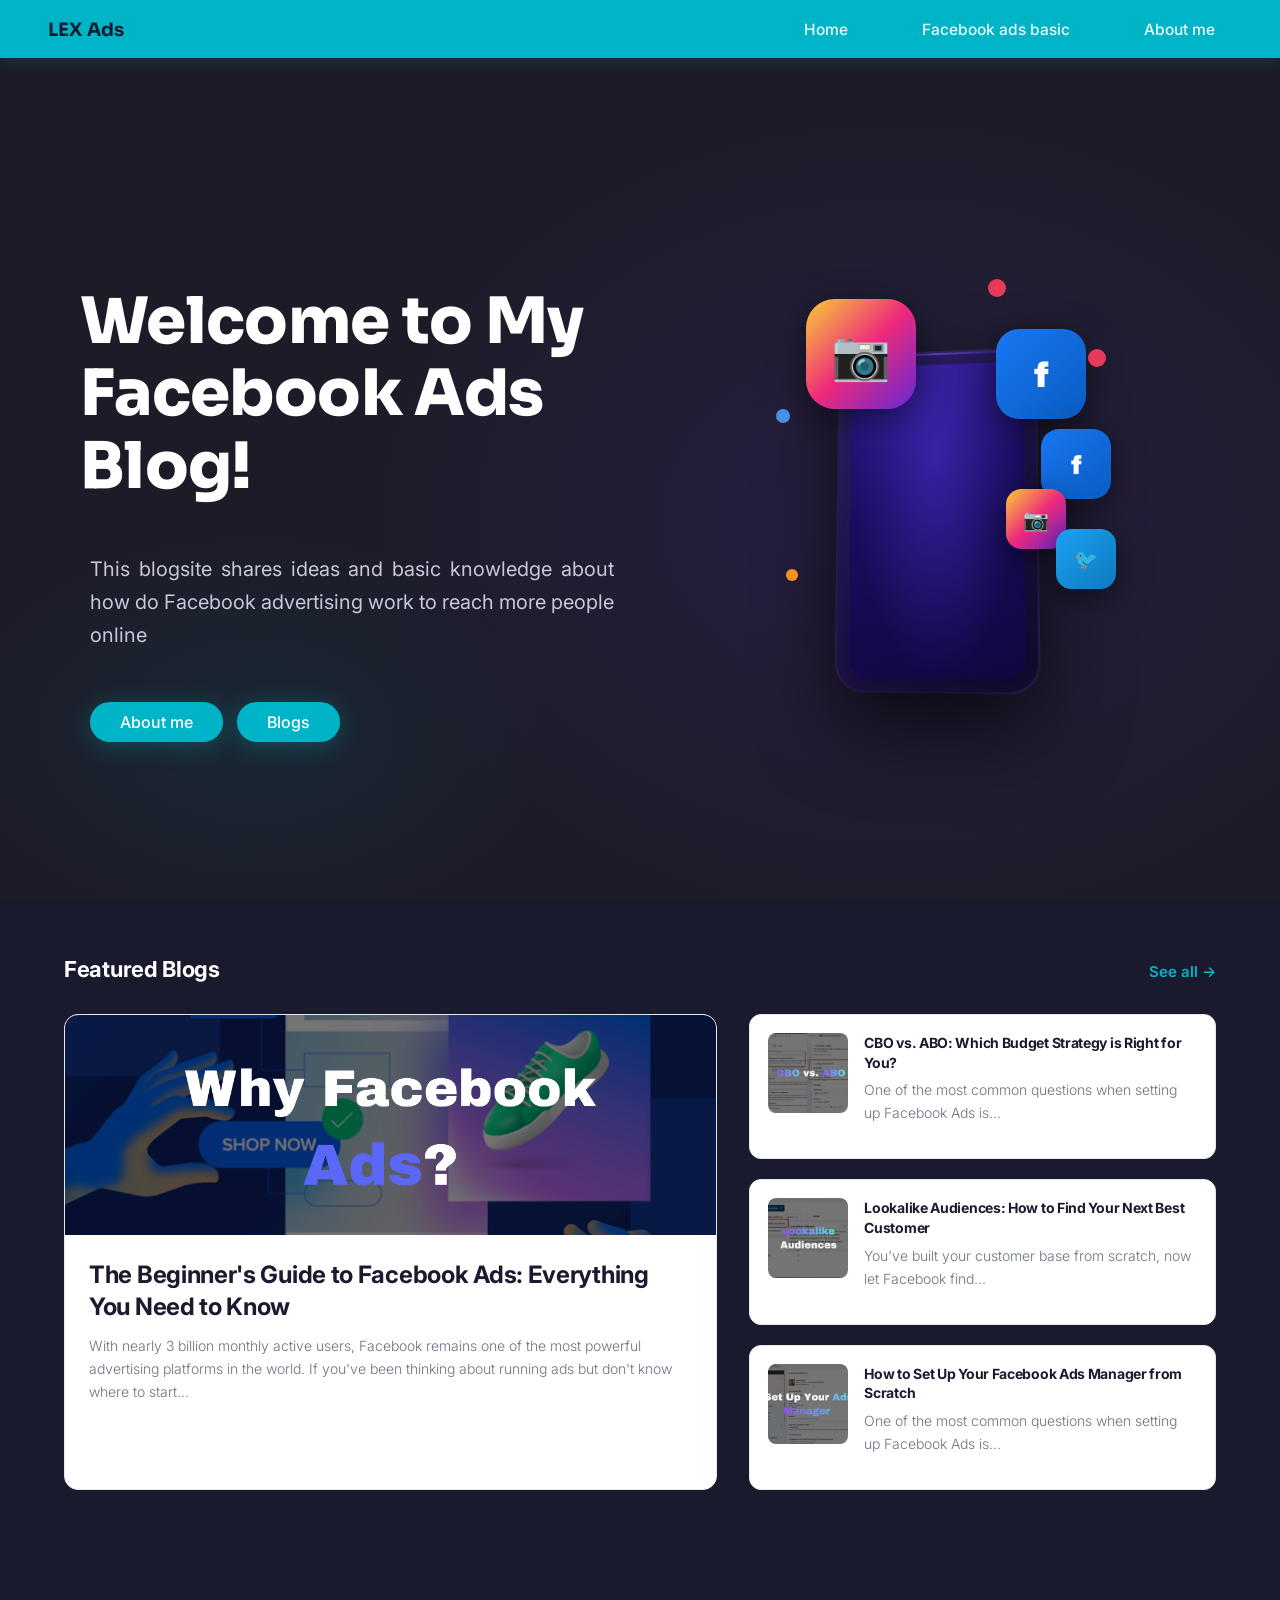
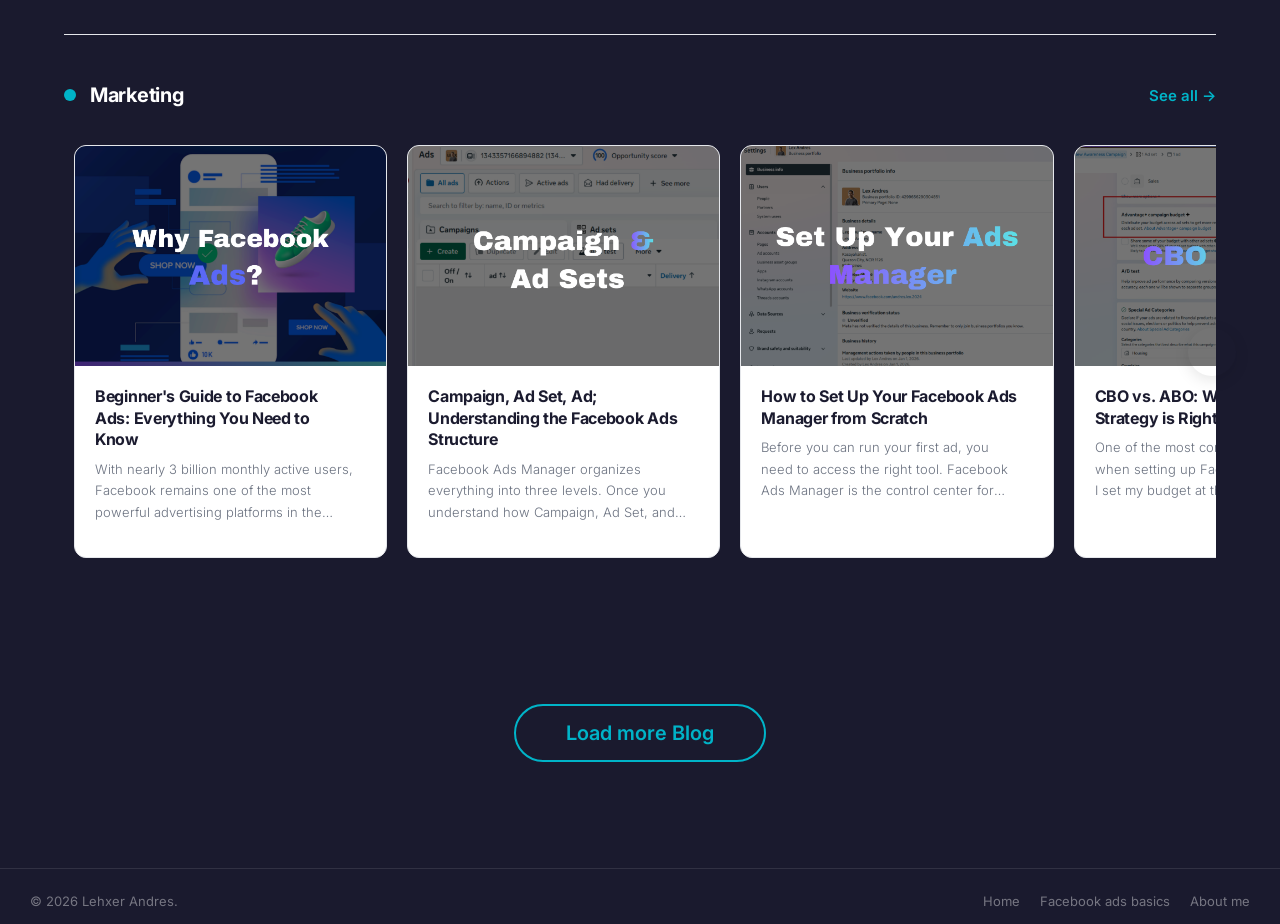
<file: index.html>
<!DOCTYPE html>
<html lang="en">
<head>
  <meta charset="UTF-8" />
  <meta name="viewport" content="width=device-width, initial-scale=1.0"/>
  <title>Facebook Ads Media Buying Blog</title>
  <link rel="stylesheet" href="style.css" />
</head>
<body>

  <!-- NAV -->
<nav>
  <div class="nav-brand">LEX Ads</div>
  
  <input type="checkbox" id="menu-toggle">
  <label for="menu-toggle" class="hamburger">&#9776;</label>
  
  <ul class="nav-links">
    <li><a href="index.html">Home</a></li>
    <li><a href="2page.html">Facebook ads basic</a></li>
    <li><a href="3about.html">About me</a></li>
  </ul>
</nav>

  <!-- HERO -->
  <section class="hero">

    <!-- Left: text -->
    <div class="hero-content">
      <h1 class="hero-title">Welcome to My<br>Facebook Ads Blog!</h1>
      <p class="hero-desc">
        This blogsite shares ideas
        and basic knowledge about how do Facebook advertising work to reach more
        people online  
      </p>
      <a href="3about.html" class="btn-learn">About me</a>
      <a href="2page.html" class="btn-learn">Blogs</a>
    </div>

    <!-- Right: phone + floating icons -->
    <div class="hero-image">
      <div class="phone-wrapper">

        <!-- Phone -->
        <div class="phone">
          <div class="phone-screen">
            <div class="phone-screen-glow"></div>
          </div>
        </div>

        <!-- Social blobs -->
        <div class="icon-blob blob-ig-main">📷</div>
        <div class="icon-blob blob-fb-main">f</div>
        <div class="icon-blob blob-fb-sm">f</div>
        <div class="icon-blob blob-ig-sm">📷</div>
        <div class="icon-blob blob-tw">🐦</div>

        <!-- Accent dots -->
        <div class="dot dot-r dot-1"></div>
        <div class="dot dot-b dot-2"></div>
        <div class="dot dot-o dot-3"></div>
        <div class="dot dot-r dot-4"></div>
      </div>
    </div>

  </section>

<Main>

 <!-- FEATURED POSTS -->
  <section class="featured-section">
    <div class="container">
      <div class="section-header">
        <h2 class="section-title">Featured Blogs</h2>
        <a href="2page.html" class="see-all">See all →</a>
      </div>
      <div class="featured-grid">
        <!-- Big card -->
        <div class="card-featured">
          <div class="card-featured-img" style="background: linear-gradient(135deg,#ff7a59,#ffb347);">
            <img src="Image/1.png" alt="Content Marketing Strategy 2025">
          </div>
          <div class="card-body">
            <h3 class="card-title"><a href="blog (1).html" class="stretched-link">
        The Beginner's Guide to Facebook Ads: Everything You Need to Know </a></h3>
            <p class="card-excerpt">With nearly 3 billion monthly active users, Facebook remains one of the most powerful advertising platforms in the world. If you've been thinking about running ads but don't know where to start...</p>
            
          </div>
        </div>
        <!-- Side stack -->
        <div class="side-stack">
          <div class="card-small">
            <div class="card-small-thumb" style="background: #eff6ff;">
               <img src="Image/4.png" alt="AI Tools">
              </div>
            <div class="card-small-body">
              <h4 class="card-title"><a href="blog (4).html" class="stretched-link">
        CBO vs. ABO: Which Budget Strategy is Right for You?</a></h4>
              <p class="card-excerpt">One of the most common questions when setting up Facebook Ads is...
</p>
            </div>
          </div>
          <div class="card-small">
            <div class="card-small-thumb" style="background: #f0fdf4;">
              <img src="Image/6.png" alt="AI Tools">
            </div>
            <div class="card-small-body">
              <h4 class="card-title">
                <a href="blog (6).html" class="stretched-link">
        Lookalike Audiences: How to Find Your Next Best Customer</a>
              </h4>
               <p class="card-excerpt">You've built your customer base from scratch, now let Facebook find...</p>
              
            </div>
          </div>
          
          <div class="card-small">
            <div class="card-small-thumb" style="background: #fdf4ff;">
              <img src="Image/3.png" alt="AI Tools">
            </div>
            <div class="card-small-body">
              <h4 class="card-title">
                <a href="blog (3).html" class="stretched-link">
        How to Set Up Your Facebook Ads Manager from Scratch</a>
              </h4>
              <p class="card-excerpt">One of the most common questions when setting up Facebook Ads is...
</p>
             
            </div>
          </div>
        </div>
      </div>
    </div>
  </section>










   <!-- MARKETING SECTION -->

  <section class="articles-section">
  <div class="container">
    <div class="category-block">

      <!-- Header -->
      <div class="category-header">
        <div class="category-dot" style="background: var(--orange);"></div>
        <span class="category-label">Marketing</span>
        <a href="2page.html" class="see-all">See all →</a>
      </div>

      <!-- Scroll Area -->
      <div class="scroll-wrapper">

        <button class="scroll-btn scroll-left"></button>

        <div class="articles-grid" id="articlesGrid">

          <!-- CARD -->
          <div class="card-article">
            <div class="card-article-img">
              <img src="Image/1.png">
            </div>
            <div class="card-body">
              <h4 class="card-title"><a href="blog (1).html" class="stretched-link">Beginner's Guide to Facebook Ads: Everything You Need to Know</a></h4>
              <p class="card-excerpt">With nearly 3 billion monthly active users, Facebook remains one of the most powerful advertising platforms in the world. If you've been thinking about running ads but don't know where to start...</p>
            </div>
          </div>

          <!-- Duplicate cards -->
          <div class="card-article"><div class="card-article-img"><img src="Image/2.png"></div>
        <div class="card-body">
              <h4 class="card-title"><a href="blog (2).html" class="stretched-link">Campaign, Ad Set, Ad; Understanding the Facebook Ads Structure</a></h4>
              <p class="card-excerpt">Facebook Ads Manager organizes everything into three levels. Once you understand how Campaign, Ad Set, and Ad works...</p>
            </div>
        </div>
          <div class="card-article"><div class="card-article-img"><img src="Image/3.png"></div>
        <div class="card-body">
              <h4 class="card-title"><a href="blog (3).html" class="stretched-link"> How to Set Up Your Facebook Ads Manager from Scratch</a></h4>
              <p class="card-excerpt">Before you can run your first ad, you need to access the right tool. Facebook Ads Manager is the control center for everything — campaigns, budgets, audiences, and performance data...</p>
            </div>
        </div>

          <div class="card-article"><div class="card-article-img"><img src="Image/4.png"></div>
        <div class="card-body">
              <h4 class="card-title"><a href="blog (4).html" class="stretched-link">CBO vs. ABO: Which Budget Strategy is Right for You?</a></h4>
              <p class="card-excerpt">One of the most common questions when setting up Facebook Ads is: should I set my budget at the campaign level or the ad set level...
</p>
            </div>
        </div>
          <div class="card-article"><div class="card-article-img"><img src="Image/5.png"></div>
        <div class="card-body">
              <h4 class="card-title"><a href="blog (5).html" class="stretched-link">Custom Audiences Explained: How to Retarget Like a Pro</a></h4>
              <p class="card-excerpt">Most people won't buy the first time they see your ad. Custom Audiences let you bring them back and that's where the real money is made...
</p>
            </div>
        </div>
          <div class="card-article"><div class="card-article-img"><img src="Image/6.png"></div>
        <div class="card-body">
              <h4 class="card-title"><a href="blog (6).html" class="stretched-link"> Lookalike Audiences: How to Find Your Next Best Customer</a></h4>
              <p class="card-excerpt">You've built your customer base from scratch, now let Facebook find thousands more people just like them. Lookalike Audiences are one of the most powerful scaling tools...</p>
            </div>
        </div>
          <div class="card-article"><div class="card-article-img"><img src="Image/7.png"></div>
        <div class="card-body">
              <h4 class="card-title"><a href="blog (7).html" class="stretched-link">How to Choose the Right Facebook Ad Campaign Objective</a></h4>
              <p class="card-excerpt">Your objective tells Facebook exactly what result to optimize for, so getting this right from the start is everything...
</p>
            </div>
        </div>
          <div class="card-article"><div class="card-article-img"><img src="Image/8.png"></div>
        <div class="card-body">
              <h4 class="card-title"><a href="blog (8).html" class="stretched-link">How to Properly Distribute Your Facebook Ads Budget</a></h4>
              <p class="card-excerpt">Spending it in the right places is the skill. A proper budget distribution strategy ensures every peso you put in is working toward a real result...</p>
            </div>
        </div>
        <div class="card-article"><div class="card-article-img"><img src="Image/10.png"></div>
        <div class="card-body">
              <h4 class="card-title"><a href="blog (9).html" class="stretched-link">The Full-Funnel Facebook Ads Strategy: TOF, MOF, BOF Explained</a></h4>
              <p class="card-excerpt"> The best Facebook advertisers don't just run one campaign, they build a system that guides people from strangers to loyal buyers...</p>
            </div>
        </div>


        </div>

        <button class="scroll-btn scroll-right"></button>

      </div>
    </div>
  </div>
</section>


 <!-- LOAD MORE -->
  <div class="load-more-wrap">
   <a href="2page.html" class="load-more-btn">Load more Blog</a>
  </div>

</Main>

<footer>
   <div class="footer-bottom">
      <span>© 2026 Lehxer Andres.</span>
      <div class="footer-bottom-links">
        <a href="index.html">Home</a>
        <a href="2page.html">Facebook ads basics</a>
        <a href="3about.html">About me</a>
      </div>
    </div>
  </div>
</footer>


 
<script>
const grid = document.getElementById('articlesGrid');
const scrollLeftBtn = document.querySelector('.scroll-left');
const scrollRightBtn = document.querySelector('.scroll-right');

const scrollAmount = 320; // adjust based on card width

scrollLeftBtn.addEventListener('click', () => {
  grid.scrollBy({
    left: -scrollAmount,
    behavior: 'smooth'
  });
});

scrollRightBtn.addEventListener('click', () => {
  grid.scrollBy({
    left: scrollAmount,
    behavior: 'smooth'
  });
});

function updateButtons() {
  scrollLeftBtn.style.display = grid.scrollLeft > 0 ? 'block' : 'none';

  const maxScroll = grid.scrollWidth - grid.clientWidth;
  scrollRightBtn.style.display = grid.scrollLeft < maxScroll ? 'block' : 'none';
}

grid.addEventListener('scroll', updateButtons);
window.addEventListener('load', updateButtons);
</script>
</body>
</html>
</file>
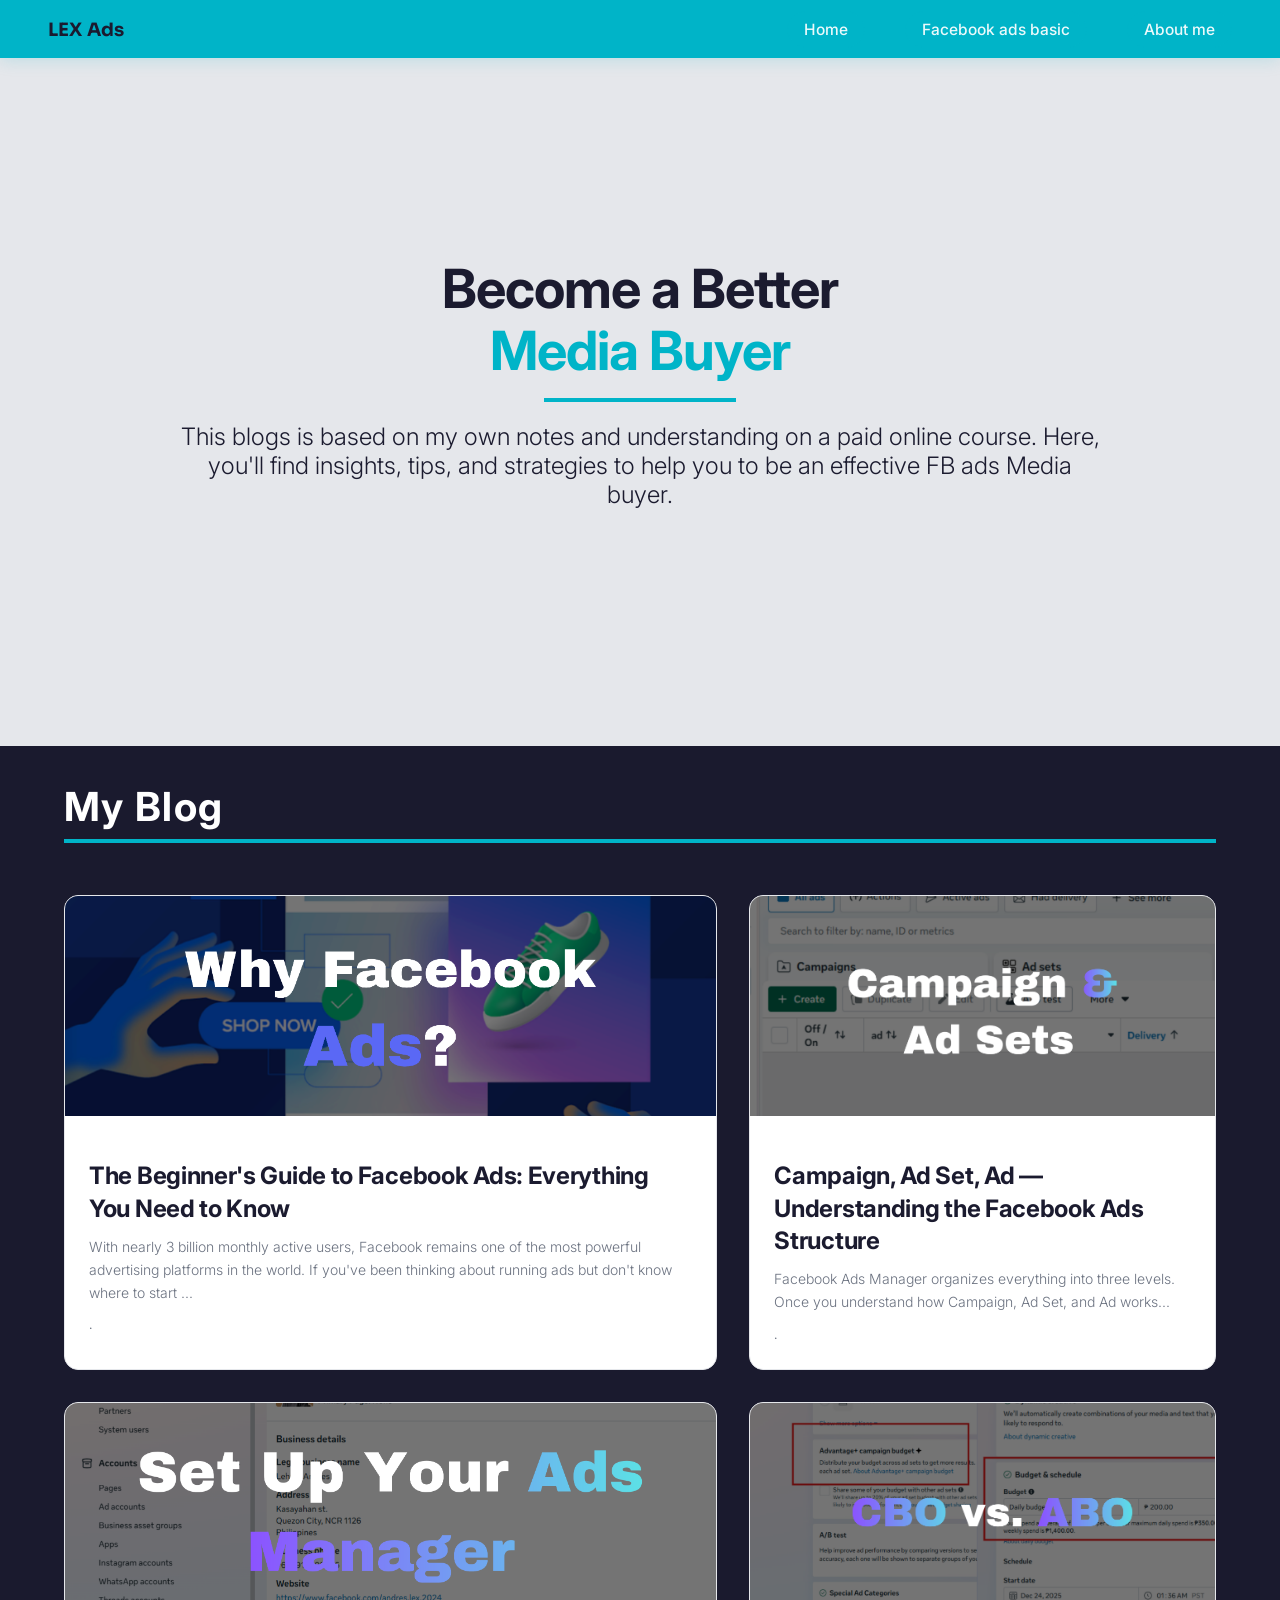
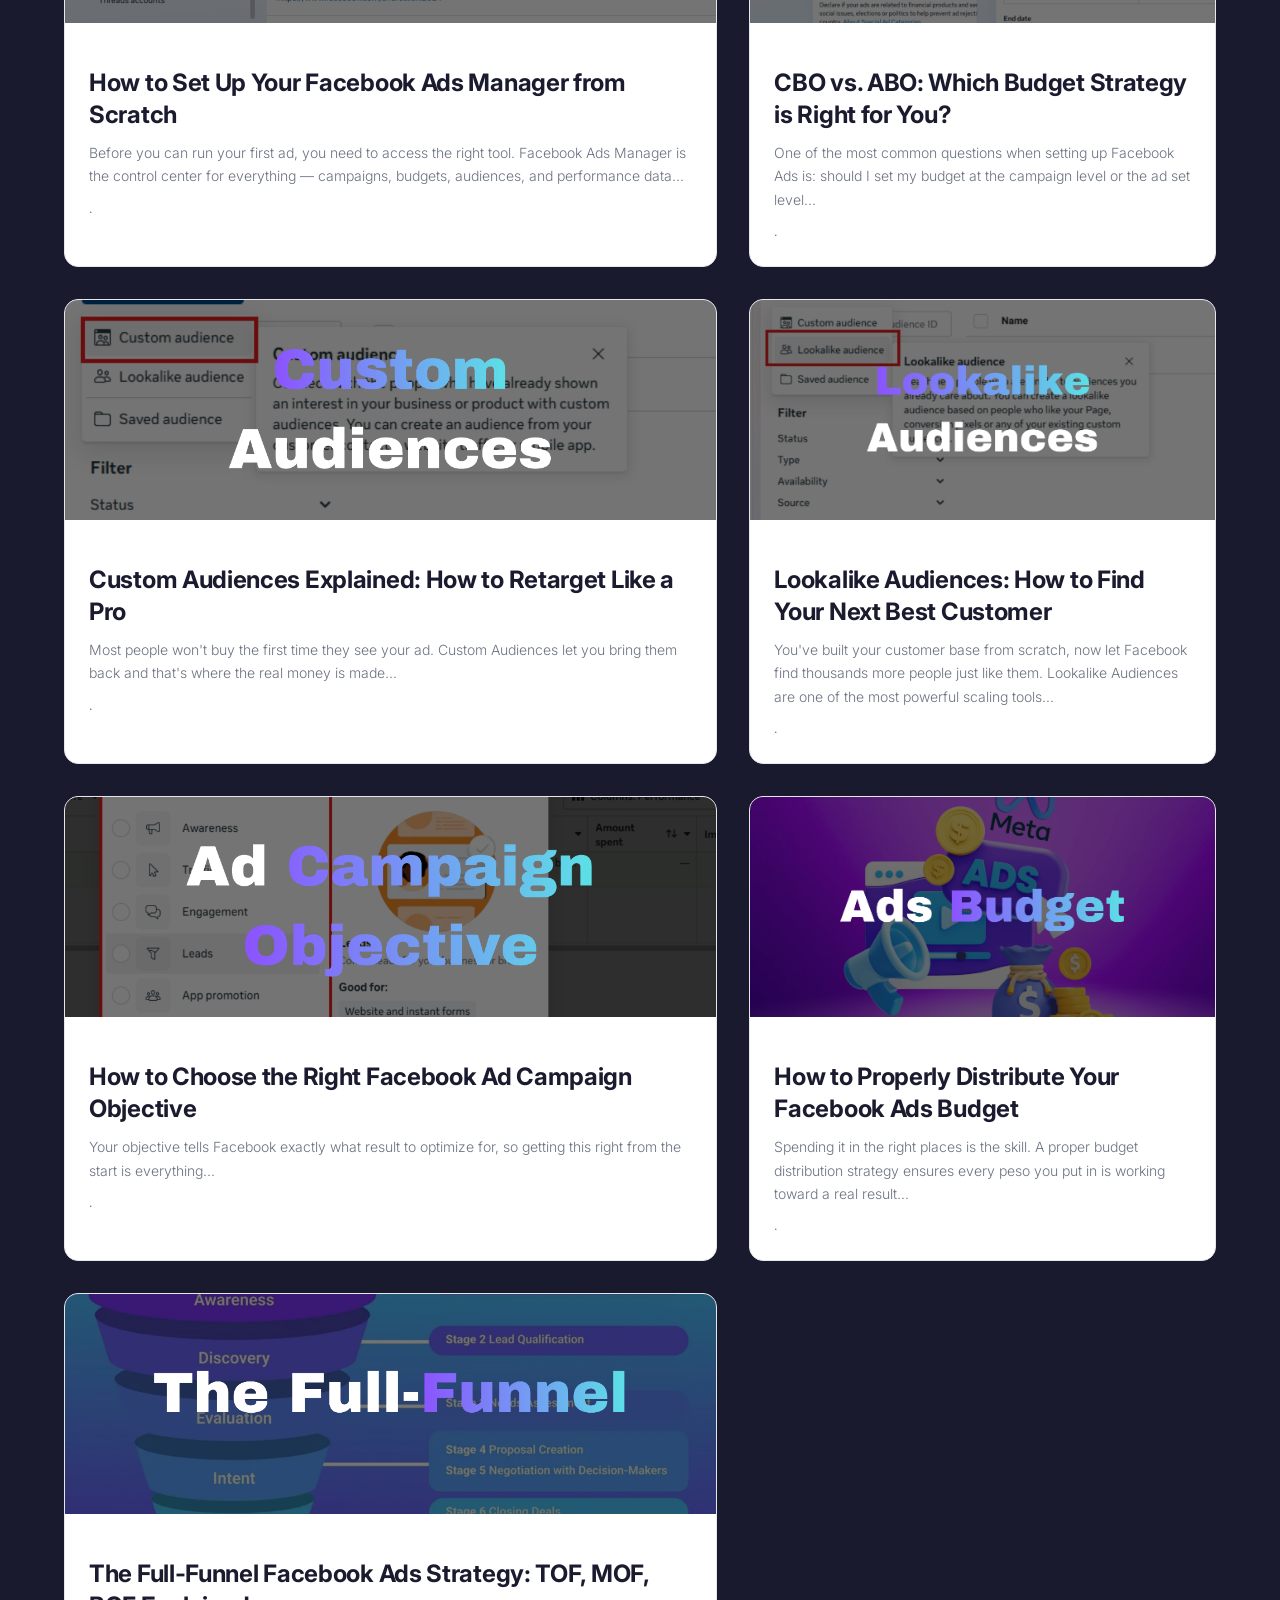
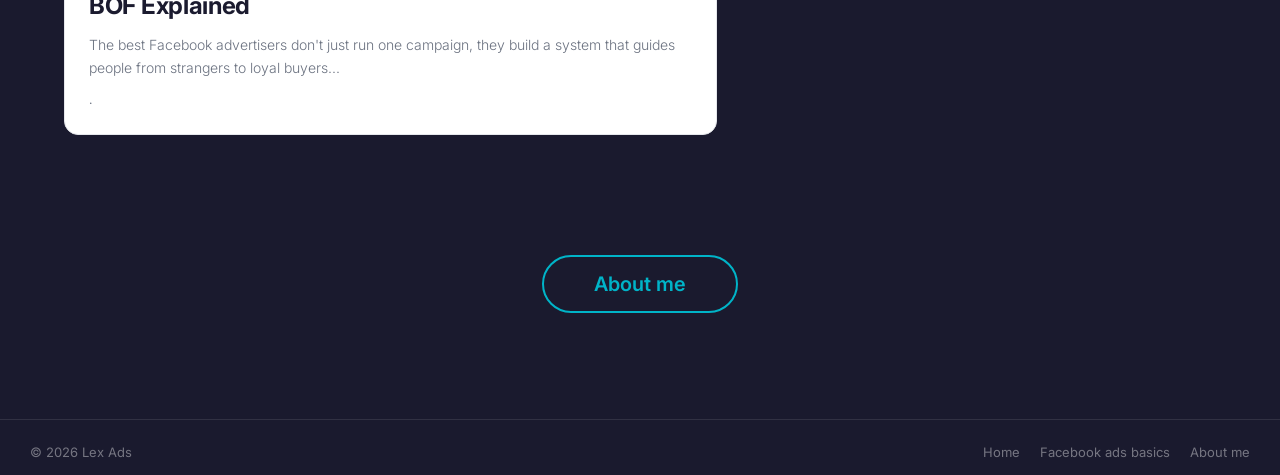
<file: 2page.html>
<!DOCTYPE html>
<html lang="en">
<head>
  <meta charset="UTF-8" />
  <meta name="viewport" content="width=device-width, initial-scale=1.0"/>
  <title>Facebook Ads Media Buying Blog</title>
  <link rel="stylesheet" href="style.css" />
</head>
<body>

  <!-- NAV -->
<nav>
  <div class="nav-brand">LEX Ads</div>
  
  <input type="checkbox" id="menu-toggle">
  <label for="menu-toggle" class="hamburger">&#9776;</label>
  
  <ul class="nav-links">
    <li><a href="index.html">Home</a></li>
    <li><a href="2page.html">Facebook ads basic</a></li>
    <li><a href="3about.html">About me</a></li>
  </ul>
</nav>



<!-- HERO -->
<section class="hero2">
  <h1>Become a Better </br><span>Media Buyer</span></h1>
  <p>This blogs is based on my own notes and understanding
         on a paid online course. Here, you'll find insights, tips, and strategies to help you to
         be an effective FB ads Media buyer.

  </p>
</section>





<!-- FEATURED ARTICLES -->
<section class="featured-section">
    <div class="container">
      <div class="section-header">
        <h2 class="section-title-2page">My Blog</h2>
      </div>
      <div class="featured-grid">
        <!-- Big card -->
       <div class="card-featured">
          <div class="card-featured-img" style="background: linear-gradient(135deg,#ff7a59,#ffb347);">
            <img src="Image/1.png" alt="Content Marketing Strategy 2025">
          </div>
          <div class="card-body">
            <span class="card-tag"></span>
            <h3 class="card-title"><a href="blog (1).html" class="stretched-link">
        The Beginner's Guide to Facebook Ads: Everything You Need to Know  </a></h3>
            <p class="card-excerpt">With nearly 3 billion monthly active users, Facebook remains one of the most powerful advertising platforms in the world. If you've been thinking about running ads but don't know where to start
...</p>
            <div class="card-meta">
              
              <span>·</span>
            </div>
          </div>
        </div>
        <div class="card-featured">
          <div class="card-featured-img" style="background: linear-gradient(135deg,#ff7a59,#ffb347);">
            <img src="Image/2.png" alt="Content Marketing Strategy 2025">
          </div>
          <div class="card-body">
            <span class="card-tag"></span>
            <h3 class="card-title"><a href="blog (2).html" class="stretched-link">
        Campaign, Ad Set, Ad — Understanding the Facebook Ads Structure </a></h3>
            <p class="card-excerpt">Facebook Ads Manager organizes everything into three levels. Once you understand how Campaign, Ad Set, and Ad works...</p>
            <div class="card-meta">
              
              <span>·</span>
            </div>
          </div>
        </div>
        <div class="card-featured">
          <div class="card-featured-img" style="background: linear-gradient(135deg,#ff7a59,#ffb347);">
            <img src="Image/3.png" alt="Content Marketing Strategy 2025">
          </div>
          <div class="card-body">
            <span class="card-tag"></span>
            <h3 class="card-title"><a href="blog (3).html" class="stretched-link">
        How to Set Up Your Facebook Ads Manager from Scratch </a></h3>
            <p class="card-excerpt">Before you can run your first ad, you need to access the right tool. Facebook Ads Manager is the control center for everything — campaigns, budgets, audiences, and performance data...</p>
            <div class="card-meta">
              
              <span>·</span>
            </div>
          </div>
        </div>
        <div class="card-featured">
          <div class="card-featured-img" style="background: linear-gradient(135deg,#ff7a59,#ffb347);">
            <img src="Image/4.png" alt="Content Marketing Strategy 2025">
          </div>
          <div class="card-body">
            <span class="card-tag"></span>
            <h3 class="card-title"><a href="blog (4).html" class="stretched-link">
        CBO vs. ABO: Which Budget Strategy is Right for You? </a></h3>
            <p class="card-excerpt">One of the most common questions when setting up Facebook Ads is: should I set my budget at the campaign level or the ad set level...</p>
            <div class="card-meta">
              
              <span>·</span>
  
            </div>
          </div>
        </div>
        <div class="card-featured">
          <div class="card-featured-img" style="background: linear-gradient(135deg,#ff7a59,#ffb347);">
            <img src="Image/5.png" alt="Content Marketing Strategy 2025">
          </div>
          <div class="card-body">
            <span class="card-tag"></span>
            <h3 class="card-title"><a href="blog (5).html" class="stretched-link">
       Custom Audiences Explained: How to Retarget Like a Pro </a></h3>
            <p class="card-excerpt">Most people won't buy the first time they see your ad. Custom Audiences let you bring them back and that's where the real money is made...</p>
            <div class="card-meta">
              
              <span>·</span>
      
            </div>
          </div>
        </div>
        <div class="card-featured">
          <div class="card-featured-img" style="background: linear-gradient(135deg,#ff7a59,#ffb347);">
            <img src="Image/6.png" alt="Content Marketing Strategy 2025">
          </div>
          <div class="card-body">
            <span class="card-tag"></span>
            <h3 class="card-title"><a href="blog (6).html" class="stretched-link">
        Lookalike Audiences: How to Find Your Next Best Customer </a></h3>
            <p class="card-excerpt">You've built your customer base from scratch, now let Facebook find thousands more people just like them. Lookalike Audiences are one of the most powerful scaling tools...
</p>
            <div class="card-meta">
              
              <span>·</span>
      
            </div>
          </div>
        </div>
        <div class="card-featured">
          <div class="card-featured-img" style="background: linear-gradient(135deg,#ff7a59,#ffb347);">
            <img src="Image/7.png" alt="Content Marketing Strategy 2025">
          </div>
          <div class="card-body">
            <span class="card-tag"></span>
            <h3 class="card-title"><a href="blog (7).html" class="stretched-link">
       How to Choose the Right Facebook Ad Campaign Objective </a></h3>
            <p class="card-excerpt">Your objective tells Facebook exactly what result to optimize for, so getting this right from the start is everything...</p>
            <div class="card-meta">
              
              <span>·</span>
      
            </div>
          </div>
        </div>
        <div class="card-featured">
          <div class="card-featured-img" style="background: linear-gradient(135deg,#ff7a59,#ffb347);">
            <img src="Image/8.png" alt="Content Marketing Strategy 2025">
          </div>
          <div class="card-body">
            <span class="card-tag"></span>
            <h3 class="card-title"><a href="blog (8).html" class="stretched-link">
       How to Properly Distribute Your Facebook Ads Budget </a></h3>
            <p class="card-excerpt">Spending it in the right places is the skill. A proper budget distribution strategy ensures every peso you put in is working toward a real result...</p>
            <div class="card-meta">
              
              <span>·</span>
      
            </div>
          </div>
        </div>
        <div class="card-featured">
          <div class="card-featured-img" style="background: linear-gradient(135deg,#ff7a59,#ffb347);">
            <img src="Image/10.png" alt="Content Marketing Strategy 2025">
          </div>
          <div class="card-body">
            <span class="card-tag"></span>
            <h3 class="card-title"><a href="blog (9).html" class="stretched-link">
       The Full-Funnel Facebook Ads Strategy: TOF, MOF, BOF Explained </a></h3>
            <p class="card-excerpt">The best Facebook advertisers don't just run one campaign, they build a system that guides people from strangers to loyal buyers...</p>
            <div class="card-meta">
              
              <span>·</span>
      
            </div>
          </div>
        </div>
      </div>
    </div>
  </section>


  <!-- LOAD MORE -->
  <div class="load-more-wrap">
   <a href="3about.html" class="load-more-btn">About me</a>
  </div>



<footer>
   <div class="footer-bottom">
      <span>© 2026 Lex Ads</span>
      <div class="footer-bottom-links">
        <a href="index.html">Home</a>
        <a href="2page.html">Facebook ads basics</a>
        <a href="3about.html">About me</a>
      </div>
    </div>
  </div>
</footer>





</body>
</html>
</file>
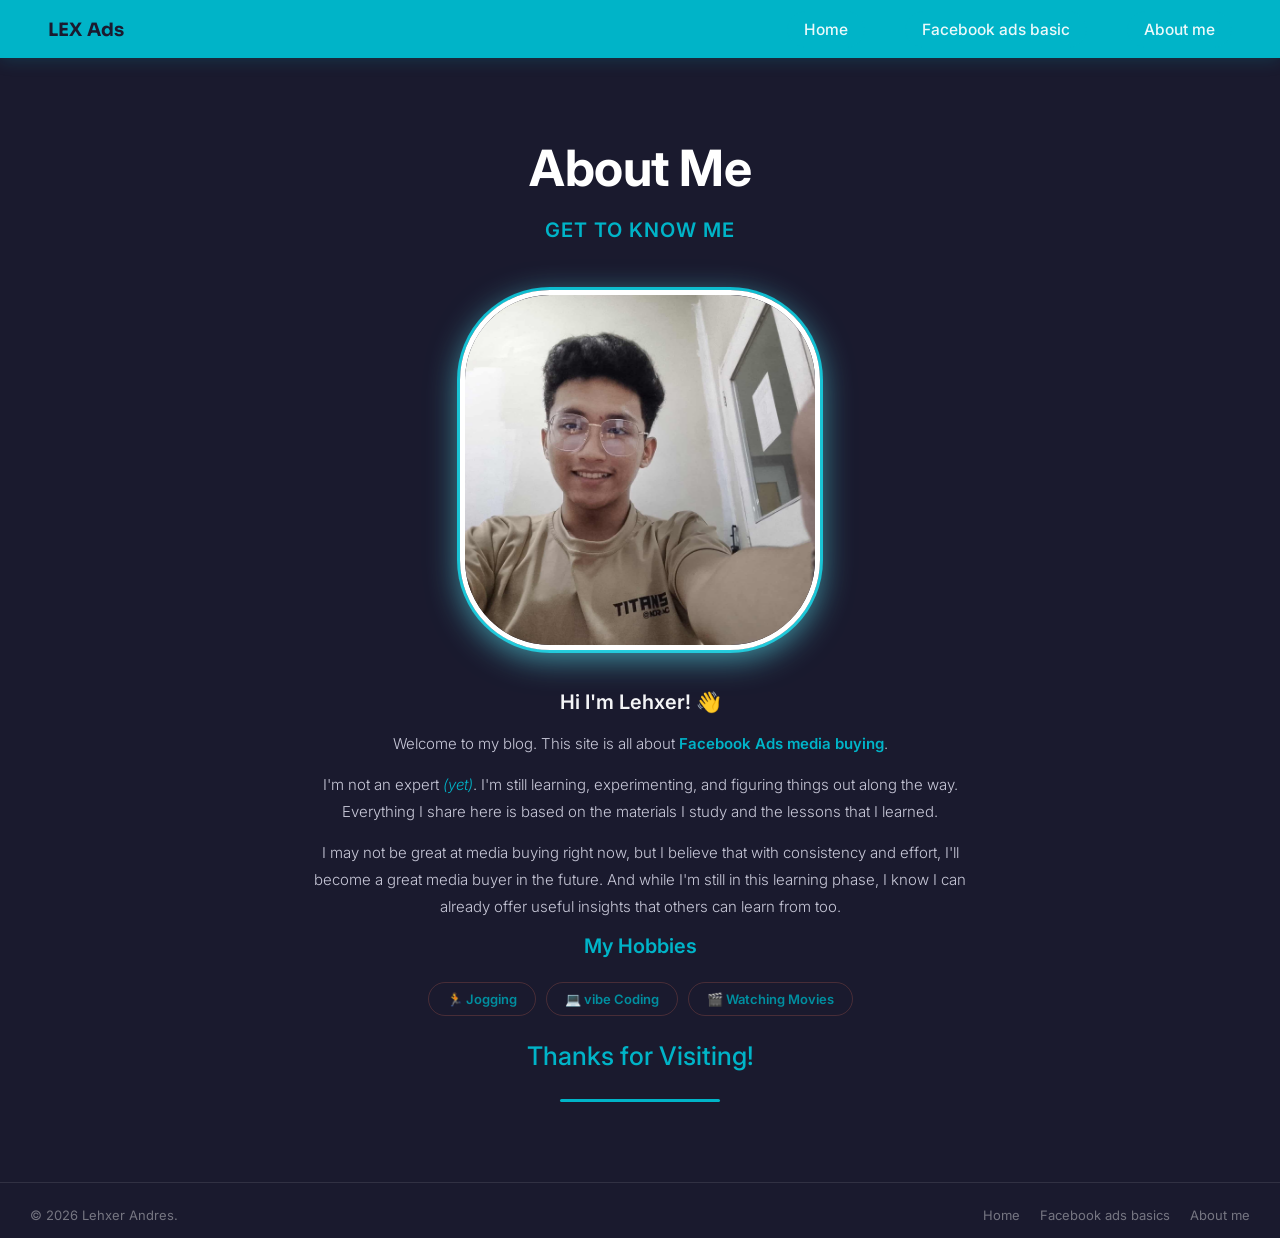
<file: 3about.html>
<!DOCTYPE html>
<html lang="en">
<head>
  <meta charset="UTF-8" />
  <meta name="viewport" content="width=device-width, initial-scale=1.0"/>
  <title>Facebook Ads Media Buying Blog</title>
  <link rel="stylesheet" href="style.css" />
</head>
<body>

  <!-- NAV -->
<nav>
  <div class="nav-brand">LEX Ads</div>
  
  <input type="checkbox" id="menu-toggle">
  <label for="menu-toggle" class="hamburger">&#9776;</label>
  
  <ul class="nav-links">
    <li><a href="index.html">Home</a></li>
    <li><a href="2page.html">Facebook ads basic</a></li>
    <li><a href="3about.html">About me</a></li>
  </ul>
</nav>


 <section class="about-me">
    <div class="about-me__inner">
      <h2 class="about-me__title">About Me</h2>
      <p class="about-me__eyebrow">Get to know me</p>
 
      <!-- Profile Picture -->
      <div class="about-me__photo-wrap">
        <img
          src="Image/profile.jpg"
          alt="Lehxer profile photo"
          class="about-me__photo"
        />
      </div>
 
      <!-- Text Content -->
      <div class="about-me__content">
        
        <p class="about-me__greeting">Hi I'm Lehxer! 👋</p>
        <p class="about-me__text">
          Welcome to my blog. This site is all about
          <strong>Facebook Ads media buying</strong>.
        </p>
        <p class="about-me__text">
          I'm not an expert <em>(yet)</em>. I'm still learning,
          experimenting, and figuring things out along the way. Everything I share here
          is based on the materials I study and the lessons that I
          learned.
        </p>
        <p class="about-me__text">
        </p>
        <p class="about-me__text">
          I may not be great at media buying right now, but I believe that with
          consistency and effort, I'll become a great media buyer in the future. And
          while I'm still in this learning phase, I know I can already offer useful
          insights that others can learn from too.
        </p>
 
        <!-- Hobbies -->
         <p class="about-me__greeting1">My Hobbies</p>
        <div class="about-me__hobbies">
          <span class="about-me__hobby">🏃 Jogging</span>
          <span class="about-me__hobby">💻 vibe   Coding</span>
          <span class="about-me__hobby">🎬 Watching Movies</span>
        </div>
 
        <p class="about-me__closing">
          Thanks for Visiting!
        </p>
      </div>
 
    </div>
  </section>

<footer>
   <div class="footer-bottom">
      <span>© 2026 Lehxer Andres.</span>
      <div class="footer-bottom-links">
        <a href="index.html">Home</a>
        <a href="2page.html">Facebook ads basics</a>
        <a href="3about.html">About me</a>
      </div>
    </div>
  </div>
</footer>


</body>
</html>
</file>
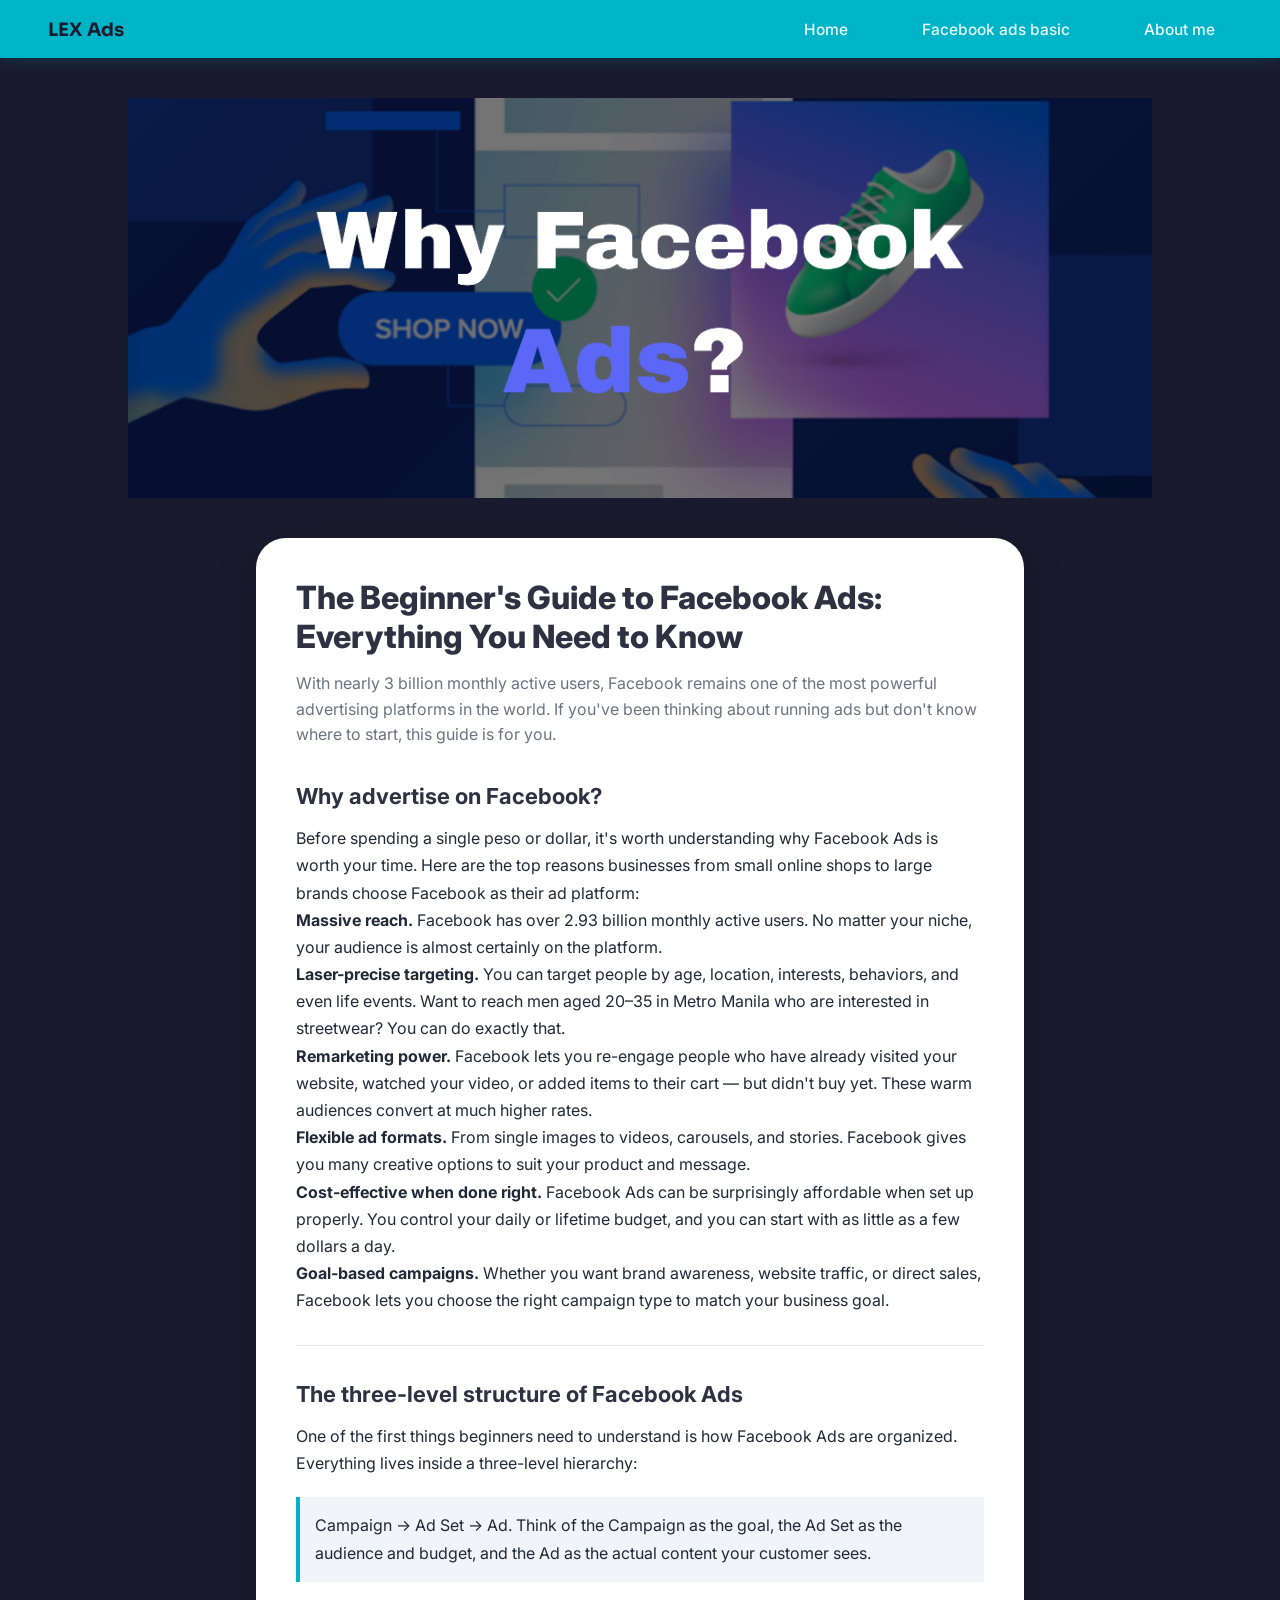
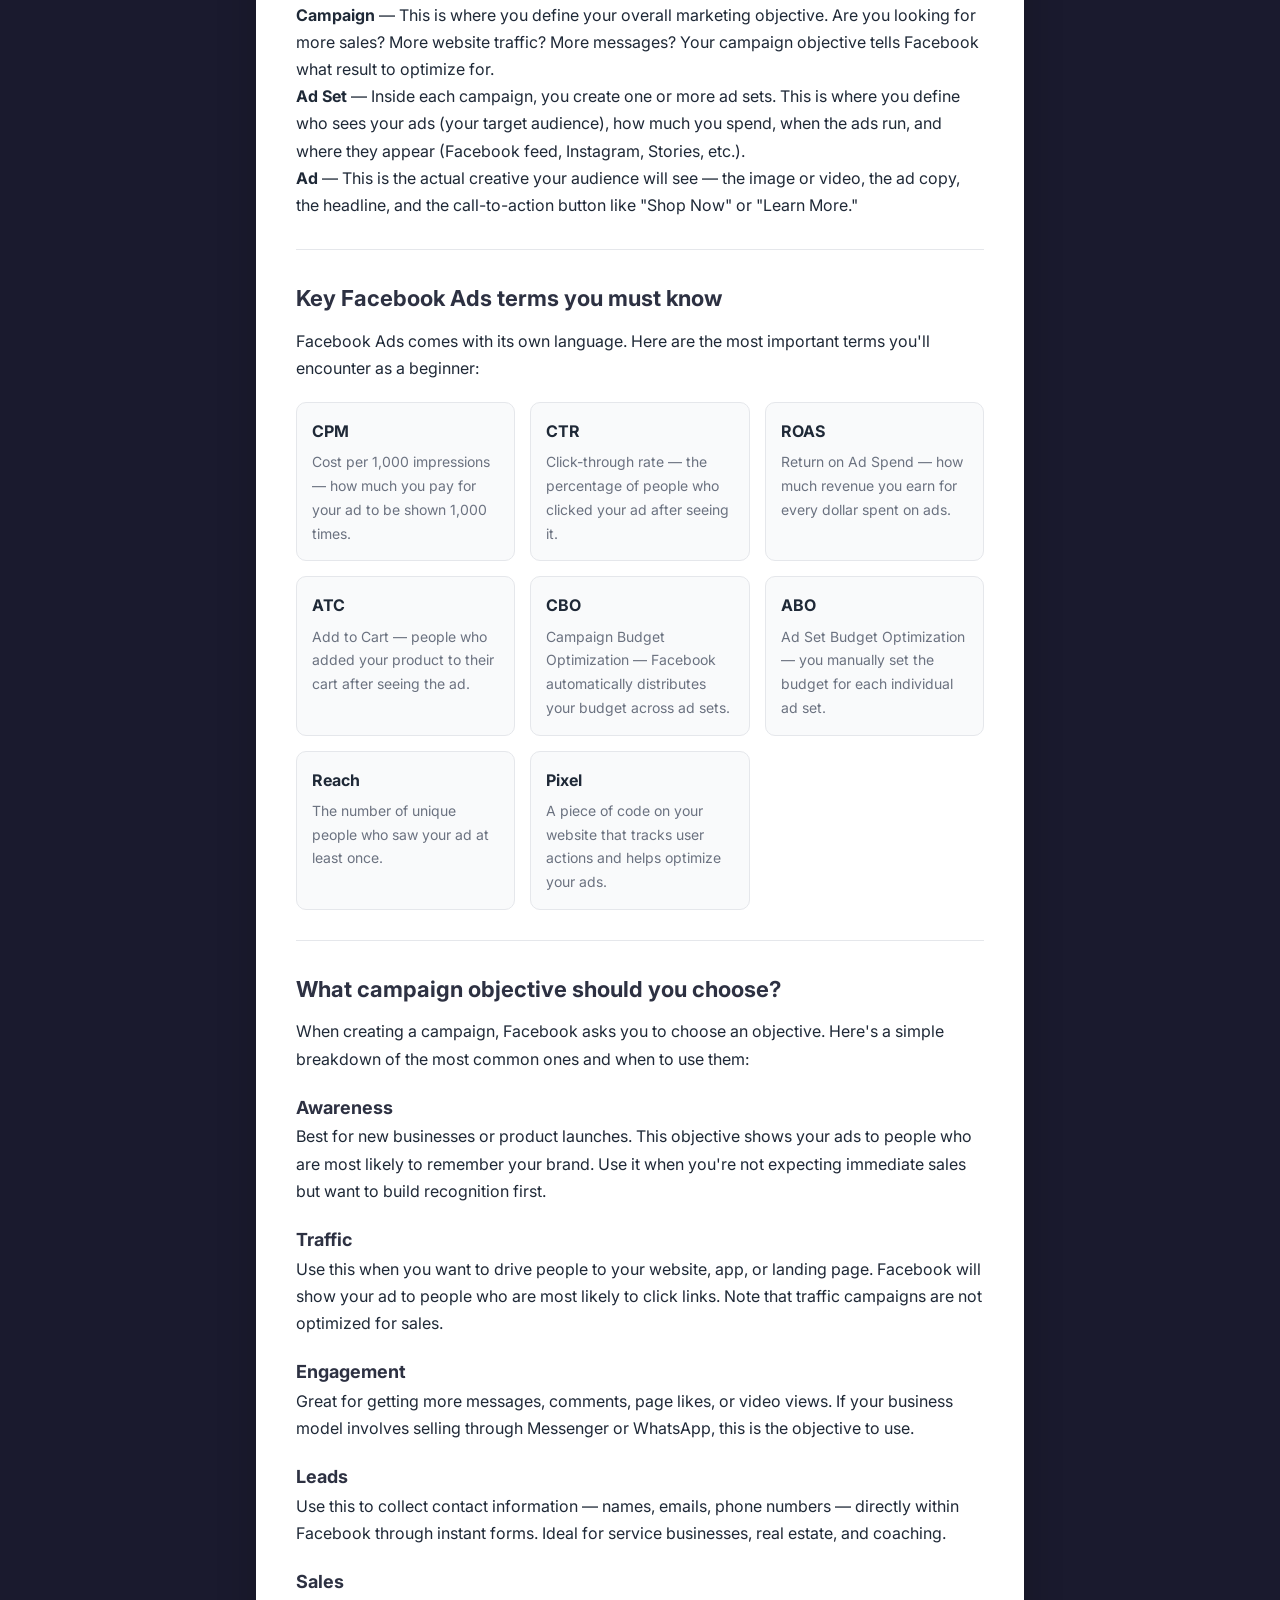
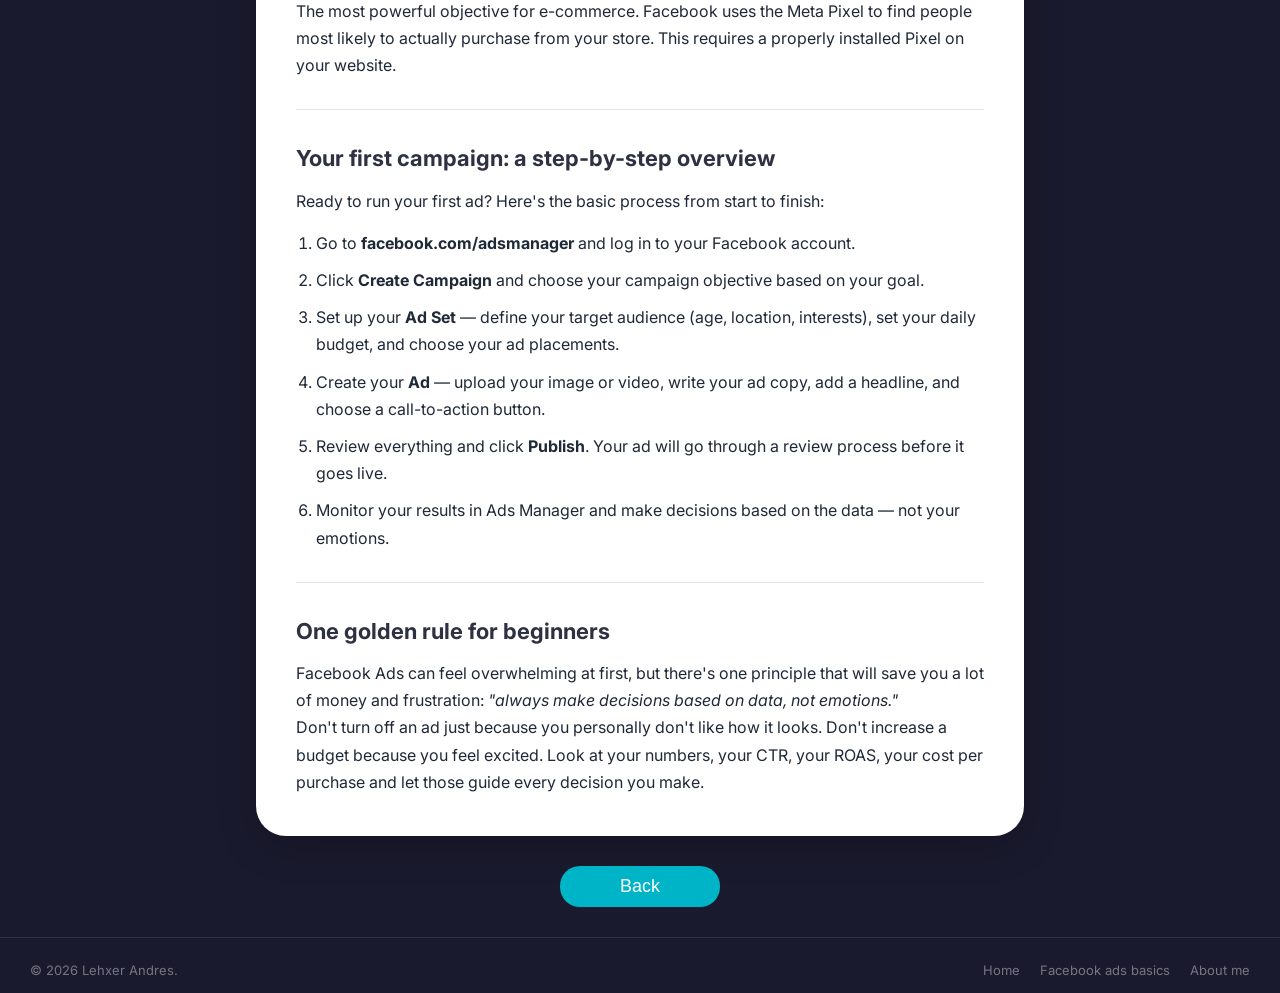
<file: blog (1).html>
<!DOCTYPE html>
<html lang="en">
<head>
  <meta charset="UTF-8" />
  <meta name="viewport" content="width=device-width, initial-scale=1.0"/>
  <title>Facebook Ads Media Buying Blog</title>
  <link rel="stylesheet" href="blogdesign.css" />
</head>
<body>

  <!-- NAV -->
<nav>
  <div class="nav-brand">LEX Ads</div>
  
  <input type="checkbox" id="menu-toggle">
  <label for="menu-toggle" class="hamburger">&#9776;</label>
  
  <ul class="nav-links">
    <li><a href="index.html">Home</a></li>
    <li><a href="2page.html">Facebook ads basic</a></li>
    <li><a href="3about.html">About me</a></li>
  </ul>
</nav>

<!-- HERO -->

  <section class="hero">
  <div class="hero-box">
    <img src="Image/1.png" alt="Hero Image">
  </div>
</section>
  

  <!-- Content -->
  <section class="content">
    <div class="card">
      <div class="blog-wrap">
  <h1 class="blog-title">The Beginner's Guide to Facebook Ads: Everything You Need to Know</h1>
  <p class="blog-subtitle">With nearly 3 billion monthly active users, Facebook remains one of the most powerful advertising platforms in the world. If you've been thinking about running ads but don't know where to start, this guide is for you.</p>

  <div class="blog-body">

    <h2 class="blog-h2">Why advertise on Facebook?</h2>
    <p>Before spending a single peso or dollar, it's worth understanding why Facebook Ads is worth your time. Here are the top reasons businesses from small online shops to large brands choose Facebook as their ad platform:</p>

    <p><strong>Massive reach.</strong> Facebook has over 2.93 billion monthly active users. No matter your niche, your audience is almost certainly on the platform.</p>
    <p><strong>Laser-precise targeting.</strong> You can target people by age, location, interests, behaviors, and even life events. Want to reach men aged 20–35 in Metro Manila who are interested in streetwear? You can do exactly that.</p>
    <p><strong>Remarketing power.</strong> Facebook lets you re-engage people who have already visited your website, watched your video, or added items to their cart — but didn't buy yet. These warm audiences convert at much higher rates.</p>
    <p><strong>Flexible ad formats.</strong> From single images to videos, carousels, and stories. Facebook gives you many creative options to suit your product and message.</p>
    <p><strong>Cost-effective when done right.</strong> Facebook Ads can be surprisingly affordable when set up properly. You control your daily or lifetime budget, and you can start with as little as a few dollars a day.</p>
    <p><strong>Goal-based campaigns.</strong> Whether you want brand awareness, website traffic, or direct sales, Facebook lets you choose the right campaign type to match your business goal.</p>

    <hr class="divider">

    <h2 class="blog-h2">The three-level structure of Facebook Ads</h2>
    <p>One of the first things beginners need to understand is how Facebook Ads are organized. Everything lives inside a three-level hierarchy:</p>

    <div class="callout">
      Campaign → Ad Set → Ad. Think of the Campaign as the goal, the Ad Set as the audience and budget, and the Ad as the actual content your customer sees.
    </div>

    <p><strong>Campaign</strong> — This is where you define your overall marketing objective. Are you looking for more sales? More website traffic? More messages? Your campaign objective tells Facebook what result to optimize for.</p>
    <p><strong>Ad Set</strong> — Inside each campaign, you create one or more ad sets. This is where you define who sees your ads (your target audience), how much you spend, when the ads run, and where they appear (Facebook feed, Instagram, Stories, etc.).</p>
    <p><strong>Ad</strong> — This is the actual creative your audience will see — the image or video, the ad copy, the headline, and the call-to-action button like "Shop Now" or "Learn More."</p>

    <hr class="divider">

    <h2 class="blog-h2">Key Facebook Ads terms you must know</h2>
    <p>Facebook Ads comes with its own language. Here are the most important terms you'll encounter as a beginner:</p>

    <div class="term-grid">
      <div class="term-card"><div class="term-name">CPM</div><div class="term-def">Cost per 1,000 impressions — how much you pay for your ad to be shown 1,000 times.</div></div>
      <div class="term-card"><div class="term-name">CTR</div><div class="term-def">Click-through rate — the percentage of people who clicked your ad after seeing it.</div></div>
      <div class="term-card"><div class="term-name">ROAS</div><div class="term-def">Return on Ad Spend — how much revenue you earn for every dollar spent on ads.</div></div>
      <div class="term-card"><div class="term-name">ATC</div><div class="term-def">Add to Cart — people who added your product to their cart after seeing the ad.</div></div>
      <div class="term-card"><div class="term-name">CBO</div><div class="term-def">Campaign Budget Optimization — Facebook automatically distributes your budget across ad sets.</div></div>
      <div class="term-card"><div class="term-name">ABO</div><div class="term-def">Ad Set Budget Optimization — you manually set the budget for each individual ad set.</div></div>
      <div class="term-card"><div class="term-name">Reach</div><div class="term-def">The number of unique people who saw your ad at least once.</div></div>
      <div class="term-card"><div class="term-name">Pixel</div><div class="term-def">A piece of code on your website that tracks user actions and helps optimize your ads.</div></div>
    </div>

    <hr class="divider">

    <h2 class="blog-h2">What campaign objective should you choose?</h2>
    <p>When creating a campaign, Facebook asks you to choose an objective. Here's a simple breakdown of the most common ones and when to use them:</p>

    <h3 class="blog-h3">Awareness</h3>
    <p>Best for new businesses or product launches. This objective shows your ads to people who are most likely to remember your brand. Use it when you're not expecting immediate sales but want to build recognition first.</p>

    <h3 class="blog-h3">Traffic</h3>
    <p>Use this when you want to drive people to your website, app, or landing page. Facebook will show your ad to people who are most likely to click links. Note that traffic campaigns are not optimized for sales.</p>

    <h3 class="blog-h3">Engagement</h3>
    <p>Great for getting more messages, comments, page likes, or video views. If your business model involves selling through Messenger or WhatsApp, this is the objective to use.</p>

    <h3 class="blog-h3">Leads</h3>
    <p>Use this to collect contact information — names, emails, phone numbers — directly within Facebook through instant forms. Ideal for service businesses, real estate, and coaching.</p>

    <h3 class="blog-h3">Sales</h3>
    <p>The most powerful objective for e-commerce. Facebook uses the Meta Pixel to find people most likely to actually purchase from your store. This requires a properly installed Pixel on your website.</p>

    <hr class="divider">

    <h2 class="blog-h2">Your first campaign: a step-by-step overview</h2>
    <p>Ready to run your first ad? Here's the basic process from start to finish:</p>

    <ol class="step-list">
      <li>Go to <strong>facebook.com/adsmanager</strong> and log in to your Facebook account.</li>
      <li>Click <strong>Create Campaign</strong> and choose your campaign objective based on your goal.</li>
      <li>Set up your <strong>Ad Set</strong> — define your target audience (age, location, interests), set your daily budget, and choose your ad placements.</li>
      <li>Create your <strong>Ad</strong> — upload your image or video, write your ad copy, add a headline, and choose a call-to-action button.</li>
      <li>Review everything and click <strong>Publish</strong>. Your ad will go through a review process before it goes live.</li>
      <li>Monitor your results in Ads Manager and make decisions based on the data — not your emotions.</li>
    </ol>

    <hr class="divider">

    <h2 class="blog-h2">One golden rule for beginners</h2>
    <p>Facebook Ads can feel overwhelming at first, but there's one principle that will save you a lot of money and frustration: <em>"always make decisions based on data, not emotions."</em></p>
    <p>Don't turn off an ad just because you personally don't like how it looks. Don't increase a budget because you feel excited. Look at your numbers, your CTR, your ROAS, your cost per purchase and let those guide every decision you make.</p>

  </div>
</div>
    </div>

    <button class="btn"><a href="2page.html">Back</a></button>
  </section>

  <footer>
   <div class="footer-bottom">
      <span>© 2026 Lehxer Andres.</span>
      <div class="footer-bottom-links">
        <a href="index.html">Home</a>
        <a href="2page.html">Facebook ads basics</a>
        <a href="3about.html">About me</a>
      </div>
    </div>
  </div>
</footer>



</body>
</html>
</file>
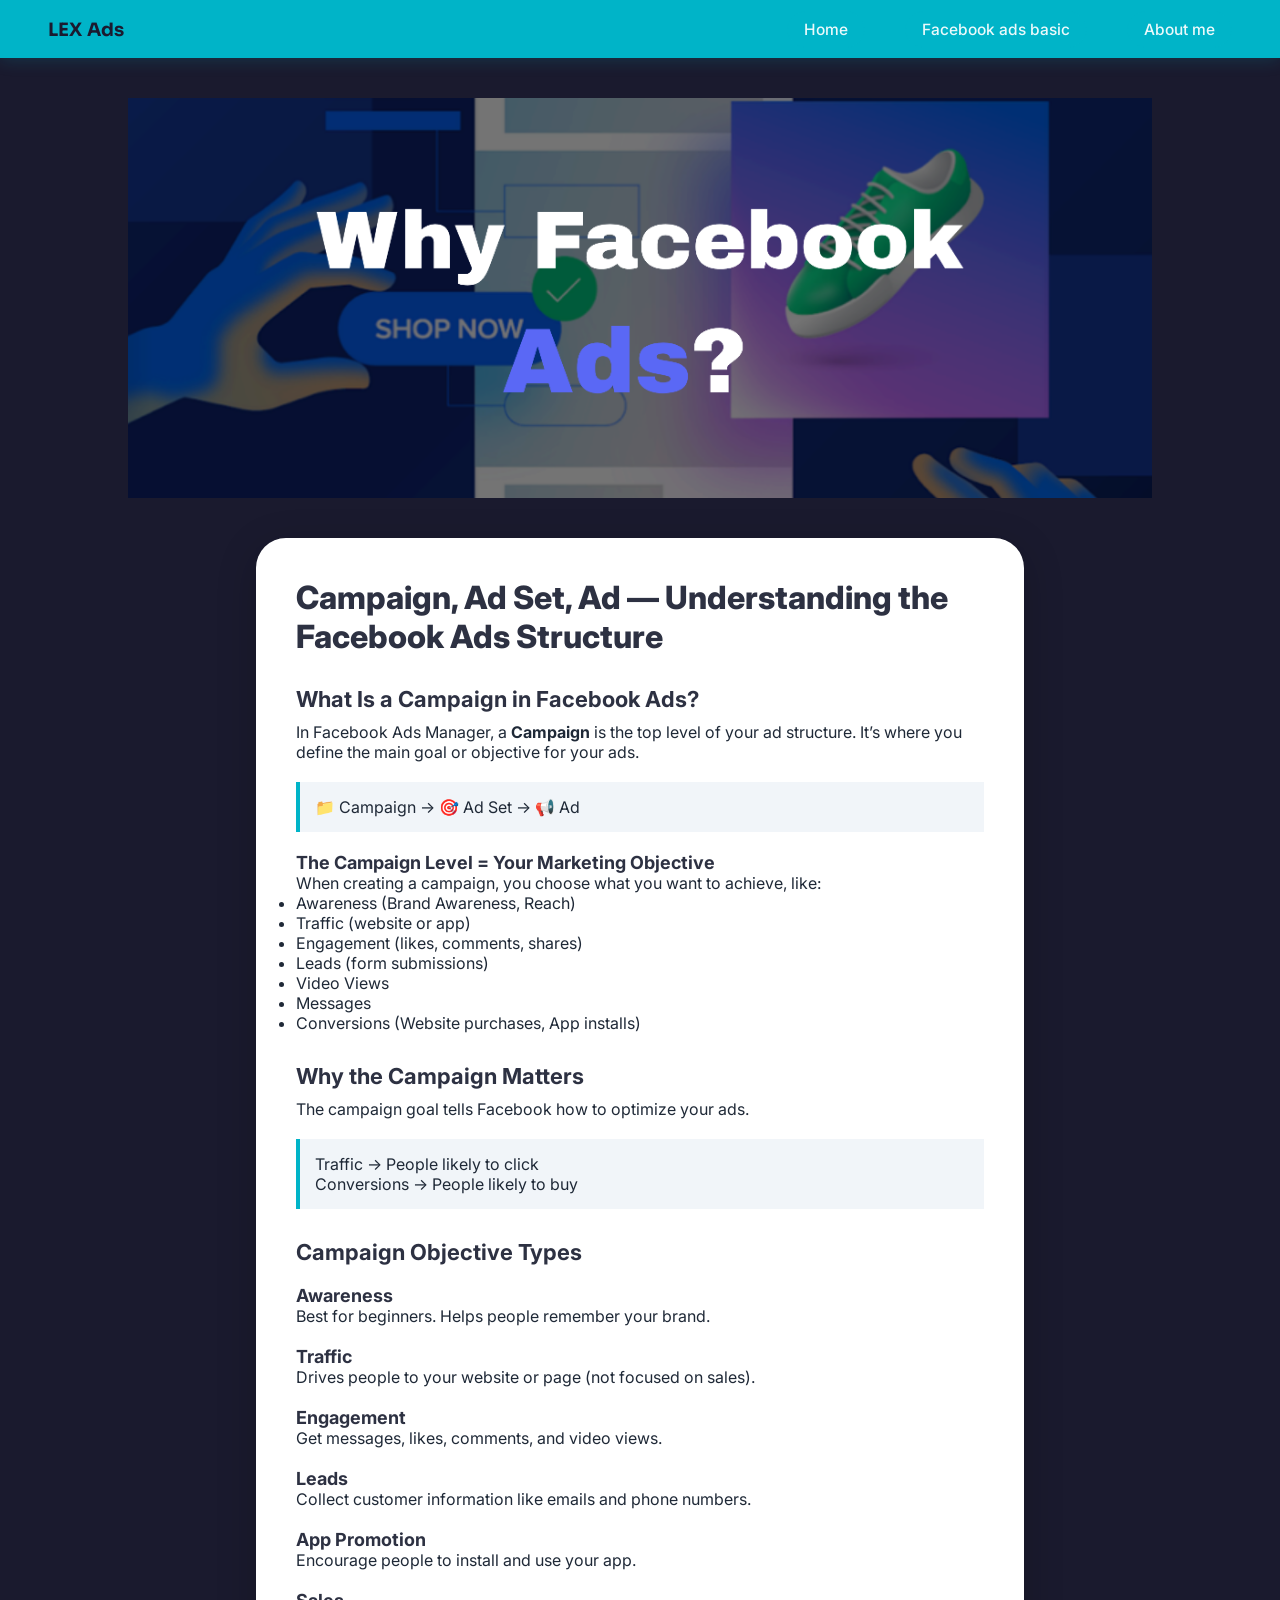
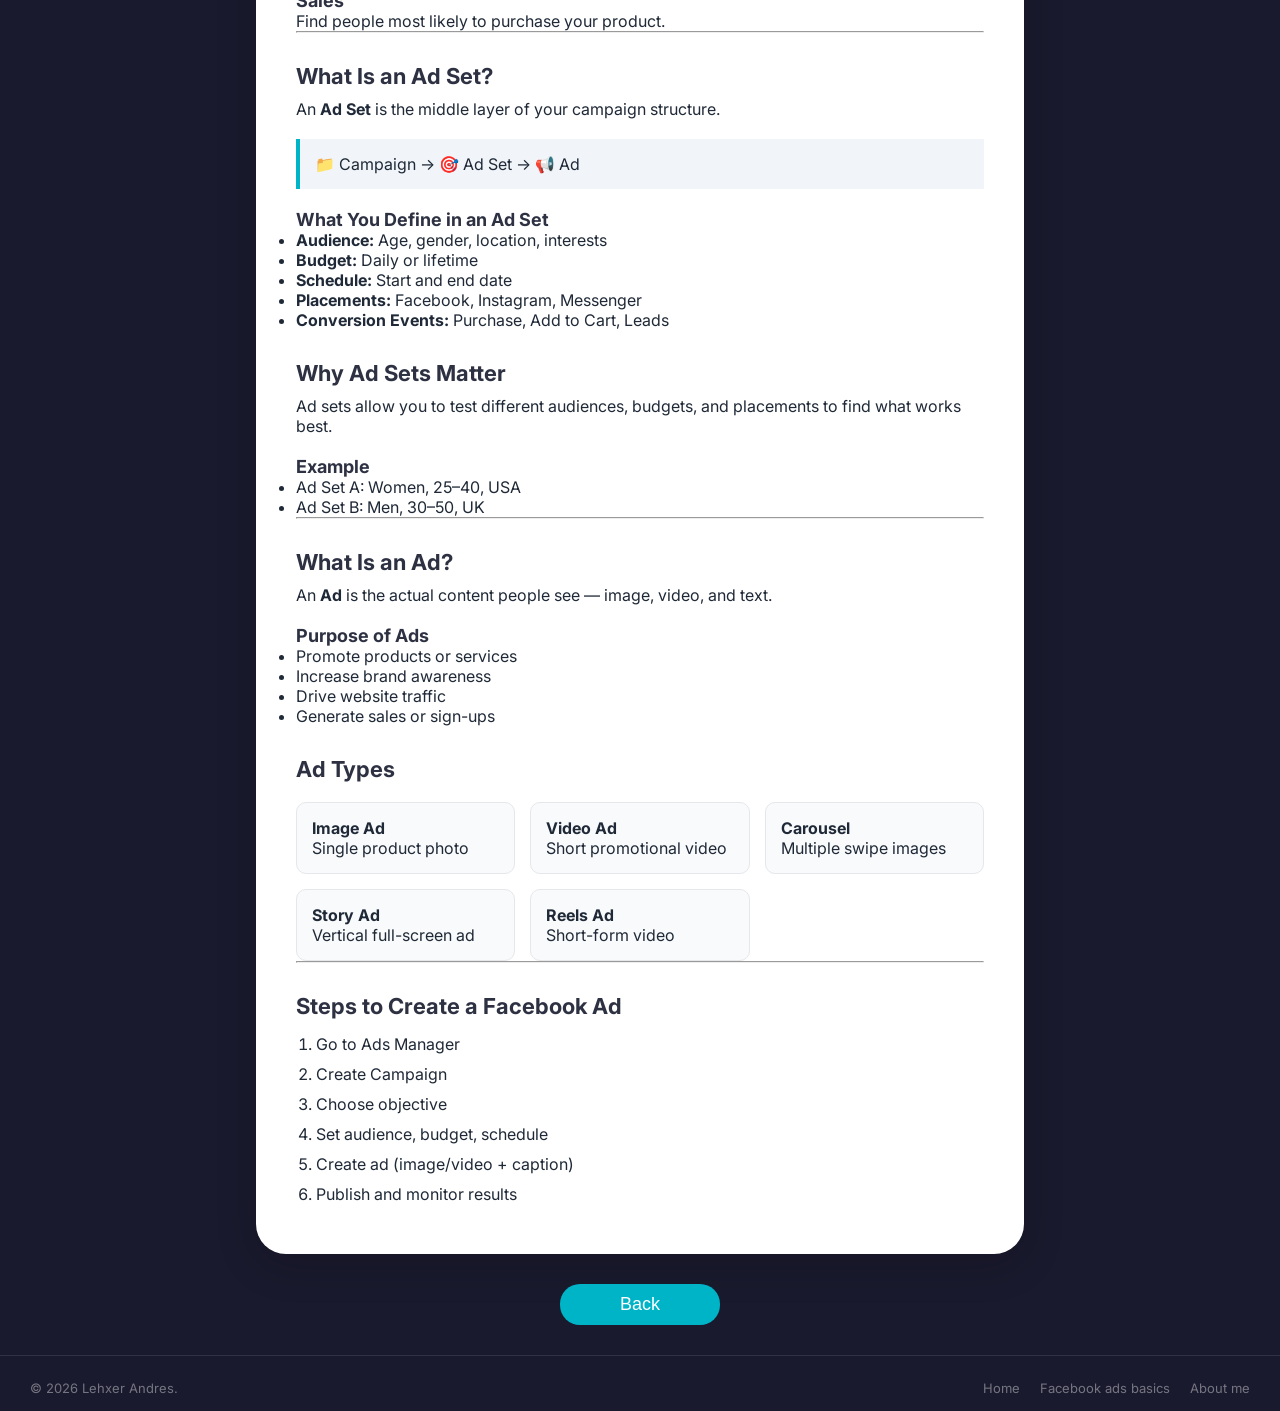
<file: blog (10).html>
<!DOCTYPE html>
<html lang="en">
<head>
  <meta charset="UTF-8" />
  <meta name="viewport" content="width=device-width, initial-scale=1.0"/>
  <title>Facebook Ads Media Buying Blog</title>
  <link rel="stylesheet" href="blogdesign.css" />
</head>
<body>

  <!-- NAV -->
<nav>
  <div class="nav-brand">LEX Ads</div>
  
  <input type="checkbox" id="menu-toggle">
  <label for="menu-toggle" class="hamburger">&#9776;</label>
  
  <ul class="nav-links">
    <li><a href="index.html">Home</a></li>
    <li><a href="2page.html">Facebook ads basic</a></li>
    <li><a href="3about.html">About me</a></li>
  </ul>
</nav>

<!-- HERO -->

  <section class="hero">
  <div class="hero-box">
    <img src="/Image/1.png" alt="Hero Image">
  </div>
</section>
  

  <!-- Content -->
  <section class="content">
    <div class="card">
<div class="blog-wrap">

  <h1 class="blog-title">Campaign, Ad Set, Ad — Understanding the Facebook Ads Structure</h1>

  <h2 class="blog-h2">What Is a Campaign in Facebook Ads?</h2>
  <p>
    In Facebook Ads Manager, a <strong>Campaign</strong> is the top level of your ad structure.
    It’s where you define the main goal or objective for your ads.
  </p>

  <div class="callout">
    📁 Campaign → 🎯 Ad Set → 📢 Ad
  </div>

  <h3 class="blog-h3">The Campaign Level = Your Marketing Objective</h3>
  <p>When creating a campaign, you choose what you want to achieve, like:</p>

  <ul>
    <li>Awareness (Brand Awareness, Reach)</li>
    <li>Traffic (website or app)</li>
    <li>Engagement (likes, comments, shares)</li>
    <li>Leads (form submissions)</li>
    <li>Video Views</li>
    <li>Messages</li>
    <li>Conversions (Website purchases, App installs)</li>
  </ul>

  <h2 class="blog-h2">Why the Campaign Matters</h2>
  <p>
    The campaign goal tells Facebook how to optimize your ads.
  </p>

  <div class="callout">
    Traffic → People likely to click<br>
    Conversions → People likely to buy
  </div>

  <h2 class="blog-h2">Campaign Objective Types</h2>

  <h3 class="blog-h3">Awareness</h3>
  <p>Best for beginners. Helps people remember your brand.</p>

  <h3 class="blog-h3">Traffic</h3>
  <p>Drives people to your website or page (not focused on sales).</p>

  <h3 class="blog-h3">Engagement</h3>
  <p>Get messages, likes, comments, and video views.</p>

  <h3 class="blog-h3">Leads</h3>
  <p>Collect customer information like emails and phone numbers.</p>

  <h3 class="blog-h3">App Promotion</h3>
  <p>Encourage people to install and use your app.</p>

  <h3 class="blog-h3">Sales</h3>
  <p>Find people most likely to purchase your product.</p>

  <hr>

  <h2 class="blog-h2">What Is an Ad Set?</h2>
  <p>
    An <strong>Ad Set</strong> is the middle layer of your campaign structure.
  </p>

  <div class="callout">
    📁 Campaign → 🎯 Ad Set → 📢 Ad
  </div>

  <h3 class="blog-h3">What You Define in an Ad Set</h3>

  <ul>
    <li><strong>Audience:</strong> Age, gender, location, interests</li>
    <li><strong>Budget:</strong> Daily or lifetime</li>
    <li><strong>Schedule:</strong> Start and end date</li>
    <li><strong>Placements:</strong> Facebook, Instagram, Messenger</li>
    <li><strong>Conversion Events:</strong> Purchase, Add to Cart, Leads</li>
  </ul>

  <h2 class="blog-h2">Why Ad Sets Matter</h2>
  <p>
    Ad sets allow you to test different audiences, budgets, and placements
    to find what works best.
  </p>

  <h3 class="blog-h3">Example</h3>
  <ul>
    <li>Ad Set A: Women, 25–40, USA</li>
    <li>Ad Set B: Men, 30–50, UK</li>
  </ul>

  <hr>

  <h2 class="blog-h2">What Is an Ad?</h2>
  <p>
    An <strong>Ad</strong> is the actual content people see — image, video, and text.
  </p>

  <h3 class="blog-h3">Purpose of Ads</h3>
  <ul>
    <li>Promote products or services</li>
    <li>Increase brand awareness</li>
    <li>Drive website traffic</li>
    <li>Generate sales or sign-ups</li>
  </ul>

  <h2 class="blog-h2">Ad Types</h2>

  <div class="term-grid">
    <div class="term-card"><strong>Image Ad</strong><br>Single product photo</div>
    <div class="term-card"><strong>Video Ad</strong><br>Short promotional video</div>
    <div class="term-card"><strong>Carousel</strong><br>Multiple swipe images</div>
    <div class="term-card"><strong>Story Ad</strong><br>Vertical full-screen ad</div>
    <div class="term-card"><strong>Reels Ad</strong><br>Short-form video</div>
  </div>

  <hr>

  <h2 class="blog-h2">Steps to Create a Facebook Ad</h2>
  <ol class="step-list">
    <li>Go to Ads Manager</li>
    <li>Create Campaign</li>
    <li>Choose objective</li>
    <li>Set audience, budget, schedule</li>
    <li>Create ad (image/video + caption)</li>
    <li>Publish and monitor results</li>
  </ol>

</div>
    </div>

    <button class="btn">Back</button>
  </section>

<footer>
   <div class="footer-bottom">
      <span>© 2026 Lehxer Andres.</span>
      <div class="footer-bottom-links">
        <a href="index.html">Home</a>
        <a href="2page.html">Facebook ads basics</a>
        <a href="3about.html">About me</a>
      </div>
    </div>
  </div>
</footer>

</body>
</html>
</file>
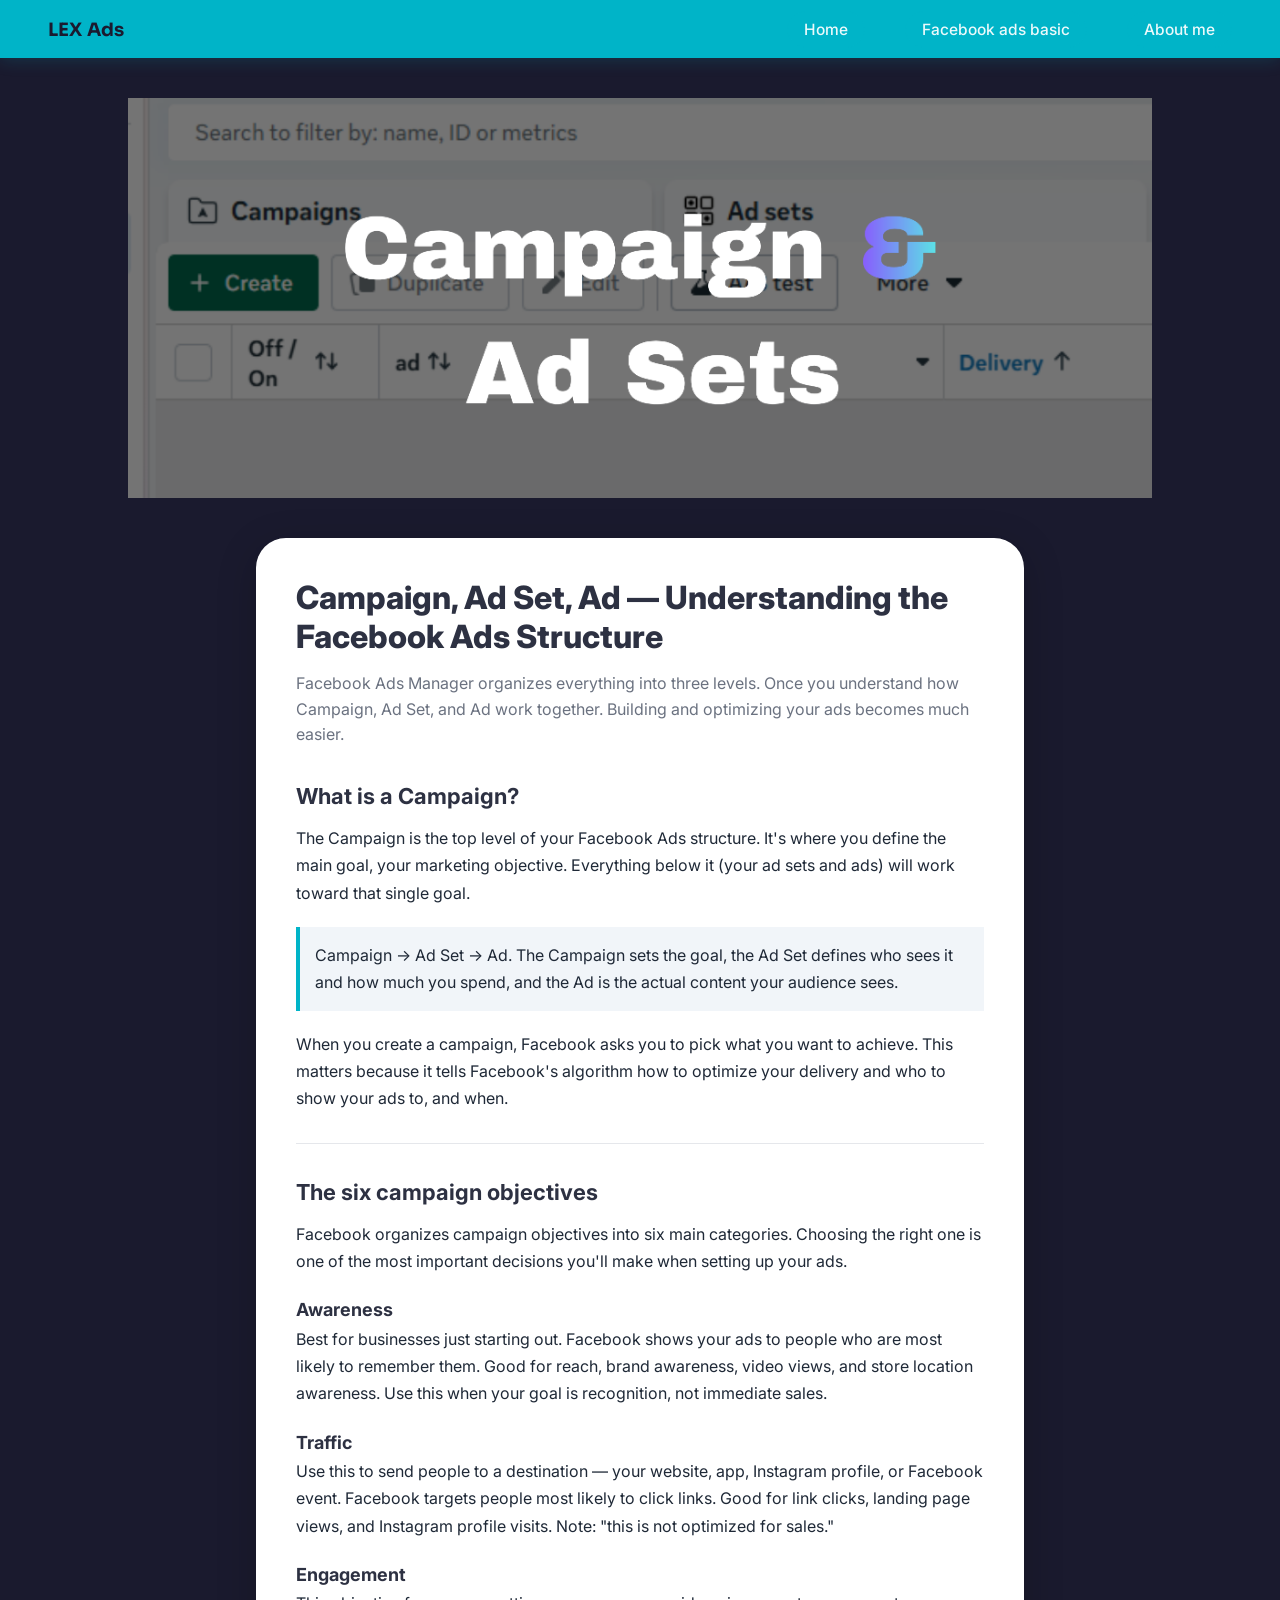
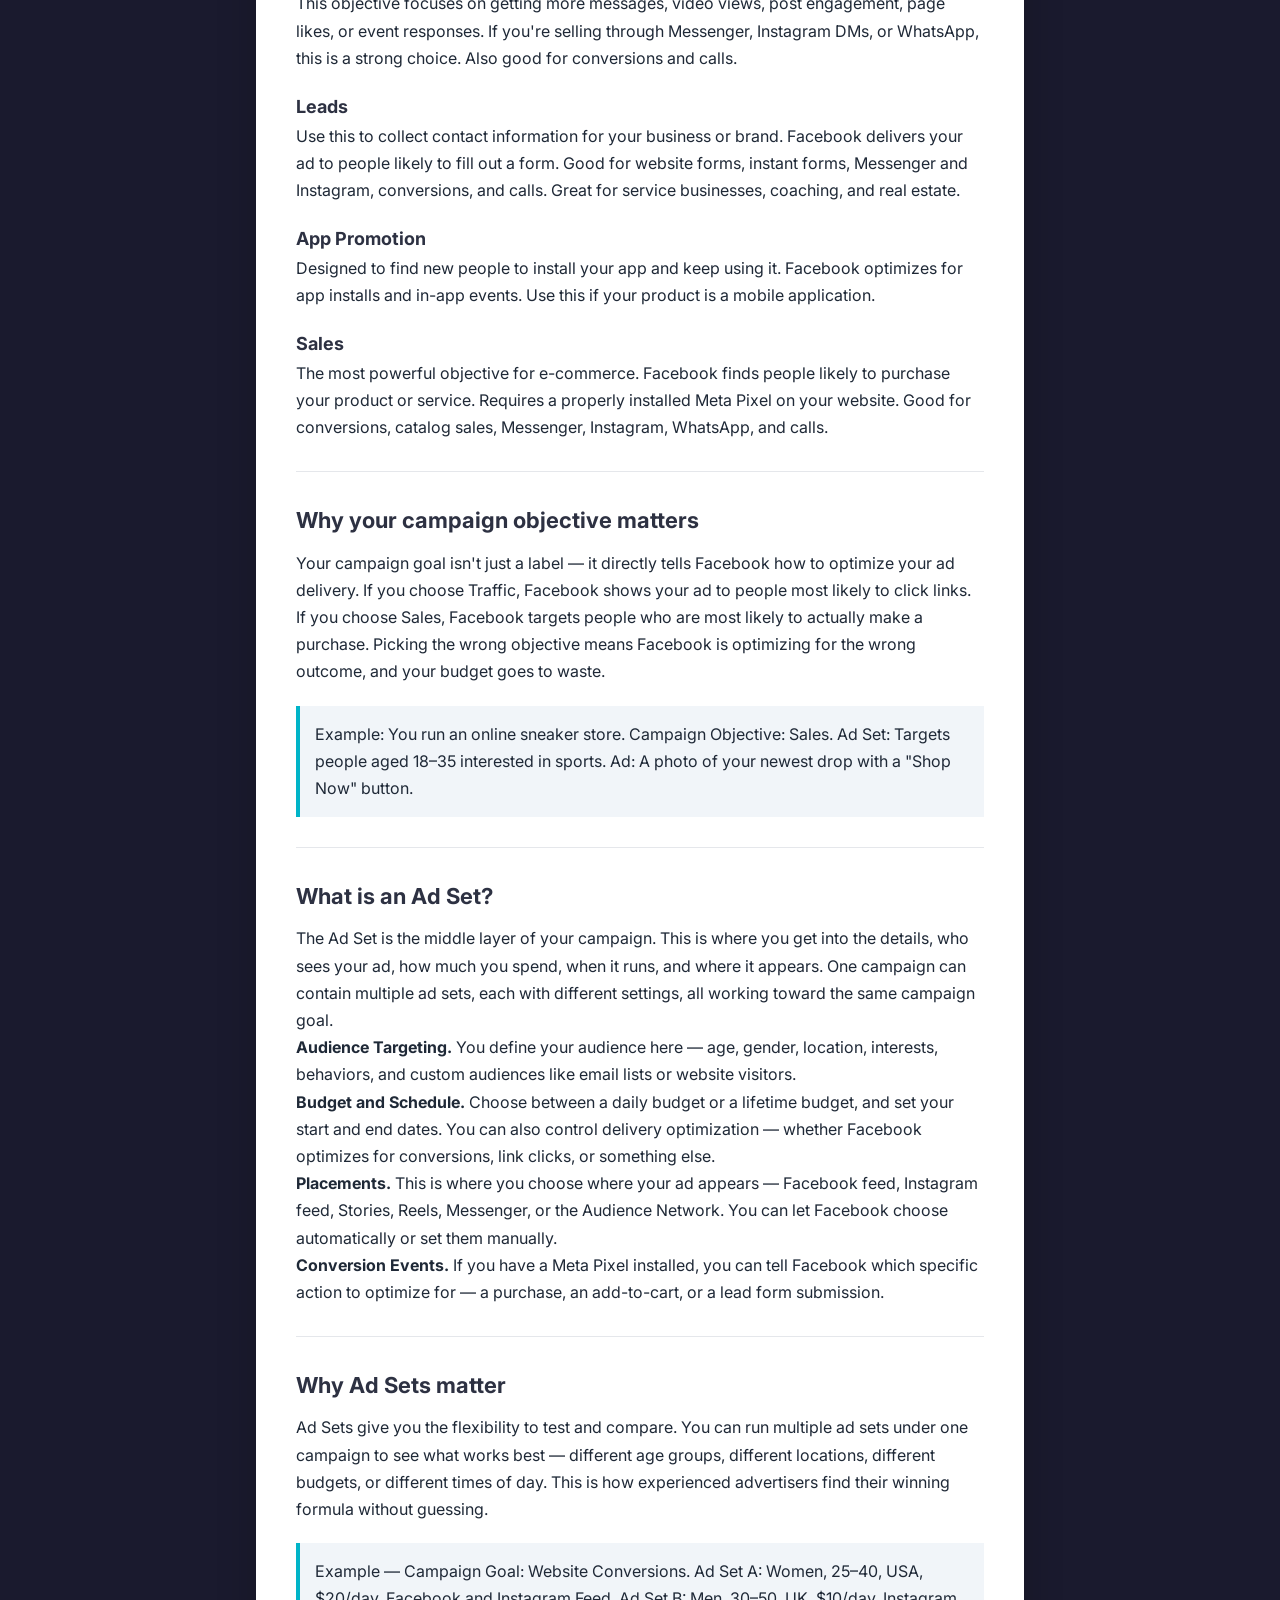
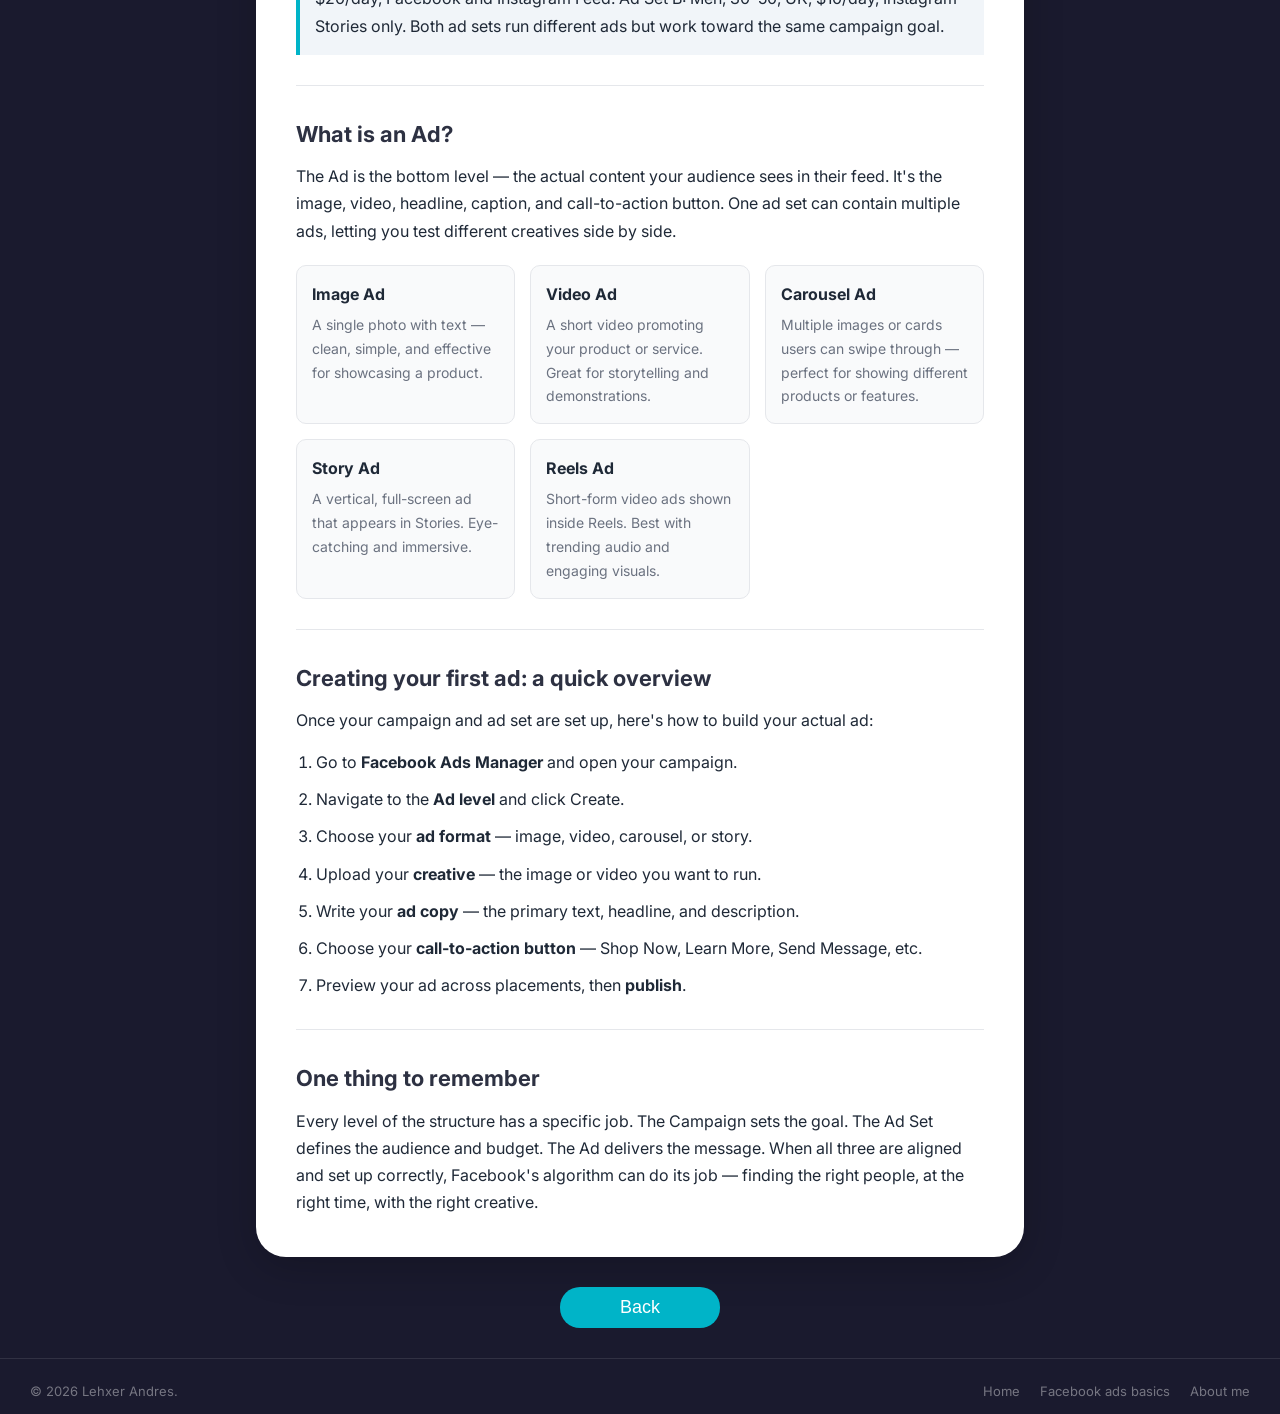
<file: blog (2).html>
<!DOCTYPE html>
<html lang="en">
<head>
  <meta charset="UTF-8" />
  <meta name="viewport" content="width=device-width, initial-scale=1.0"/>
  <title>Facebook Ads Media Buying Blog</title>
  <link rel="stylesheet" href="blogdesign.css" />
</head>
<body>

  <!-- NAV -->
<nav>
  <div class="nav-brand">LEX Ads</div>
  
  <input type="checkbox" id="menu-toggle">
  <label for="menu-toggle" class="hamburger">&#9776;</label>
  
  <ul class="nav-links">
    <li><a href="index.html">Home</a></li>
    <li><a href="2page.html">Facebook ads basic</a></li>
    <li><a href="3about.html">About me</a></li>
  </ul>
</nav>

<!-- HERO -->

  <section class="hero">
  <div class="hero-box">
    <img src="Image/2.png" alt="Hero Image">
  </div>
</section>
  

  <!-- Content -->
<section class="content">
    <div class="card">
      <div class="blog-wrap">
  <h1 class="blog-title">Campaign, Ad Set, Ad — Understanding the Facebook Ads Structure</h1>
  <p class="blog-subtitle">Facebook Ads Manager organizes everything into three levels. Once you understand how Campaign, Ad Set, and Ad work together. Building and optimizing your ads becomes much easier.</p>

  <div class="blog-body">

    <h2 class="blog-h2">What is a Campaign?</h2>
    <p>The Campaign is the top level of your Facebook Ads structure. It's where you define the main goal, your marketing objective. Everything below it (your ad sets and ads) will work toward that single goal.</p>

    <div class="callout">
      Campaign → Ad Set → Ad. The Campaign sets the goal, the Ad Set defines who sees it and how much you spend, and the Ad is the actual content your audience sees.
    </div>

    <p>When you create a campaign, Facebook asks you to pick what you want to achieve. This matters because it tells Facebook's algorithm how to optimize your delivery and who to show your ads to, and when.</p>

    <hr class="divider">

    <h2 class="blog-h2">The six campaign objectives</h2>
    <p>Facebook organizes campaign objectives into six main categories. Choosing the right one is one of the most important decisions you'll make when setting up your ads.</p>

    <h3 class="blog-h3">Awareness</h3>
    <p>Best for businesses just starting out. Facebook shows your ads to people who are most likely to remember them. Good for reach, brand awareness, video views, and store location awareness. Use this when your goal is recognition, not immediate sales.</p>

    <h3 class="blog-h3">Traffic</h3>
    <p>Use this to send people to a destination — your website, app, Instagram profile, or Facebook event. Facebook targets people most likely to click links. Good for link clicks, landing page views, and Instagram profile visits. Note: "this is not optimized for sales."</p>

    <h3 class="blog-h3">Engagement</h3>
    <p>This objective focuses on getting more messages, video views, post engagement, page likes, or event responses. If you're selling through Messenger, Instagram DMs, or WhatsApp, this is a strong choice. Also good for conversions and calls.</p>

    <h3 class="blog-h3">Leads</h3>
    <p>Use this to collect contact information for your business or brand. Facebook delivers your ad to people likely to fill out a form. Good for website forms, instant forms, Messenger and Instagram, conversions, and calls. Great for service businesses, coaching, and real estate.</p>

    <h3 class="blog-h3">App Promotion</h3>
    <p>Designed to find new people to install your app and keep using it. Facebook optimizes for app installs and in-app events. Use this if your product is a mobile application.</p>

    <h3 class="blog-h3">Sales</h3>
    <p>The most powerful objective for e-commerce. Facebook finds people likely to purchase your product or service. Requires a properly installed Meta Pixel on your website. Good for conversions, catalog sales, Messenger, Instagram, WhatsApp, and calls.</p>

    <hr class="divider">

    <h2 class="blog-h2">Why your campaign objective matters</h2>
    <p>Your campaign goal isn't just a label — it directly tells Facebook how to optimize your ad delivery. If you choose Traffic, Facebook shows your ad to people most likely to click links. If you choose Sales, Facebook targets people who are most likely to actually make a purchase. Picking the wrong objective means Facebook is optimizing for the wrong outcome, and your budget goes to waste.</p>

    <div class="callout">
      Example: You run an online sneaker store. Campaign Objective: Sales. Ad Set: Targets people aged 18–35 interested in sports. Ad: A photo of your newest drop with a "Shop Now" button.
    </div>

    <hr class="divider">

    <h2 class="blog-h2">What is an Ad Set?</h2>
    <p>The Ad Set is the middle layer of your campaign. This is where you get into the details, who sees your ad, how much you spend, when it runs, and where it appears. One campaign can contain multiple ad sets, each with different settings, all working toward the same campaign goal.</p>

    <p><strong>Audience Targeting.</strong> You define your audience here — age, gender, location, interests, behaviors, and custom audiences like email lists or website visitors.</p>
    <p><strong>Budget and Schedule.</strong> Choose between a daily budget or a lifetime budget, and set your start and end dates. You can also control delivery optimization — whether Facebook optimizes for conversions, link clicks, or something else.</p>
    <p><strong>Placements.</strong> This is where you choose where your ad appears — Facebook feed, Instagram feed, Stories, Reels, Messenger, or the Audience Network. You can let Facebook choose automatically or set them manually.</p>
    <p><strong>Conversion Events.</strong> If you have a Meta Pixel installed, you can tell Facebook which specific action to optimize for — a purchase, an add-to-cart, or a lead form submission.</p>

    <hr class="divider">

    <h2 class="blog-h2">Why Ad Sets matter</h2>
    <p>Ad Sets give you the flexibility to test and compare. You can run multiple ad sets under one campaign to see what works best — different age groups, different locations, different budgets, or different times of day. This is how experienced advertisers find their winning formula without guessing.</p>

    <div class="callout">
      Example — Campaign Goal: Website Conversions. Ad Set A: Women, 25–40, USA, $20/day, Facebook and Instagram Feed. Ad Set B: Men, 30–50, UK, $10/day, Instagram Stories only. Both ad sets run different ads but work toward the same campaign goal.
    </div>

    <hr class="divider">

    <h2 class="blog-h2">What is an Ad?</h2>
    <p>The Ad is the bottom level — the actual content your audience sees in their feed. It's the image, video, headline, caption, and call-to-action button. One ad set can contain multiple ads, letting you test different creatives side by side.</p>

    <div class="term-grid">
      <div class="term-card"><div class="term-name">Image Ad</div><div class="term-def">A single photo with text — clean, simple, and effective for showcasing a product.</div></div>
      <div class="term-card"><div class="term-name">Video Ad</div><div class="term-def">A short video promoting your product or service. Great for storytelling and demonstrations.</div></div>
      <div class="term-card"><div class="term-name">Carousel Ad</div><div class="term-def">Multiple images or cards users can swipe through — perfect for showing different products or features.</div></div>
      <div class="term-card"><div class="term-name">Story Ad</div><div class="term-def">A vertical, full-screen ad that appears in Stories. Eye-catching and immersive.</div></div>
      <div class="term-card"><div class="term-name">Reels Ad</div><div class="term-def">Short-form video ads shown inside Reels. Best with trending audio and engaging visuals.</div></div>
    </div>

    <hr class="divider">

    <h2 class="blog-h2">Creating your first ad: a quick overview</h2>
    <p>Once your campaign and ad set are set up, here's how to build your actual ad:</p>

    <ol class="step-list">
      <li>Go to <strong>Facebook Ads Manager</strong> and open your campaign.</li>
      <li>Navigate to the <strong>Ad level</strong> and click Create.</li>
      <li>Choose your <strong>ad format</strong> — image, video, carousel, or story.</li>
      <li>Upload your <strong>creative</strong> — the image or video you want to run.</li>
      <li>Write your <strong>ad copy</strong> — the primary text, headline, and description.</li>
      <li>Choose your <strong>call-to-action button</strong> — Shop Now, Learn More, Send Message, etc.</li>
      <li>Preview your ad across placements, then <strong>publish</strong>.</li>
    </ol>

    <hr class="divider">

    <h2 class="blog-h2">One thing to remember</h2>
    <p>Every level of the structure has a specific job. The Campaign sets the goal. The Ad Set defines the audience and budget. The Ad delivers the message. When all three are aligned and set up correctly, Facebook's algorithm can do its job — finding the right people, at the right time, with the right creative.</p>
    
  </div>
</div>
    </div>

    <button class="btn"><a href="2page.html">Back</a></button>
  </section>

<footer>
   <div class="footer-bottom">
      <span>© 2026 Lehxer Andres.</span>
      <div class="footer-bottom-links">
        <a href="index.html">Home</a>
        <a href="2page.html">Facebook ads basics</a>
        <a href="3about.html">About me</a>
      </div>
    </div>
  </div>
</footer>

</body>
</html>
</file>
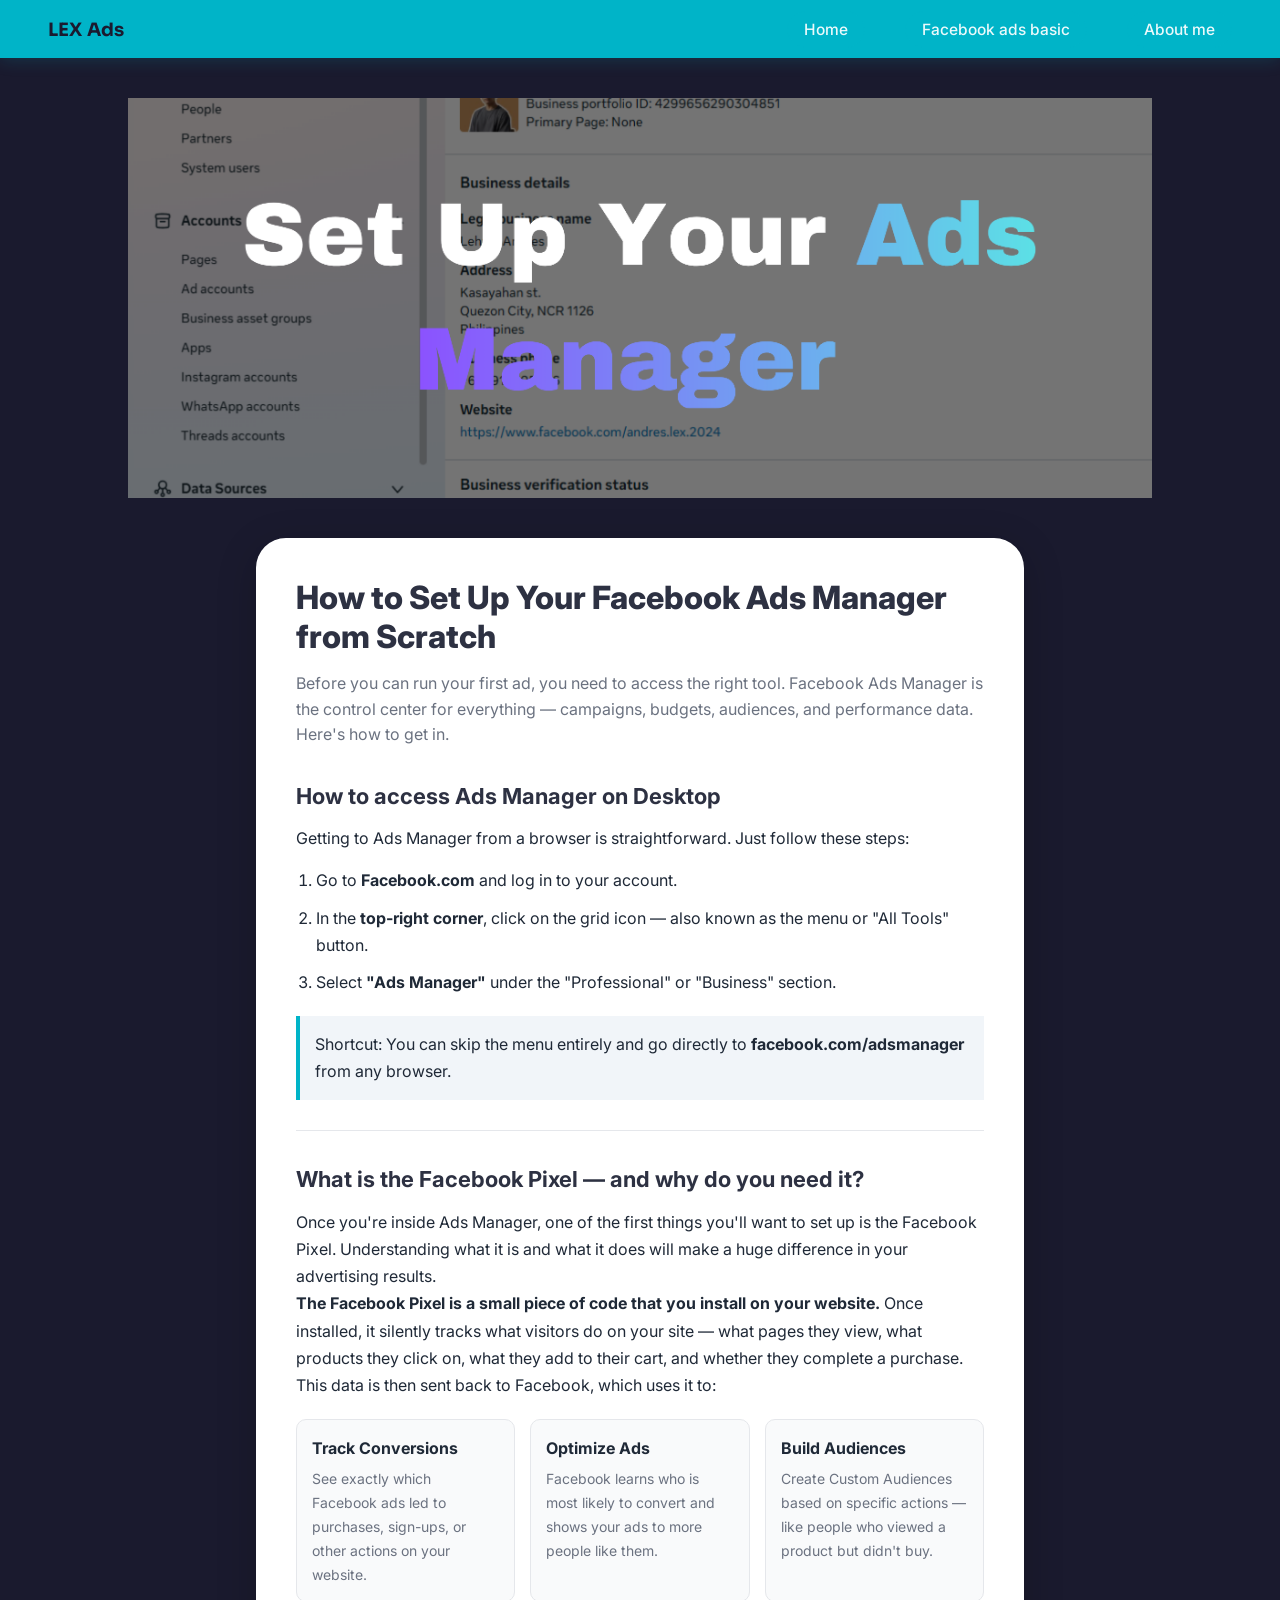
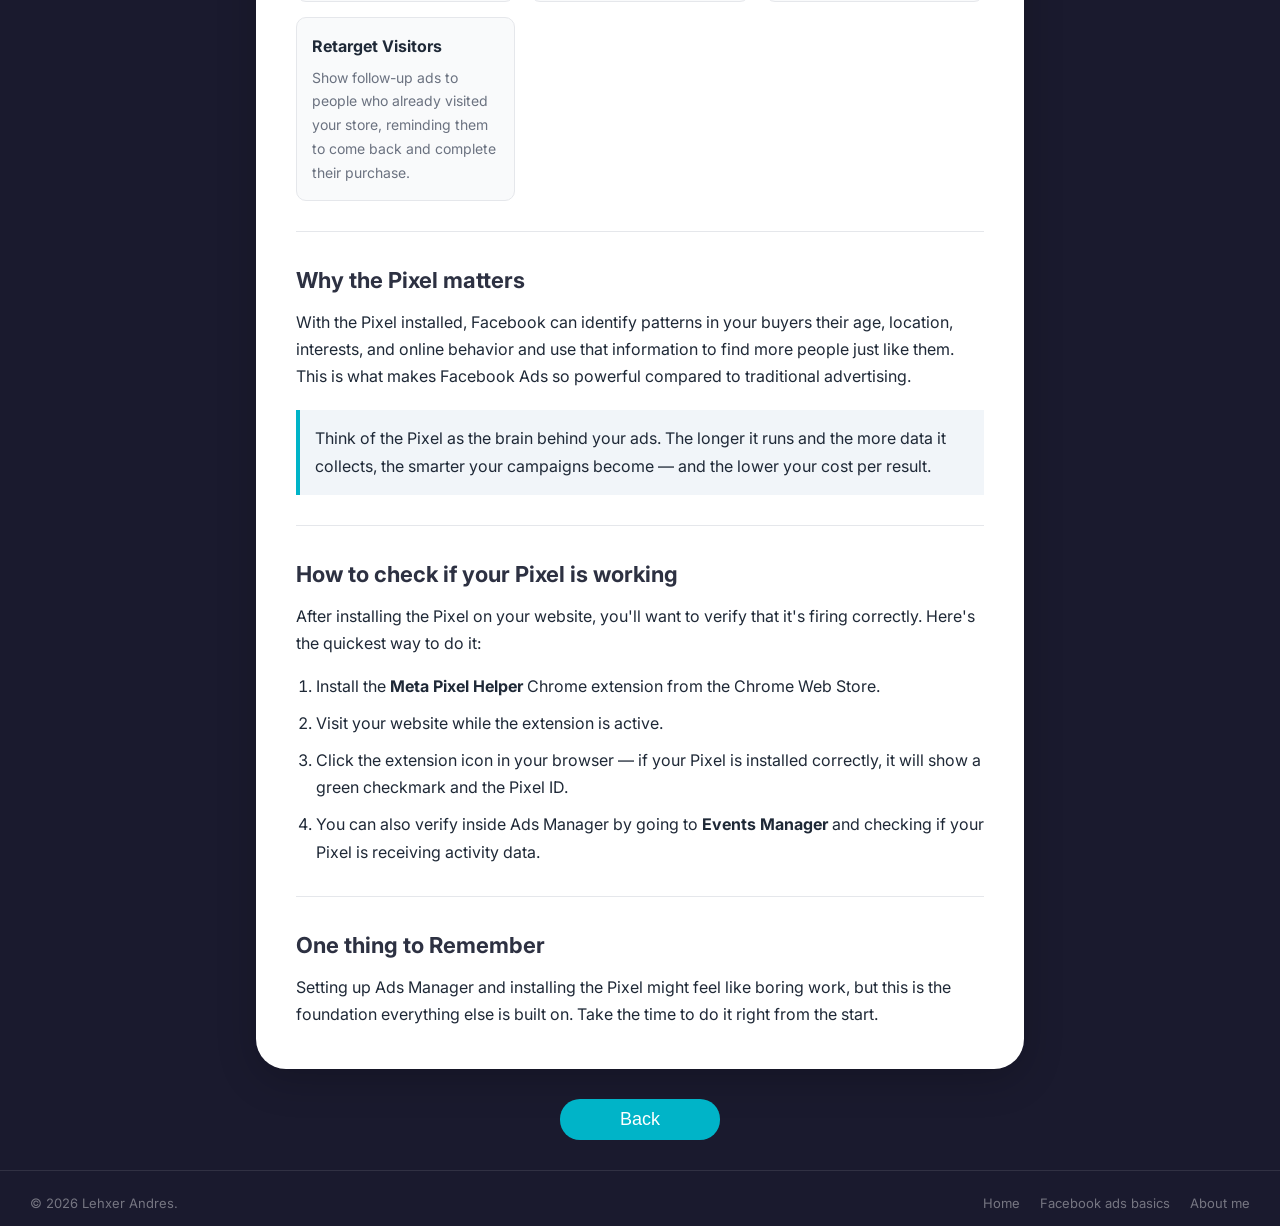
<file: blog (3).html>
<!DOCTYPE html>
<html lang="en">
<head>
  <meta charset="UTF-8" />
  <meta name="viewport" content="width=device-width, initial-scale=1.0"/>
  <title>Facebook Ads Media Buying Blog</title>
  <link rel="stylesheet" href="blogdesign.css" />
</head>
<body>

  <!-- NAV -->
<nav>
  <div class="nav-brand">LEX Ads</div>
  
  <input type="checkbox" id="menu-toggle">
  <label for="menu-toggle" class="hamburger">&#9776;</label>
  
  <ul class="nav-links">
    <li><a href="index.html">Home</a></li>
    <li><a href="2page.html">Facebook ads basic</a></li>
    <li><a href="3about.html">About me</a></li>
  </ul>
</nav>

<!-- HERO -->

  <section class="hero">
  <div class="hero-box">
    <img src="Image/3.png" alt="Hero Image">
  </div>
</section>
  

  <!-- Content -->
<section class="content">
    <div class="card">
      <div class="blog-wrap">
  <h1 class="blog-title">How to Set Up Your Facebook Ads Manager from Scratch</h1>
  <p class="blog-subtitle">Before you can run your first ad, you need to access the right tool. Facebook Ads Manager is the control center for everything — campaigns, budgets, audiences, and performance data. Here's how to get in.</p>

  <div class="blog-body">

    <h2 class="blog-h2">How to access Ads Manager on Desktop</h2>
    <p>Getting to Ads Manager from a browser is straightforward. Just follow these steps:</p>

    <ol class="step-list">
      <li>Go to <strong>Facebook.com</strong> and log in to your account.</li>
      <li>In the <strong>top-right corner</strong>, click on the grid icon — also known as the menu or "All Tools" button.</li>
      <li>Select <strong>"Ads Manager"</strong> under the "Professional" or "Business" section.</li>
    </ol>

    <div class="callout">
      Shortcut: You can skip the menu entirely and go directly to <strong>facebook.com/adsmanager</strong> from any browser.
    </div>

    <hr class="divider">

    <h2 class="blog-h2">What is the Facebook Pixel — and why do you need it?</h2>
    <p>Once you're inside Ads Manager, one of the first things you'll want to set up is the Facebook Pixel. Understanding what it is and what it does will make a huge difference in your advertising results.</p>

    <p><strong>The Facebook Pixel is a small piece of code that you install on your website.</strong> Once installed, it silently tracks what visitors do on your site — what pages they view, what products they click on, what they add to their cart, and whether they complete a purchase.</p>

    <p>This data is then sent back to Facebook, which uses it to:</p>

    <div class="term-grid">
      <div class="term-card"><div class="term-name">Track Conversions</div><div class="term-def">See exactly which Facebook ads led to purchases, sign-ups, or other actions on your website.</div></div>
      <div class="term-card"><div class="term-name">Optimize Ads</div><div class="term-def">Facebook learns who is most likely to convert and shows your ads to more people like them.</div></div>
      <div class="term-card"><div class="term-name">Build Audiences</div><div class="term-def">Create Custom Audiences based on specific actions — like people who viewed a product but didn't buy.</div></div>
      <div class="term-card"><div class="term-name">Retarget Visitors</div><div class="term-def">Show follow-up ads to people who already visited your store, reminding them to come back and complete their purchase.</div></div>
    </div>

    <hr class="divider">

    <h2 class="blog-h2">Why the Pixel matters</h2>
    <p>With the Pixel installed, Facebook can identify patterns in your buyers their age, location, interests, and online behavior and use that information to find more people just like them. This is what makes Facebook Ads so powerful compared to traditional advertising.</p>

    <div class="callout">
      Think of the Pixel as the brain behind your ads. The longer it runs and the more data it collects, the smarter your campaigns become — and the lower your cost per result.
    </div>

    <hr class="divider">

    <h2 class="blog-h2">How to check if your Pixel is working</h2>
    <p>After installing the Pixel on your website, you'll want to verify that it's firing correctly. Here's the quickest way to do it:</p>

    <ol class="step-list">
      <li>Install the <strong>Meta Pixel Helper</strong> Chrome extension from the Chrome Web Store.</li>
      <li>Visit your website while the extension is active.</li>
      <li>Click the extension icon in your browser — if your Pixel is installed correctly, it will show a green checkmark and the Pixel ID.</li>
      <li>You can also verify inside Ads Manager by going to <strong>Events Manager</strong> and checking if your Pixel is receiving activity data.</li>
    </ol>

    <hr class="divider">

    <h2 class="blog-h2">One thing to Remember</h2>
    <p>Setting up Ads Manager and installing the Pixel might feel like boring work, but this is the foundation everything else is built on. Take the time to do it right from the start.</p>

  </div>
</div>
    </div>

    <button class="btn"><a href="2page.html">Back</a></button>
  </section>

<footer>
   <div class="footer-bottom">
      <span>© 2026 Lehxer Andres.</span>
      <div class="footer-bottom-links">
        <a href="index.html">Home</a>
        <a href="2page.html">Facebook ads basics</a>
        <a href="3about.html">About me</a>
      </div>
    </div>
  </div>
</footer>

</body>
</html>
</file>
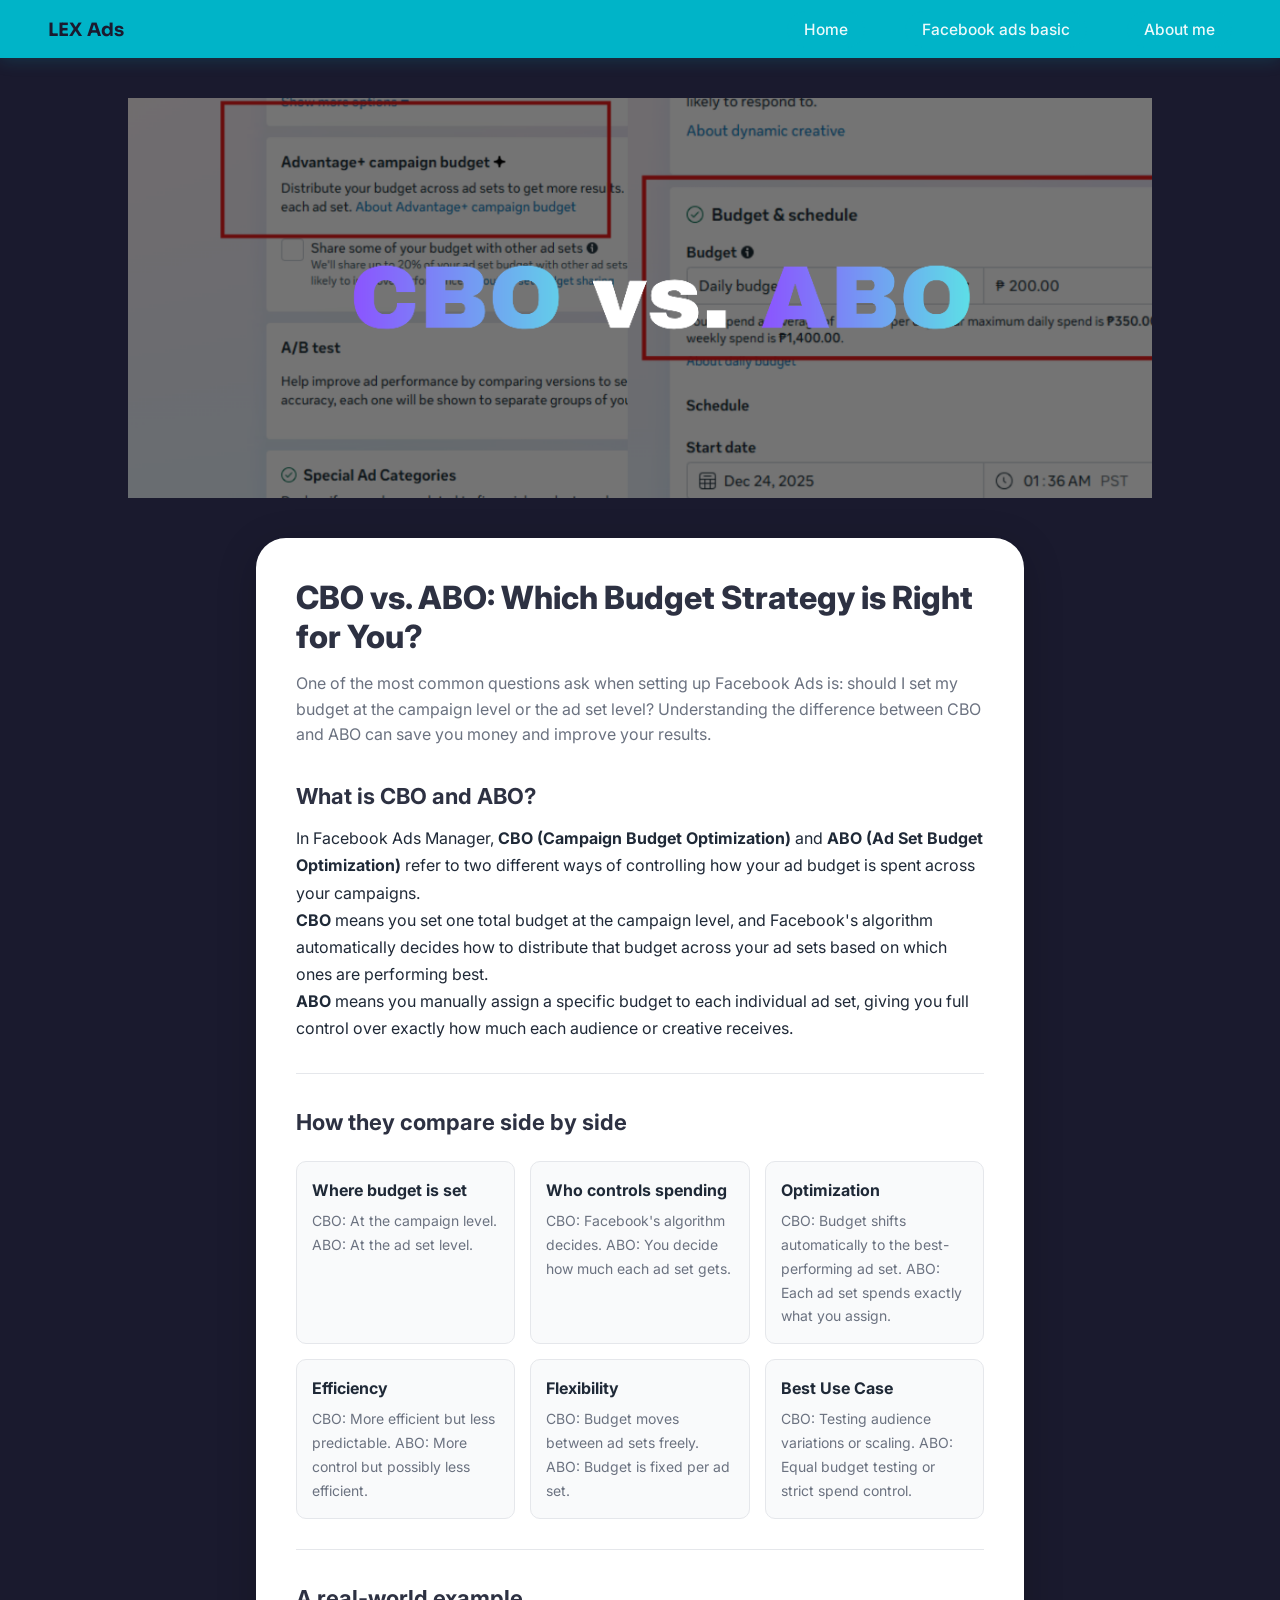
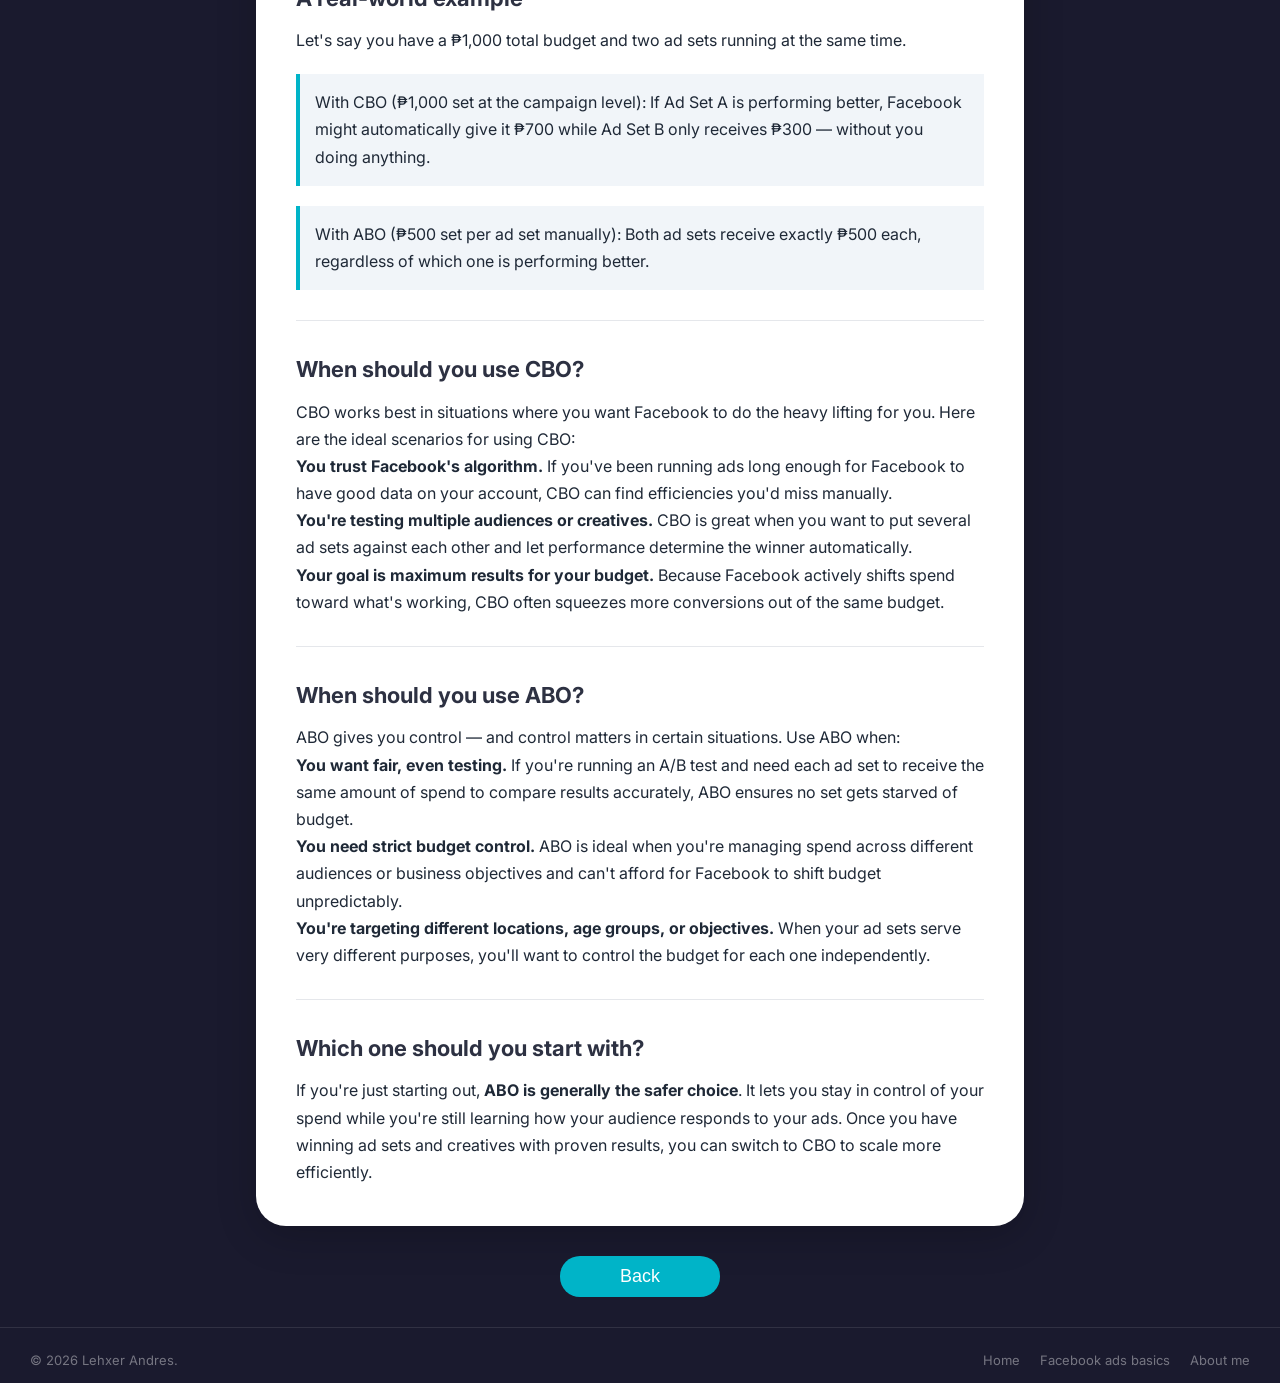
<file: blog (4).html>
<!DOCTYPE html>
<html lang="en">
<head>
  <meta charset="UTF-8" />
  <meta name="viewport" content="width=device-width, initial-scale=1.0"/>
  <title>Facebook Ads Media Buying Blog</title>
  <link rel="stylesheet" href="blogdesign.css" />
</head>
<body>

  <!-- NAV -->
<nav>
  <div class="nav-brand">LEX Ads</div>
  
  <input type="checkbox" id="menu-toggle">
  <label for="menu-toggle" class="hamburger">&#9776;</label>
  
  <ul class="nav-links">
    <li><a href="index.html">Home</a></li>
    <li><a href="2page.html">Facebook ads basic</a></li>
    <li><a href="3about.html">About me</a></li>
  </ul>
</nav>

<!-- HERO -->

  <section class="hero">
  <div class="hero-box">
    <img src="Image/4.png" alt="Hero Image">
  </div>
</section>
  

  <!-- Content -->
<section class="content">
    <div class="card">
      <div class="blog-wrap">
  <h1 class="blog-title">CBO vs. ABO: Which Budget Strategy is Right for You?</h1>
  <p class="blog-subtitle">One of the most common questions ask when setting up Facebook Ads is: should I set my budget at the campaign level or the ad set level? Understanding the difference between CBO and ABO can save you money and improve your results.</p>

  <div class="blog-body">

    <h2 class="blog-h2">What is CBO and ABO?</h2>
    <p>In Facebook Ads Manager, <strong>CBO (Campaign Budget Optimization)</strong> and <strong>ABO (Ad Set Budget Optimization)</strong> refer to two different ways of controlling how your ad budget is spent across your campaigns.</p>

    <p><strong>CBO</strong> means you set one total budget at the campaign level, and Facebook's algorithm automatically decides how to distribute that budget across your ad sets based on which ones are performing best.</p>
    <p><strong>ABO</strong> means you manually assign a specific budget to each individual ad set, giving you full control over exactly how much each audience or creative receives.</p>

    <hr class="divider">

    <h2 class="blog-h2">How they compare side by side</h2>

    <div class="term-grid">
      <div class="term-card"><div class="term-name">Where budget is set</div><div class="term-def">CBO: At the campaign level. ABO: At the ad set level.</div></div>
      <div class="term-card"><div class="term-name">Who controls spending</div><div class="term-def">CBO: Facebook's algorithm decides. ABO: You decide how much each ad set gets.</div></div>
      <div class="term-card"><div class="term-name">Optimization</div><div class="term-def">CBO: Budget shifts automatically to the best-performing ad set. ABO: Each ad set spends exactly what you assign.</div></div>
      <div class="term-card"><div class="term-name">Efficiency</div><div class="term-def">CBO: More efficient but less predictable. ABO: More control but possibly less efficient.</div></div>
      <div class="term-card"><div class="term-name">Flexibility</div><div class="term-def">CBO: Budget moves between ad sets freely. ABO: Budget is fixed per ad set.</div></div>
      <div class="term-card"><div class="term-name">Best Use Case</div><div class="term-def">CBO: Testing audience variations or scaling. ABO: Equal budget testing or strict spend control.</div></div>
    </div>

    <hr class="divider">

    <h2 class="blog-h2">A real-world example</h2>
    <p>Let's say you have a ₱1,000 total budget and two ad sets running at the same time.</p>

    <div class="callout">
      With CBO (₱1,000 set at the campaign level): If Ad Set A is performing better, Facebook might automatically give it ₱700 while Ad Set B only receives ₱300 — without you doing anything.
    </div>

    <div class="callout">
      With ABO (₱500 set per ad set manually): Both ad sets receive exactly ₱500 each, regardless of which one is performing better.
    </div>

    <hr class="divider">

    <h2 class="blog-h2">When should you use CBO?</h2>
    <p>CBO works best in situations where you want Facebook to do the heavy lifting for you. Here are the ideal scenarios for using CBO:</p>

    <p><strong>You trust Facebook's algorithm.</strong> If you've been running ads long enough for Facebook to have good data on your account, CBO can find efficiencies you'd miss manually.</p>
    <p><strong>You're testing multiple audiences or creatives.</strong> CBO is great when you want to put several ad sets against each other and let performance determine the winner automatically.</p>
    <p><strong>Your goal is maximum results for your budget.</strong> Because Facebook actively shifts spend toward what's working, CBO often squeezes more conversions out of the same budget.</p>

    <hr class="divider">

    <h2 class="blog-h2">When should you use ABO?</h2>
    <p>ABO gives you control — and control matters in certain situations. Use ABO when:</p>

    <p><strong>You want fair, even testing.</strong> If you're running an A/B test and need each ad set to receive the same amount of spend to compare results accurately, ABO ensures no set gets starved of budget.</p>
    <p><strong>You need strict budget control.</strong> ABO is ideal when you're managing spend across different audiences or business objectives and can't afford for Facebook to shift budget unpredictably.</p>
    <p><strong>You're targeting different locations, age groups, or objectives.</strong> When your ad sets serve very different purposes, you'll want to control the budget for each one independently.</p>

    <hr class="divider">

    <h2 class="blog-h2">Which one should you start with?</h2>
    <p>If you're just starting out, <strong>ABO is generally the safer choice</strong>. It lets you stay in control of your spend while you're still learning how your audience responds to your ads. Once you have winning ad sets and creatives with proven results, you can switch to CBO to scale more efficiently.</p>

  </div>
</div>
    </div>

    <button class="btn"><a href="2page.html">Back</a></button>
  </section>

<footer>
   <div class="footer-bottom">
      <span>© 2026 Lehxer Andres.</span>
      <div class="footer-bottom-links">
        <a href="index.html">Home</a>
        <a href="2page.html">Facebook ads basics</a>
        <a href="3about.html">About me</a>
      </div>
    </div>
  </div>
</footer>

</body>
</html>
</file>
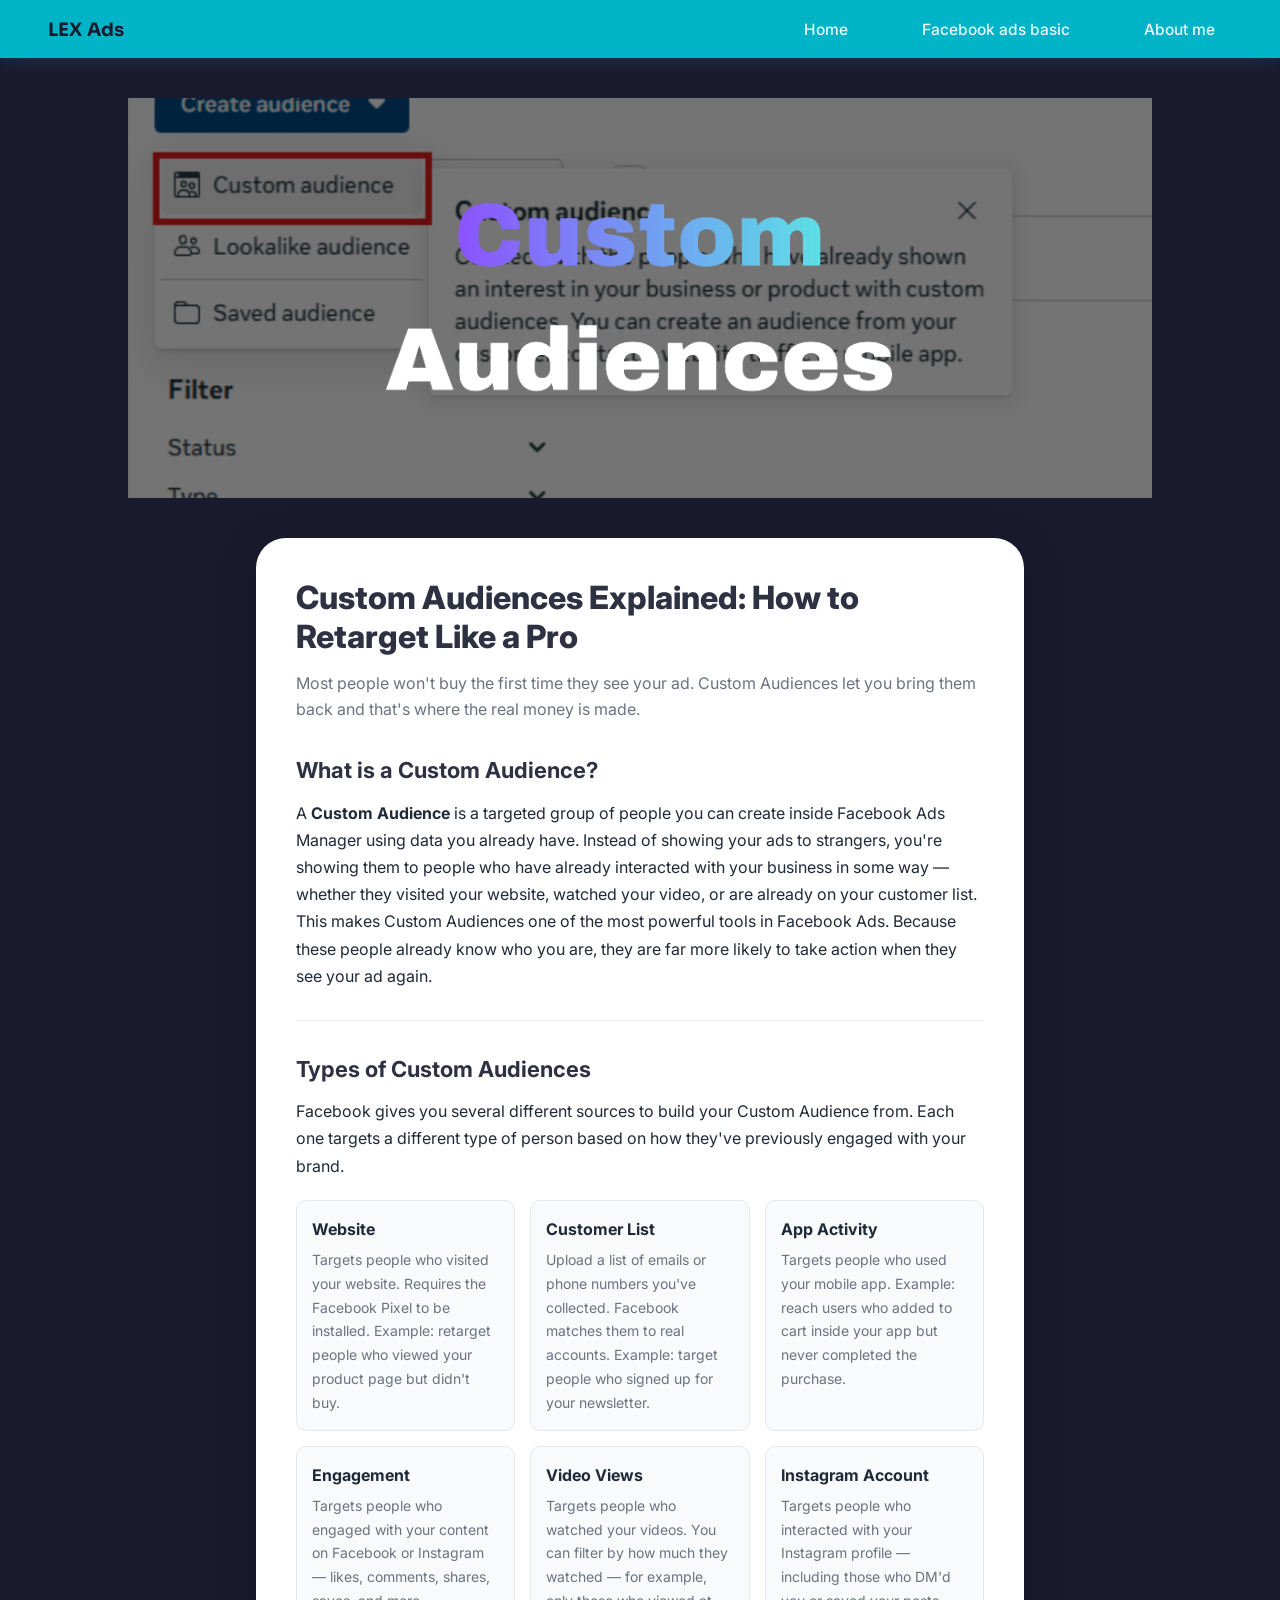
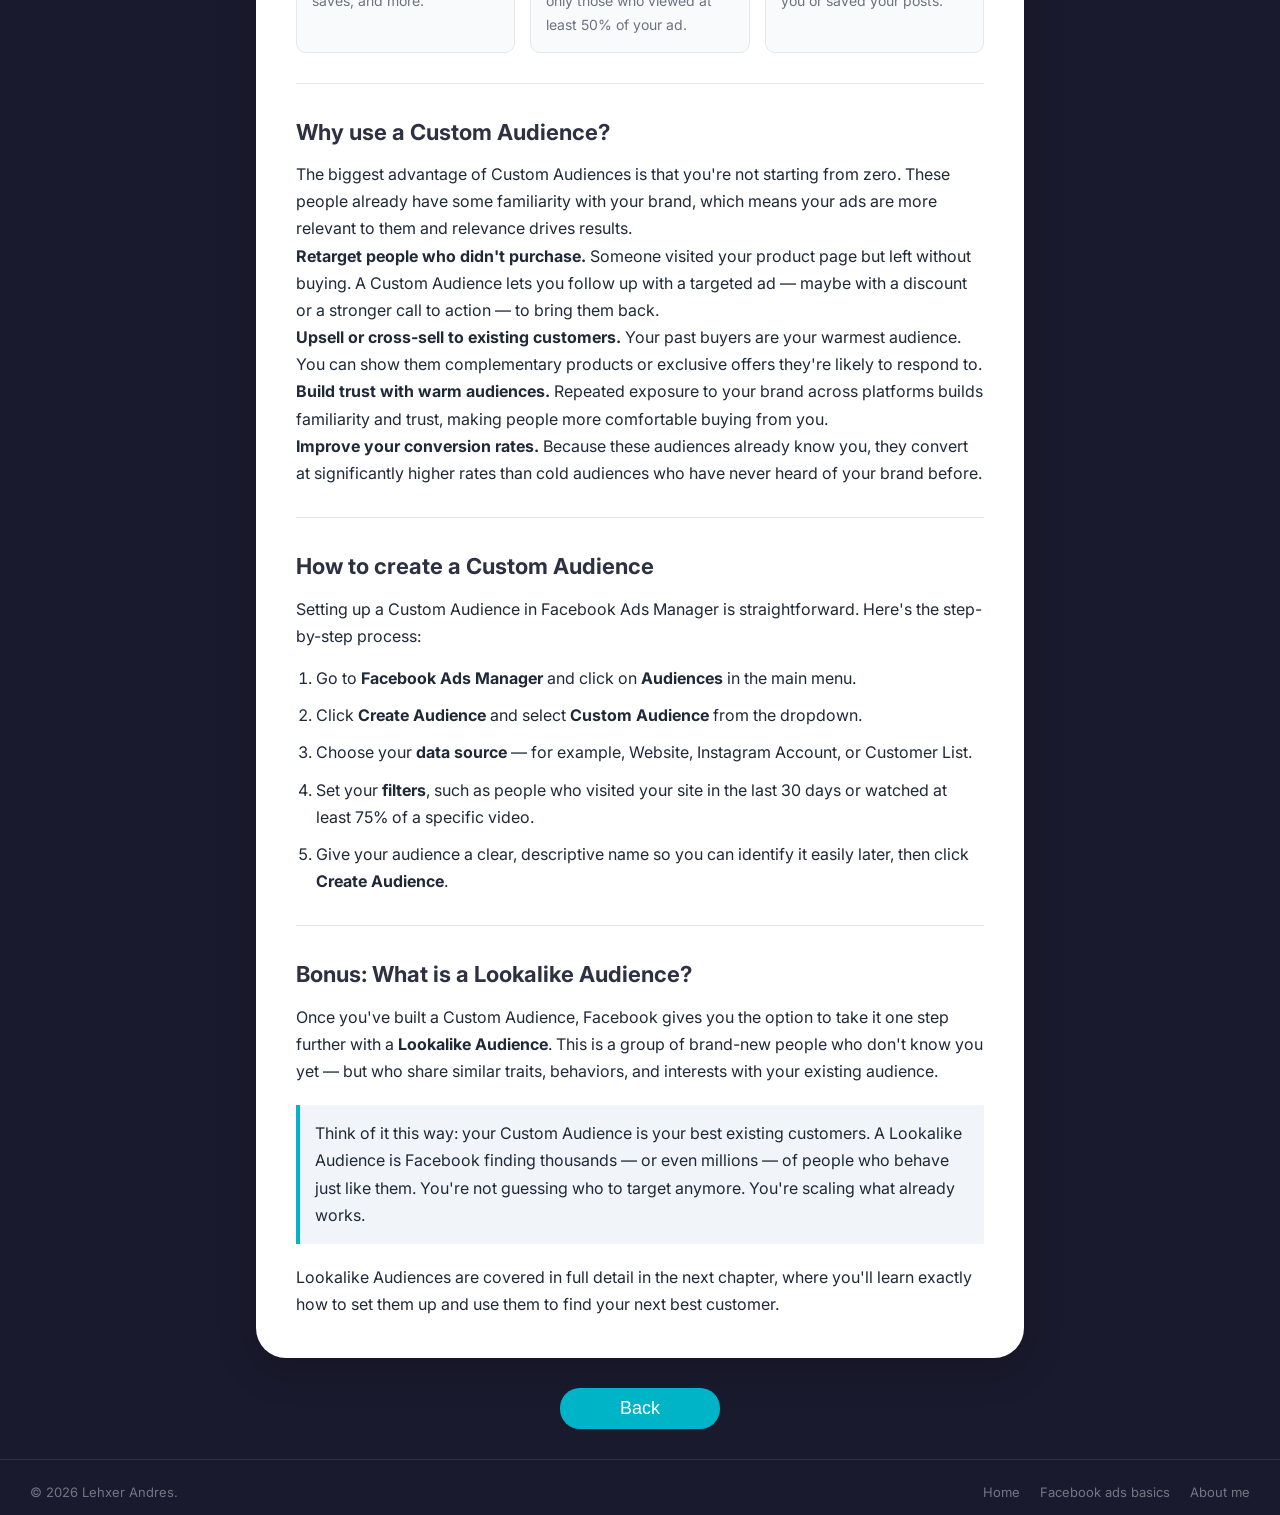
<file: blog (5).html>
<!DOCTYPE html>
<html lang="en">
<head>
  <meta charset="UTF-8" />
  <meta name="viewport" content="width=device-width, initial-scale=1.0"/>
  <title>Facebook Ads Media Buying Blog</title>
  <link rel="stylesheet" href="blogdesign.css" />
</head>
<body>

  <!-- NAV -->
<nav>
  <div class="nav-brand">LEX Ads</div>
  
  <input type="checkbox" id="menu-toggle">
  <label for="menu-toggle" class="hamburger">&#9776;</label>
  
  <ul class="nav-links">
    <li><a href="index.html">Home</a></li>
    <li><a href="2page.html">Facebook ads basic</a></li>
    <li><a href="3about.html">About me</a></li>
  </ul>
</nav>

<!-- HERO -->

  <section class="hero">
  <div class="hero-box">
    <img src="Image/5.png" alt="Hero Image">
  </div>
</section>
  

  <!-- Content -->
<section class="content">
    <div class="card">
      <div class="blog-wrap">
  <h1 class="blog-title">Custom Audiences Explained: How to Retarget Like a Pro</h1>
  <p class="blog-subtitle">Most people won't buy the first time they see your ad. Custom Audiences let you bring them back and that's where the real money is made.</p>

  <div class="blog-body">

    <h2 class="blog-h2">What is a Custom Audience?</h2>
    <p>A <strong>Custom Audience</strong> is a targeted group of people you can create inside Facebook Ads Manager using data you already have. Instead of showing your ads to strangers, you're showing them to people who have already interacted with your business in some way — whether they visited your website, watched your video, or are already on your customer list.</p>

    <p>This makes Custom Audiences one of the most powerful tools in Facebook Ads. Because these people already know who you are, they are far more likely to take action when they see your ad again.</p>

    <hr class="divider">

    <h2 class="blog-h2">Types of Custom Audiences</h2>
    <p>Facebook gives you several different sources to build your Custom Audience from. Each one targets a different type of person based on how they've previously engaged with your brand.</p>

    <div class="term-grid">
      <div class="term-card"><div class="term-name">Website</div><div class="term-def">Targets people who visited your website. Requires the Facebook Pixel to be installed. Example: retarget people who viewed your product page but didn't buy.</div></div>
      <div class="term-card"><div class="term-name">Customer List</div><div class="term-def">Upload a list of emails or phone numbers you've collected. Facebook matches them to real accounts. Example: target people who signed up for your newsletter.</div></div>
      <div class="term-card"><div class="term-name">App Activity</div><div class="term-def">Targets people who used your mobile app. Example: reach users who added to cart inside your app but never completed the purchase.</div></div>
      <div class="term-card"><div class="term-name">Engagement</div><div class="term-def">Targets people who engaged with your content on Facebook or Instagram — likes, comments, shares, saves, and more.</div></div>
      <div class="term-card"><div class="term-name">Video Views</div><div class="term-def">Targets people who watched your videos. You can filter by how much they watched — for example, only those who viewed at least 50% of your ad.</div></div>
      <div class="term-card"><div class="term-name">Instagram Account</div><div class="term-def">Targets people who interacted with your Instagram profile — including those who DM'd you or saved your posts.</div></div>
    </div>

    <hr class="divider">

    <h2 class="blog-h2">Why use a Custom Audience?</h2>
    <p>The biggest advantage of Custom Audiences is that you're not starting from zero. These people already have some familiarity with your brand, which means your ads are more relevant to them and relevance drives results.</p>

    <p><strong>Retarget people who didn't purchase.</strong> Someone visited your product page but left without buying. A Custom Audience lets you follow up with a targeted ad — maybe with a discount or a stronger call to action — to bring them back.</p>
    <p><strong>Upsell or cross-sell to existing customers.</strong> Your past buyers are your warmest audience. You can show them complementary products or exclusive offers they're likely to respond to.</p>
    <p><strong>Build trust with warm audiences.</strong> Repeated exposure to your brand across platforms builds familiarity and trust, making people more comfortable buying from you.</p>
    <p><strong>Improve your conversion rates.</strong> Because these audiences already know you, they convert at significantly higher rates than cold audiences who have never heard of your brand before.</p>

    <hr class="divider">

    <h2 class="blog-h2">How to create a Custom Audience</h2>
    <p>Setting up a Custom Audience in Facebook Ads Manager is straightforward. Here's the step-by-step process:</p>

    <ol class="step-list">
      <li>Go to <strong>Facebook Ads Manager</strong> and click on <strong>Audiences</strong> in the main menu.</li>
      <li>Click <strong>Create Audience</strong> and select <strong>Custom Audience</strong> from the dropdown.</li>
      <li>Choose your <strong>data source</strong> — for example, Website, Instagram Account, or Customer List.</li>
      <li>Set your <strong>filters</strong>, such as people who visited your site in the last 30 days or watched at least 75% of a specific video.</li>
      <li>Give your audience a clear, descriptive name so you can identify it easily later, then click <strong>Create Audience</strong>.</li>
    </ol>

    <hr class="divider">

    <h2 class="blog-h2">Bonus: What is a Lookalike Audience?</h2>
    <p>Once you've built a Custom Audience, Facebook gives you the option to take it one step further with a <strong>Lookalike Audience</strong>. This is a group of brand-new people who don't know you yet — but who share similar traits, behaviors, and interests with your existing audience.</p>

    <div class="callout">
      Think of it this way: your Custom Audience is your best existing customers. A Lookalike Audience is Facebook finding thousands — or even millions — of people who behave just like them. You're not guessing who to target anymore. You're scaling what already works.
    </div>

    <p>Lookalike Audiences are covered in full detail in the next chapter, where you'll learn exactly how to set them up and use them to find your next best customer.</p>

  </div>
</div>
    </div>

    <button class="btn"><a href="2page.html">Back</a></button>
  </section>

<footer>
   <div class="footer-bottom">
      <span>© 2026 Lehxer Andres.</span>
      <div class="footer-bottom-links">
        <a href="index.html">Home</a>
        <a href="2page.html">Facebook ads basics</a>
        <a href="3about.html">About me</a>
      </div>
    </div>
  </div>
</footer>

</body>
</html>
</file>
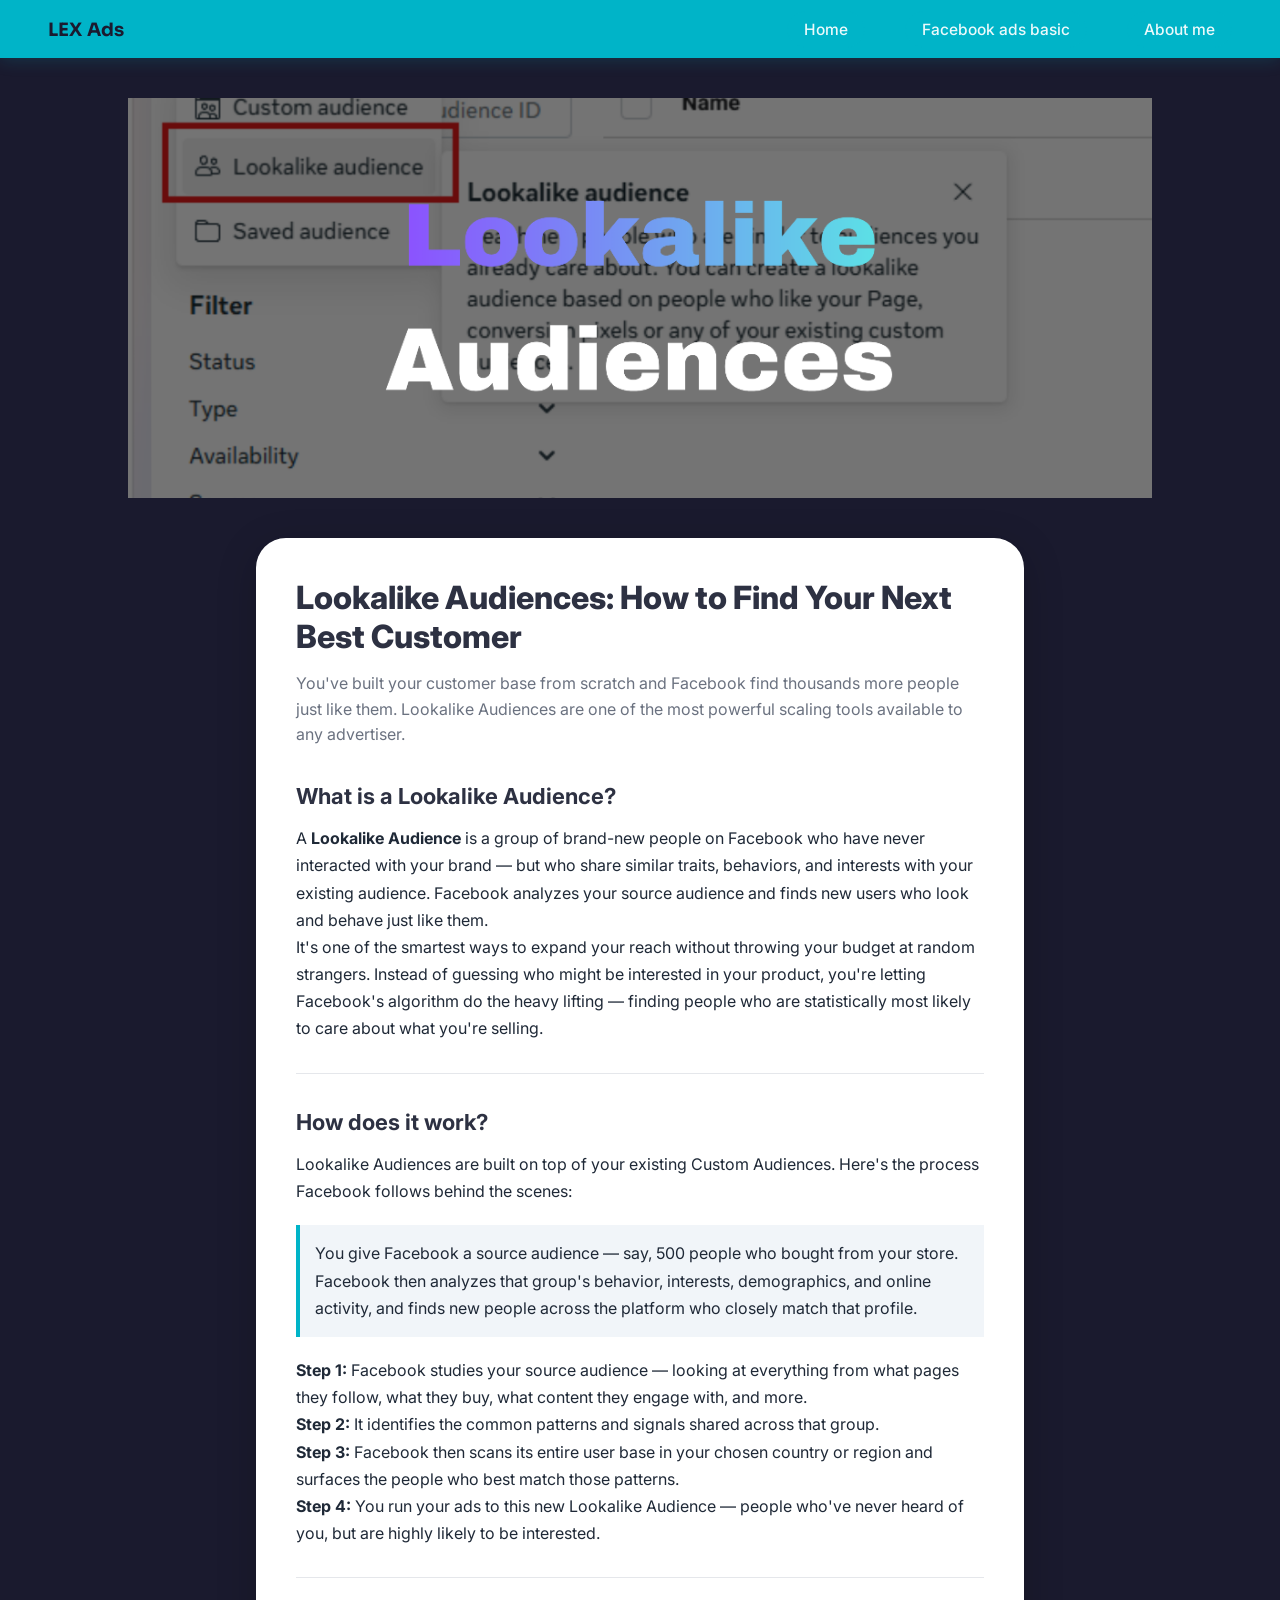
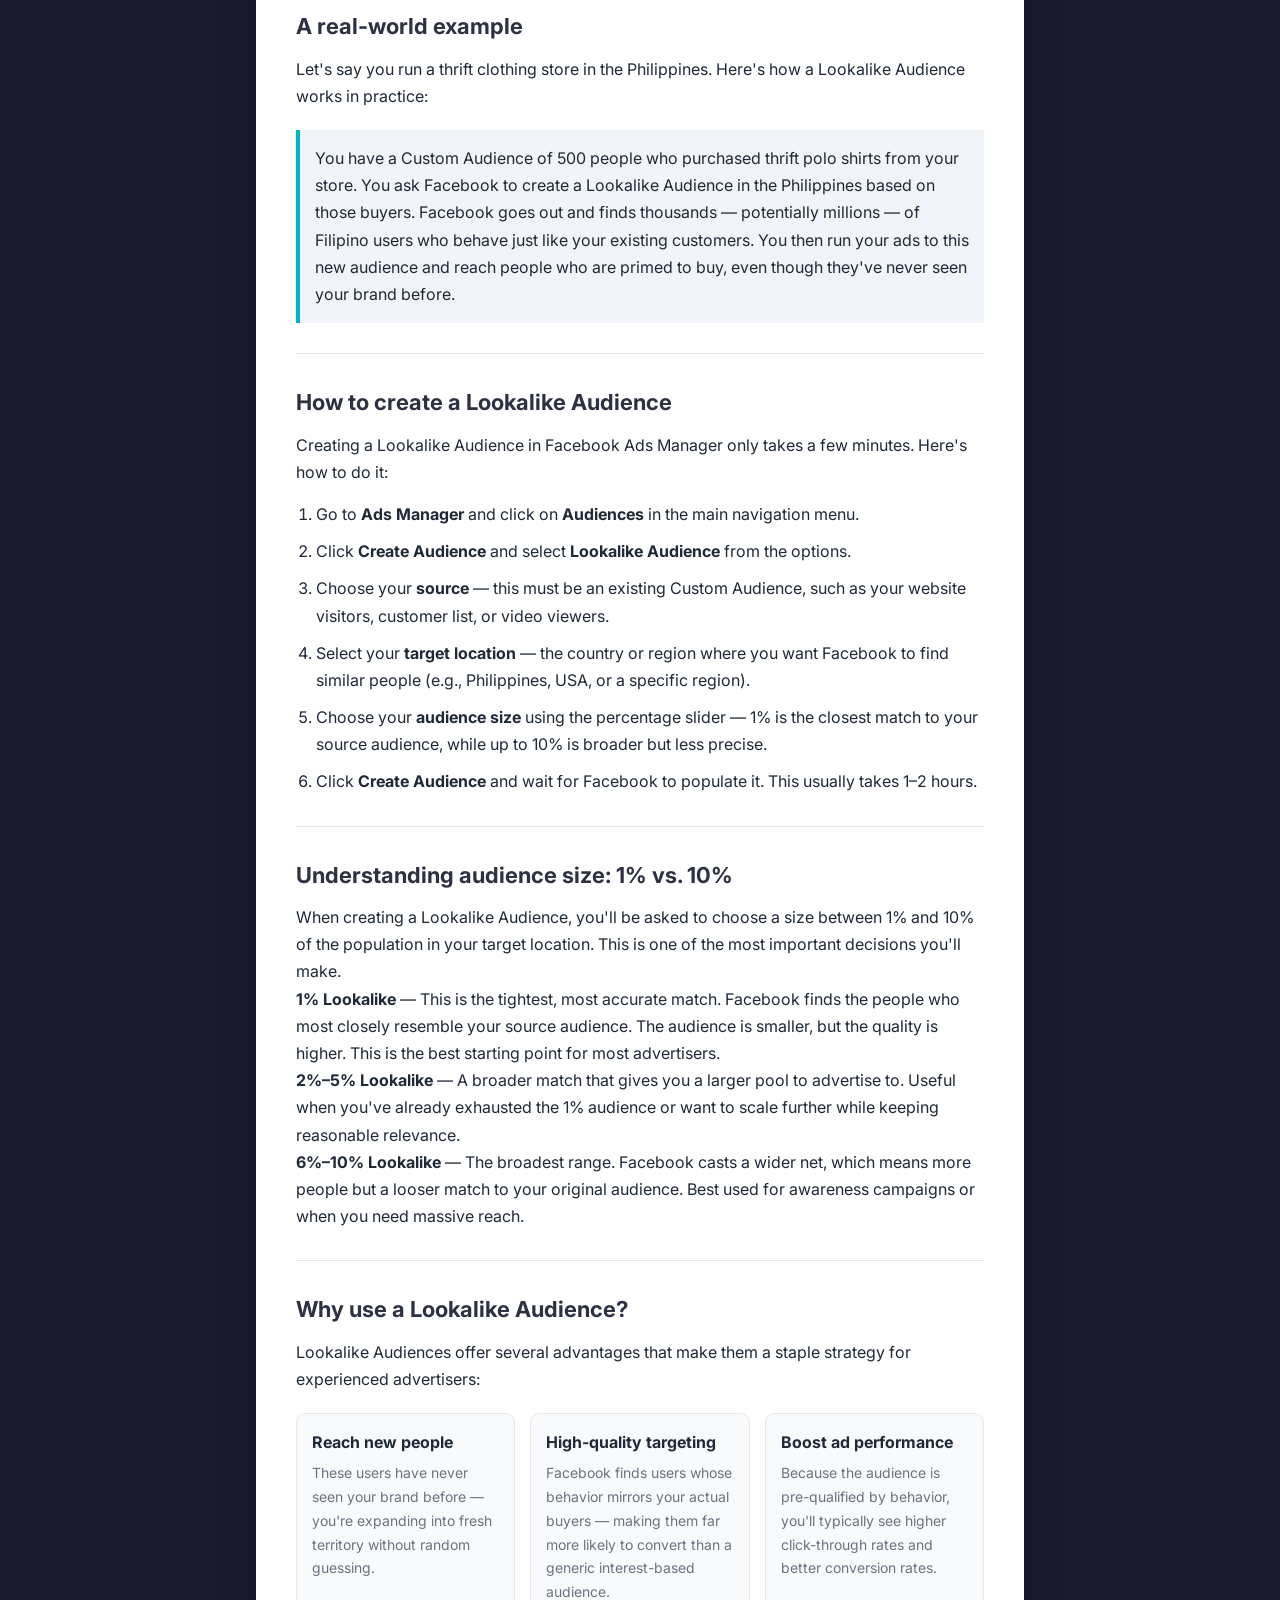
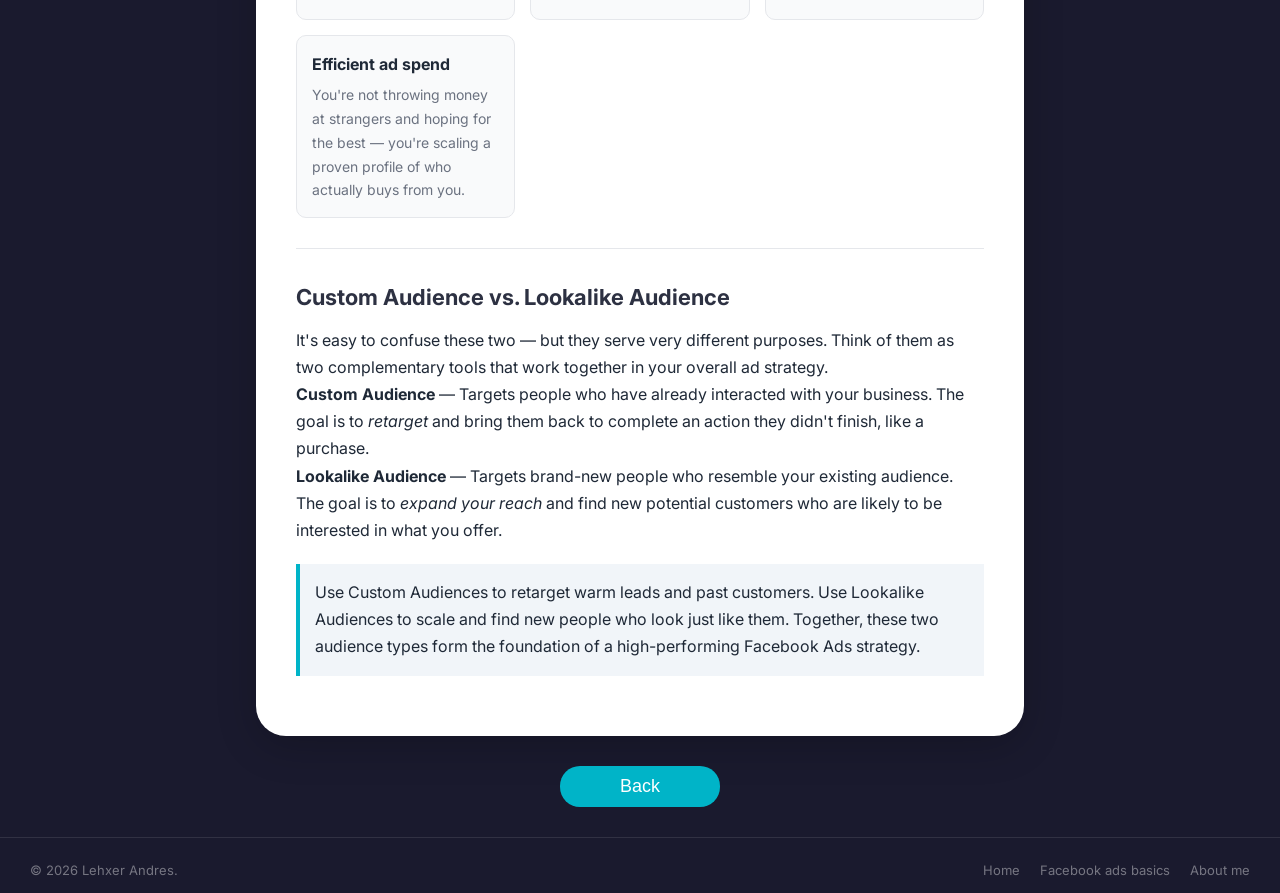
<file: blog (6).html>
<!DOCTYPE html>
<html lang="en">
<head>
  <meta charset="UTF-8" />
  <meta name="viewport" content="width=device-width, initial-scale=1.0"/>
  <title>Facebook Ads Media Buying Blog</title>
  <link rel="stylesheet" href="blogdesign.css" />
</head>
<body>

  <!-- NAV -->
<nav>
  <div class="nav-brand">LEX Ads</div>
  
  <input type="checkbox" id="menu-toggle">
  <label for="menu-toggle" class="hamburger">&#9776;</label>
  
  <ul class="nav-links">
    <li><a href="index.html">Home</a></li>
    <li><a href="2page.html">Facebook ads basic</a></li>
    <li><a href="3about.html">About me</a></li>
  </ul>
</nav>

<!-- HERO -->

  <section class="hero">
  <div class="hero-box">
    <img src="Image/6.png" alt="Hero Image">
  </div>
</section>
  

  <!-- Content -->
<section class="content">
    <div class="card">
      <div class="blog-wrap">
  <h1 class="blog-title">Lookalike Audiences: How to Find Your Next Best Customer</h1>
  <p class="blog-subtitle">You've built your customer base from scratch  and Facebook find thousands more people just like them. Lookalike Audiences are one of the most powerful scaling tools available to any advertiser.</p>

  <div class="blog-body">

    <h2 class="blog-h2">What is a Lookalike Audience?</h2>
    <p>A <strong>Lookalike Audience</strong> is a group of brand-new people on Facebook who have never interacted with your brand — but who share similar traits, behaviors, and interests with your existing audience. Facebook analyzes your source audience and finds new users who look and behave just like them.</p>

    <p>It's one of the smartest ways to expand your reach without throwing your budget at random strangers. Instead of guessing who might be interested in your product, you're letting Facebook's algorithm do the heavy lifting — finding people who are statistically most likely to care about what you're selling.</p>

    <hr class="divider">

    <h2 class="blog-h2">How does it work?</h2>
    <p>Lookalike Audiences are built on top of your existing Custom Audiences. Here's the process Facebook follows behind the scenes:</p>

    <div class="callout">
      You give Facebook a source audience — say, 500 people who bought from your store. Facebook then analyzes that group's behavior, interests, demographics, and online activity, and finds new people across the platform who closely match that profile.
    </div>

    <p><strong>Step 1:</strong> Facebook studies your source audience — looking at everything from what pages they follow, what they buy, what content they engage with, and more.</p>
    <p><strong>Step 2:</strong> It identifies the common patterns and signals shared across that group.</p>
    <p><strong>Step 3:</strong> Facebook then scans its entire user base in your chosen country or region and surfaces the people who best match those patterns.</p>
    <p><strong>Step 4:</strong> You run your ads to this new Lookalike Audience — people who've never heard of you, but are highly likely to be interested.</p>

    <hr class="divider">

    <h2 class="blog-h2">A real-world example</h2>
    <p>Let's say you run a thrift clothing store in the Philippines. Here's how a Lookalike Audience works in practice:</p>

    <div class="callout">
      You have a Custom Audience of 500 people who purchased thrift polo shirts from your store. You ask Facebook to create a Lookalike Audience in the Philippines based on those buyers. Facebook goes out and finds thousands — potentially millions — of Filipino users who behave just like your existing customers. You then run your ads to this new audience and reach people who are primed to buy, even though they've never seen your brand before.
    </div>

    <hr class="divider">

    <h2 class="blog-h2">How to create a Lookalike Audience</h2>
    <p>Creating a Lookalike Audience in Facebook Ads Manager only takes a few minutes. Here's how to do it:</p>

    <ol class="step-list">
      <li>Go to <strong>Ads Manager</strong> and click on <strong>Audiences</strong> in the main navigation menu.</li>
      <li>Click <strong>Create Audience</strong> and select <strong>Lookalike Audience</strong> from the options.</li>
      <li>Choose your <strong>source</strong> — this must be an existing Custom Audience, such as your website visitors, customer list, or video viewers.</li>
      <li>Select your <strong>target location</strong> — the country or region where you want Facebook to find similar people (e.g., Philippines, USA, or a specific region).</li>
      <li>Choose your <strong>audience size</strong> using the percentage slider — 1% is the closest match to your source audience, while up to 10% is broader but less precise.</li>
      <li>Click <strong>Create Audience</strong> and wait for Facebook to populate it. This usually takes 1–2 hours.</li>
    </ol>

    <hr class="divider">

    <h2 class="blog-h2">Understanding audience size: 1% vs. 10%</h2>
    <p>When creating a Lookalike Audience, you'll be asked to choose a size between 1% and 10% of the population in your target location. This is one of the most important decisions you'll make.</p>

    <p><strong>1% Lookalike</strong> — This is the tightest, most accurate match. Facebook finds the people who most closely resemble your source audience. The audience is smaller, but the quality is higher. This is the best starting point for most advertisers.</p>
    <p><strong>2%–5% Lookalike</strong> — A broader match that gives you a larger pool to advertise to. Useful when you've already exhausted the 1% audience or want to scale further while keeping reasonable relevance.</p>
    <p><strong>6%–10% Lookalike</strong> — The broadest range. Facebook casts a wider net, which means more people but a looser match to your original audience. Best used for awareness campaigns or when you need massive reach.</p>

    <hr class="divider">

    <h2 class="blog-h2">Why use a Lookalike Audience?</h2>
    <p>Lookalike Audiences offer several advantages that make them a staple strategy for experienced advertisers:</p>

    <div class="term-grid">
      <div class="term-card"><div class="term-name">Reach new people</div><div class="term-def">These users have never seen your brand before — you're expanding into fresh territory without random guessing.</div></div>
      <div class="term-card"><div class="term-name">High-quality targeting</div><div class="term-def">Facebook finds users whose behavior mirrors your actual buyers — making them far more likely to convert than a generic interest-based audience.</div></div>
      <div class="term-card"><div class="term-name">Boost ad performance</div><div class="term-def">Because the audience is pre-qualified by behavior, you'll typically see higher click-through rates and better conversion rates.</div></div>
      <div class="term-card"><div class="term-name">Efficient ad spend</div><div class="term-def">You're not throwing money at strangers and hoping for the best — you're scaling a proven profile of who actually buys from you.</div></div>
    </div>

    <hr class="divider">

    <h2 class="blog-h2">Custom Audience vs. Lookalike Audience</h2>
    <p>It's easy to confuse these two — but they serve very different purposes. Think of them as two complementary tools that work together in your overall ad strategy.</p>

    <p><strong>Custom Audience</strong> — Targets people who have already interacted with your business. The goal is to <em>retarget</em> and bring them back to complete an action they didn't finish, like a purchase.</p>
    <p><strong>Lookalike Audience</strong> — Targets brand-new people who resemble your existing audience. The goal is to <em>expand your reach</em> and find new potential customers who are likely to be interested in what you offer.</p>

    <div class="callout">
      Use Custom Audiences to retarget warm leads and past customers. Use Lookalike Audiences to scale and find new people who look just like them. Together, these two audience types form the foundation of a high-performing Facebook Ads strategy.
    </div>

  </div>
</div>
    </div>

    <button class="btn"><a href="2page.html">Back</a></button>
  </section>

<footer>
   <div class="footer-bottom">
      <span>© 2026 Lehxer Andres.</span>
      <div class="footer-bottom-links">
        <a href="index.html">Home</a>
        <a href="2page.html">Facebook ads basics</a>
        <a href="3about.html">About me</a>
      </div>
    </div>
  </div>
</footer>

</body>
</html>
</file>
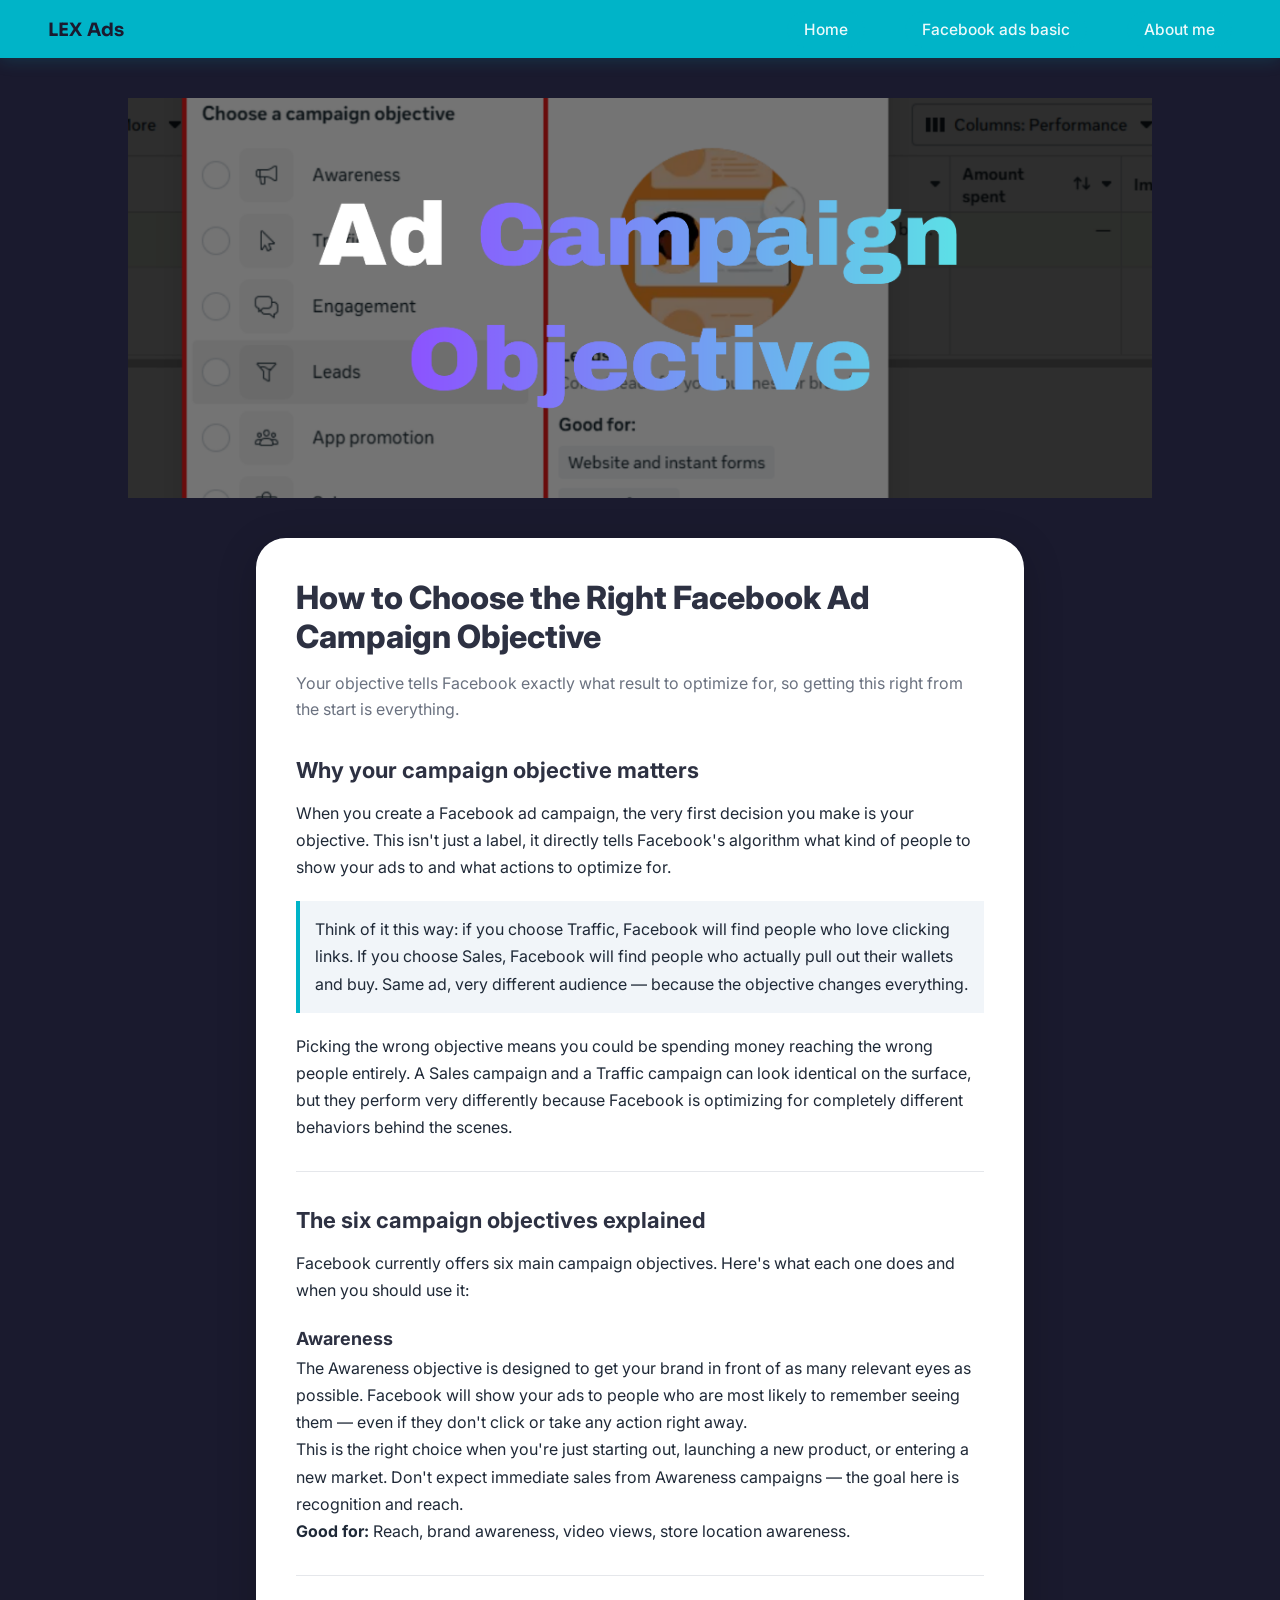
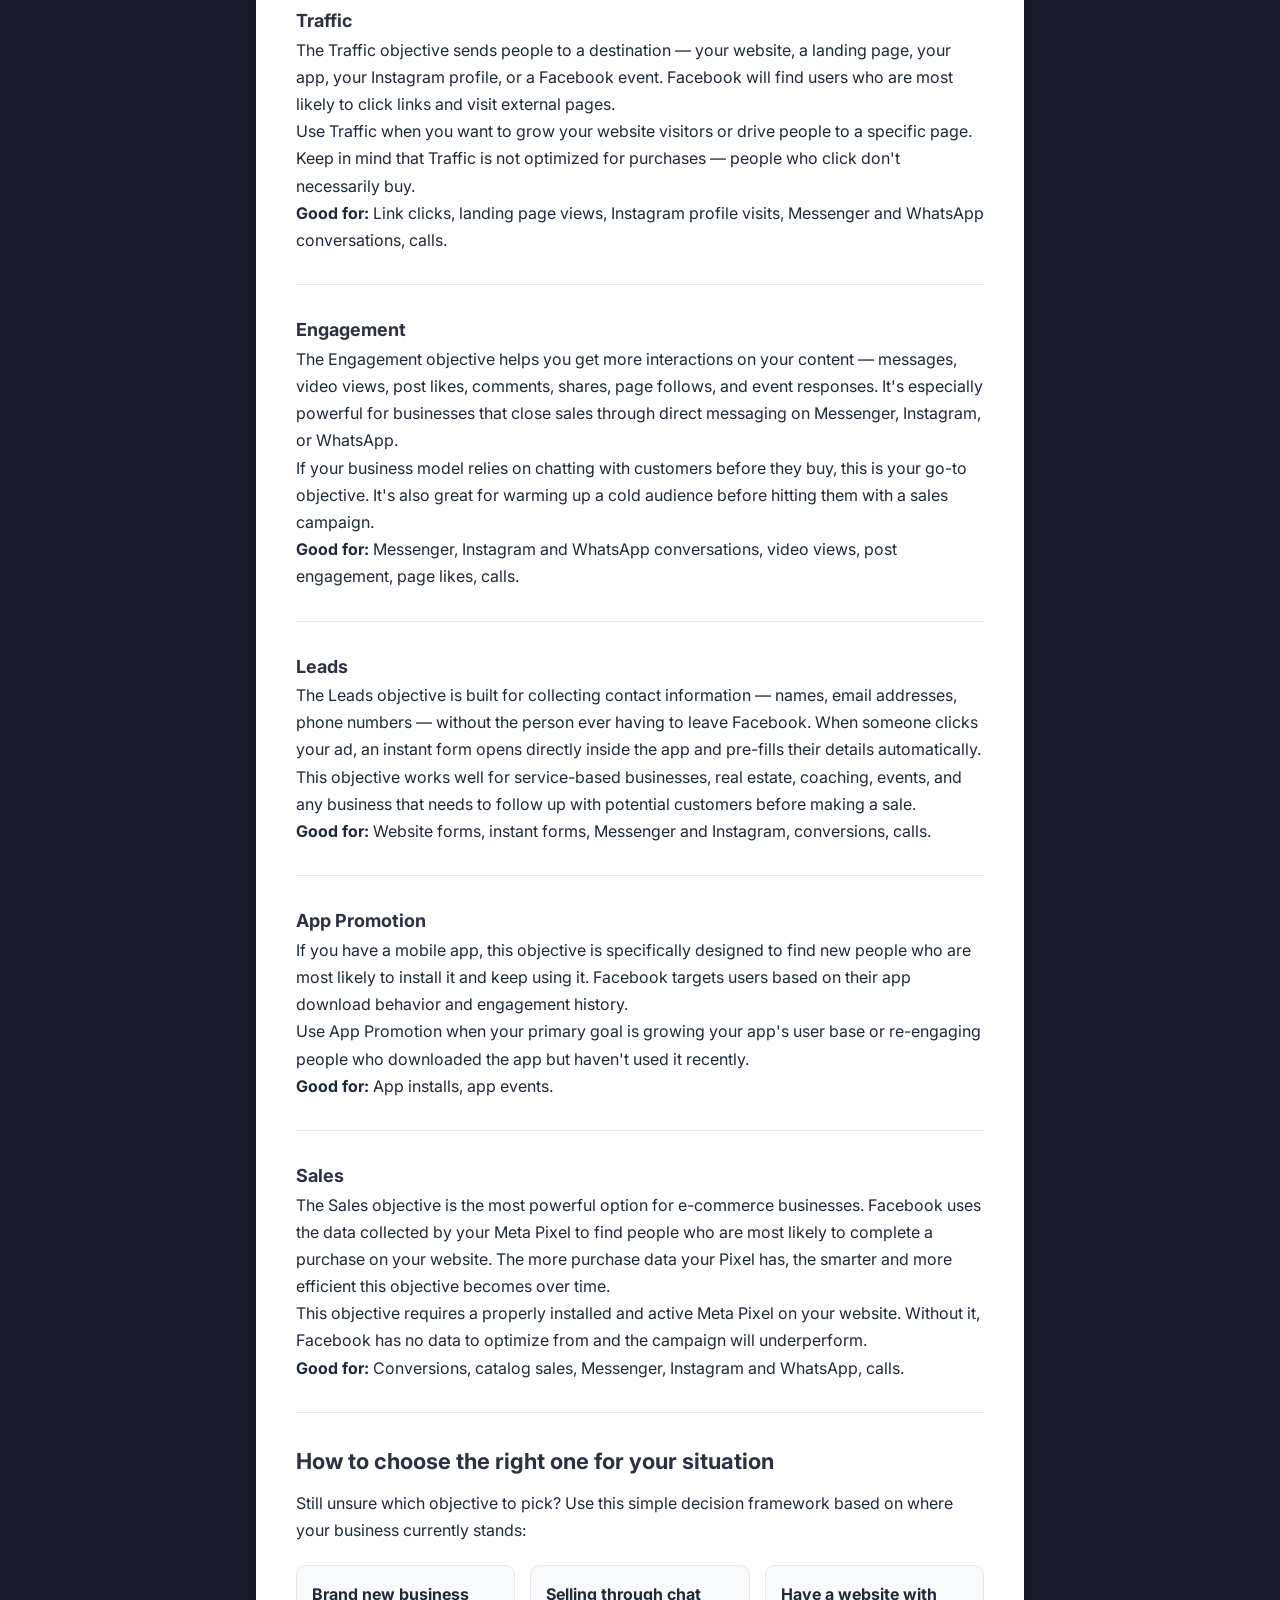
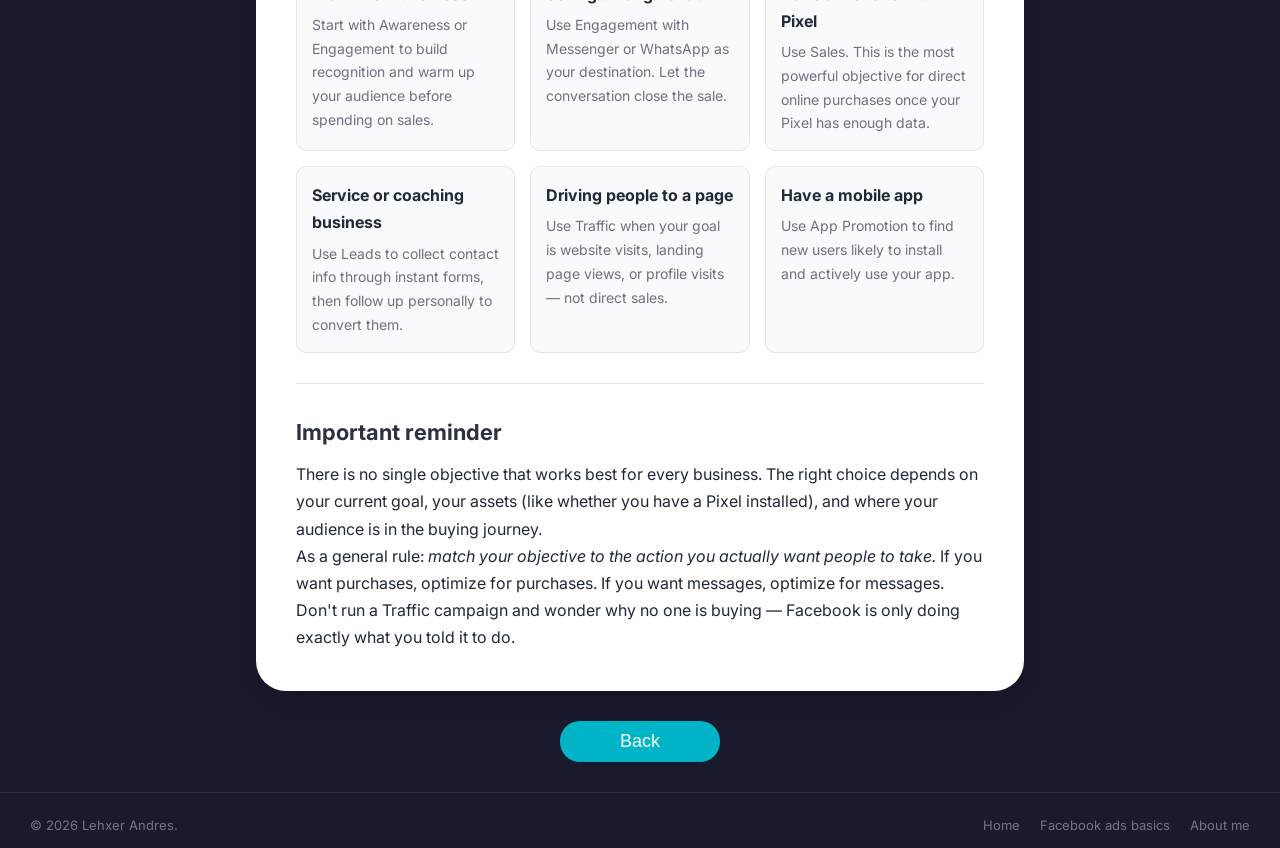
<file: blog (7).html>
<!DOCTYPE html>
<html lang="en">
<head>
  <meta charset="UTF-8" />
  <meta name="viewport" content="width=device-width, initial-scale=1.0"/>
  <title>Facebook Ads Media Buying Blog</title>
  <link rel="stylesheet" href="blogdesign.css" />
</head>
<body>

  <!-- NAV -->
<nav>
  <div class="nav-brand">LEX Ads</div>
  
  <input type="checkbox" id="menu-toggle">
  <label for="menu-toggle" class="hamburger">&#9776;</label>
  
  <ul class="nav-links">
    <li><a href="index.html">Home</a></li>
    <li><a href="2page.html">Facebook ads basic</a></li>
    <li><a href="3about.html">About me</a></li>
  </ul>
</nav>

<!-- HERO -->

  <section class="hero">
  <div class="hero-box">
    <img src="Image/7.png" alt="Hero Image">
  </div>
</section>
  

  <!-- Content -->
 <section class="content">
    <div class="card">
      <div class="blog-wrap">
  <h1 class="blog-title">How to Choose the Right Facebook Ad Campaign Objective</h1>
  <p class="blog-subtitle">Your objective tells Facebook exactly what result to optimize for, so getting this right from the start is everything.</p>

  <div class="blog-body">

    <h2 class="blog-h2">Why your campaign objective matters</h2>
    <p>When you create a Facebook ad campaign, the very first decision you make is your objective. This isn't just a label, it directly tells Facebook's algorithm what kind of people to show your ads to and what actions to optimize for.</p>

    <div class="callout">
      Think of it this way: if you choose Traffic, Facebook will find people who love clicking links. If you choose Sales, Facebook will find people who actually pull out their wallets and buy. Same ad, very different audience — because the objective changes everything.
    </div>

    <p>Picking the wrong objective means you could be spending money reaching the wrong people entirely. A Sales campaign and a Traffic campaign can look identical on the surface, but they perform very differently because Facebook is optimizing for completely different behaviors behind the scenes.</p>

    <hr class="divider">

    <h2 class="blog-h2">The six campaign objectives explained</h2>
    <p>Facebook currently offers six main campaign objectives. Here's what each one does and when you should use it:</p>

    <h3 class="blog-h3">Awareness</h3>
    <p>The Awareness objective is designed to get your brand in front of as many relevant eyes as possible. Facebook will show your ads to people who are most likely to remember seeing them — even if they don't click or take any action right away.</p>
    <p>This is the right choice when you're just starting out, launching a new product, or entering a new market. Don't expect immediate sales from Awareness campaigns — the goal here is recognition and reach.</p>
    <p><strong>Good for:</strong> Reach, brand awareness, video views, store location awareness.</p>

    <hr class="divider">

    <h3 class="blog-h3">Traffic</h3>
    <p>The Traffic objective sends people to a destination — your website, a landing page, your app, your Instagram profile, or a Facebook event. Facebook will find users who are most likely to click links and visit external pages.</p>
    <p>Use Traffic when you want to grow your website visitors or drive people to a specific page. Keep in mind that Traffic is not optimized for purchases — people who click don't necessarily buy.</p>
    <p><strong>Good for:</strong> Link clicks, landing page views, Instagram profile visits, Messenger and WhatsApp conversations, calls.</p>

    <hr class="divider">

    <h3 class="blog-h3">Engagement</h3>
    <p>The Engagement objective helps you get more interactions on your content — messages, video views, post likes, comments, shares, page follows, and event responses. It's especially powerful for businesses that close sales through direct messaging on Messenger, Instagram, or WhatsApp.</p>
    <p>If your business model relies on chatting with customers before they buy, this is your go-to objective. It's also great for warming up a cold audience before hitting them with a sales campaign.</p>
    <p><strong>Good for:</strong> Messenger, Instagram and WhatsApp conversations, video views, post engagement, page likes, calls.</p>

    <hr class="divider">

    <h3 class="blog-h3">Leads</h3>
    <p>The Leads objective is built for collecting contact information — names, email addresses, phone numbers — without the person ever having to leave Facebook. When someone clicks your ad, an instant form opens directly inside the app and pre-fills their details automatically.</p>
    <p>This objective works well for service-based businesses, real estate, coaching, events, and any business that needs to follow up with potential customers before making a sale.</p>
    <p><strong>Good for:</strong> Website forms, instant forms, Messenger and Instagram, conversions, calls.</p>

    <hr class="divider">

    <h3 class="blog-h3">App Promotion</h3>
    <p>If you have a mobile app, this objective is specifically designed to find new people who are most likely to install it and keep using it. Facebook targets users based on their app download behavior and engagement history.</p>
    <p>Use App Promotion when your primary goal is growing your app's user base or re-engaging people who downloaded the app but haven't used it recently.</p>
    <p><strong>Good for:</strong> App installs, app events.</p>

    <hr class="divider">

    <h3 class="blog-h3">Sales</h3>
    <p>The Sales objective is the most powerful option for e-commerce businesses. Facebook uses the data collected by your Meta Pixel to find people who are most likely to complete a purchase on your website. The more purchase data your Pixel has, the smarter and more efficient this objective becomes over time.</p>
    <p>This objective requires a properly installed and active Meta Pixel on your website. Without it, Facebook has no data to optimize from and the campaign will underperform.</p>
    <p><strong>Good for:</strong> Conversions, catalog sales, Messenger, Instagram and WhatsApp, calls.</p>

    <hr class="divider">

    <h2 class="blog-h2">How to choose the right one for your situation</h2>
    <p>Still unsure which objective to pick? Use this simple decision framework based on where your business currently stands:</p>

    <div class="term-grid">
      <div class="term-card"><div class="term-name">Brand new business</div><div class="term-def">Start with Awareness or Engagement to build recognition and warm up your audience before spending on sales.</div></div>
      <div class="term-card"><div class="term-name">Selling through chat</div><div class="term-def">Use Engagement with Messenger or WhatsApp as your destination. Let the conversation close the sale.</div></div>
      <div class="term-card"><div class="term-name">Have a website with Pixel</div><div class="term-def">Use Sales. This is the most powerful objective for direct online purchases once your Pixel has enough data.</div></div>
      <div class="term-card"><div class="term-name">Service or coaching business</div><div class="term-def">Use Leads to collect contact info through instant forms, then follow up personally to convert them.</div></div>
      <div class="term-card"><div class="term-name">Driving people to a page</div><div class="term-def">Use Traffic when your goal is website visits, landing page views, or profile visits — not direct sales.</div></div>
      <div class="term-card"><div class="term-name">Have a mobile app</div><div class="term-def">Use App Promotion to find new users likely to install and actively use your app.</div></div>
    </div>

    <hr class="divider">

    <h2 class="blog-h2">Important reminder</h2>
    <p>There is no single objective that works best for every business. The right choice depends on your current goal, your assets (like whether you have a Pixel installed), and where your audience is in the buying journey.</p>

    <p>As a general rule: <em>match your objective to the action you actually want people to take.</em> If you want purchases, optimize for purchases. If you want messages, optimize for messages. Don't run a Traffic campaign and wonder why no one is buying — Facebook is only doing exactly what you told it to do.</p>

  </div>
</div>
    </div>

    <button class="btn"><a href="2page.html">Back</a></button>
  </section>

<footer>
   <div class="footer-bottom">
      <span>© 2026 Lehxer Andres.</span>
      <div class="footer-bottom-links">
        <a href="index.html">Home</a>
        <a href="2page.html">Facebook ads basics</a>
        <a href="3about.html">About me</a>
      </div>
    </div>
  </div>
</footer>

</body>
</html>
</file>
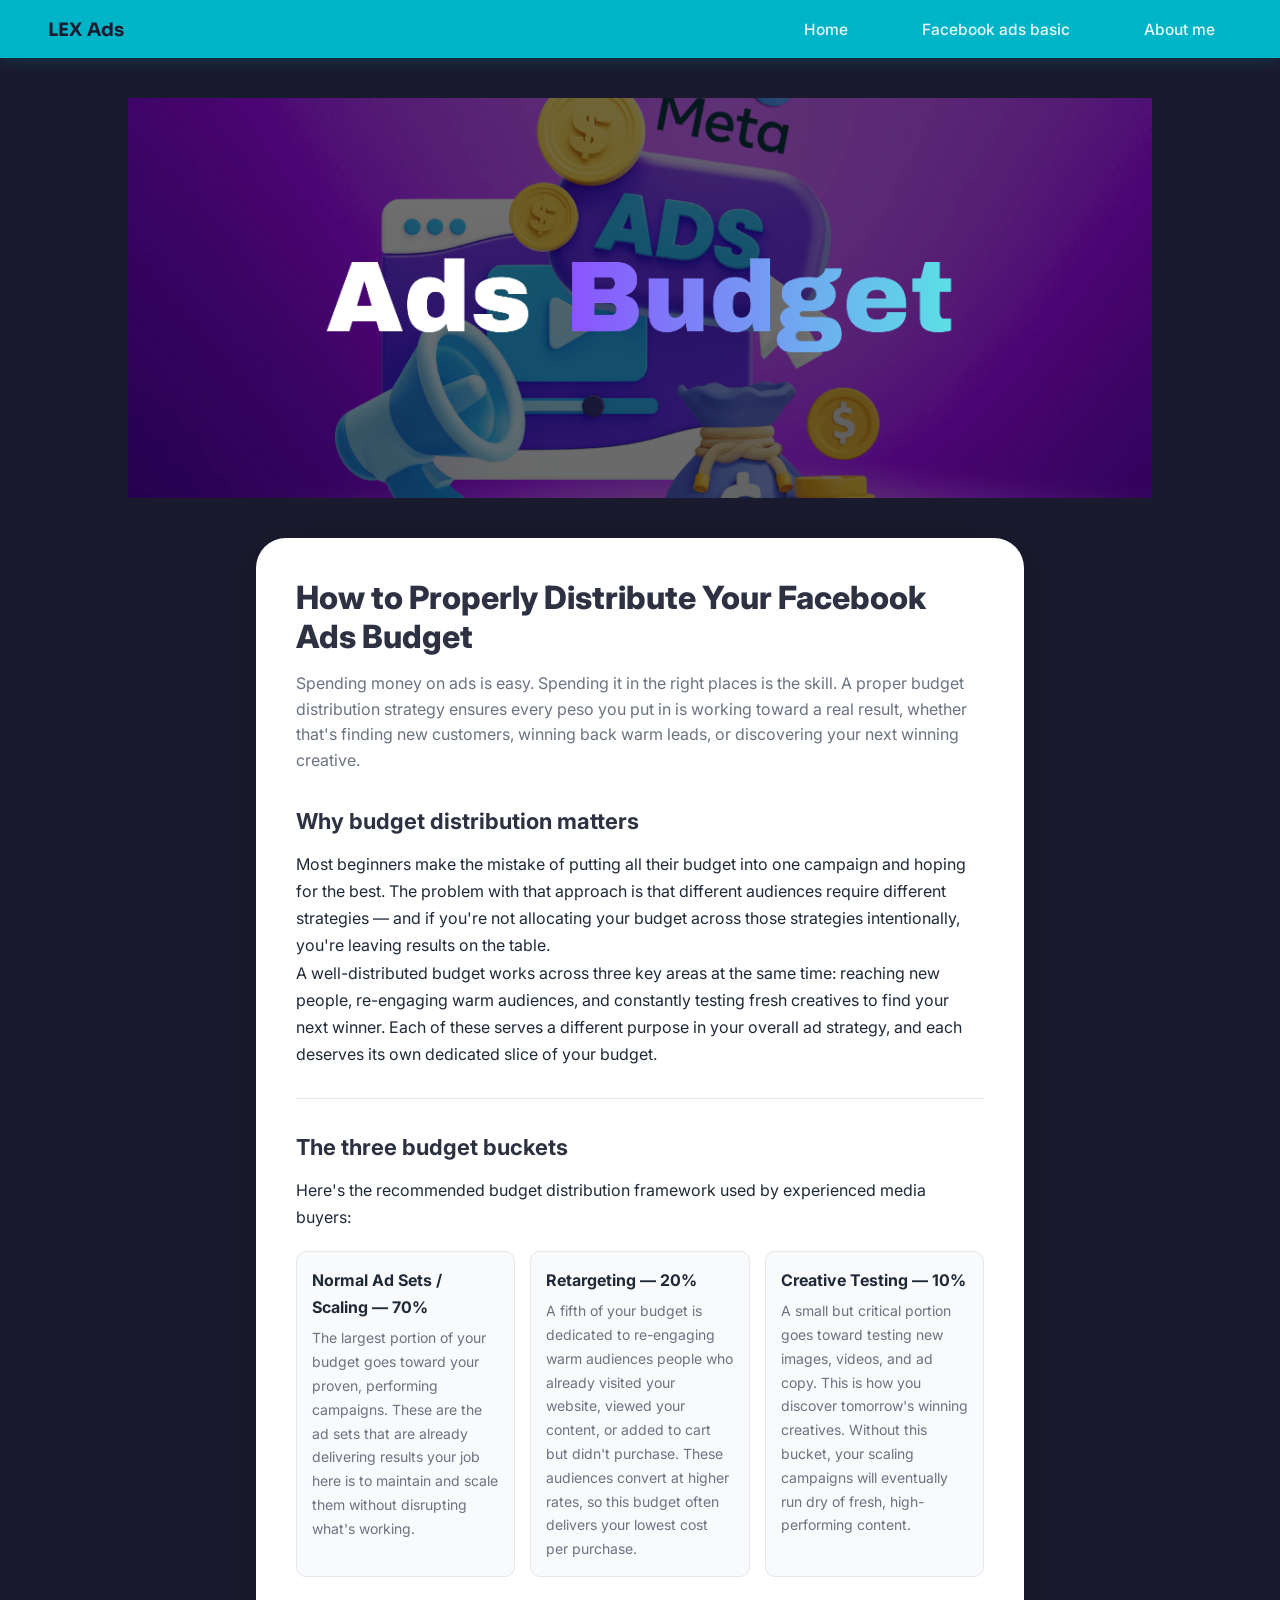
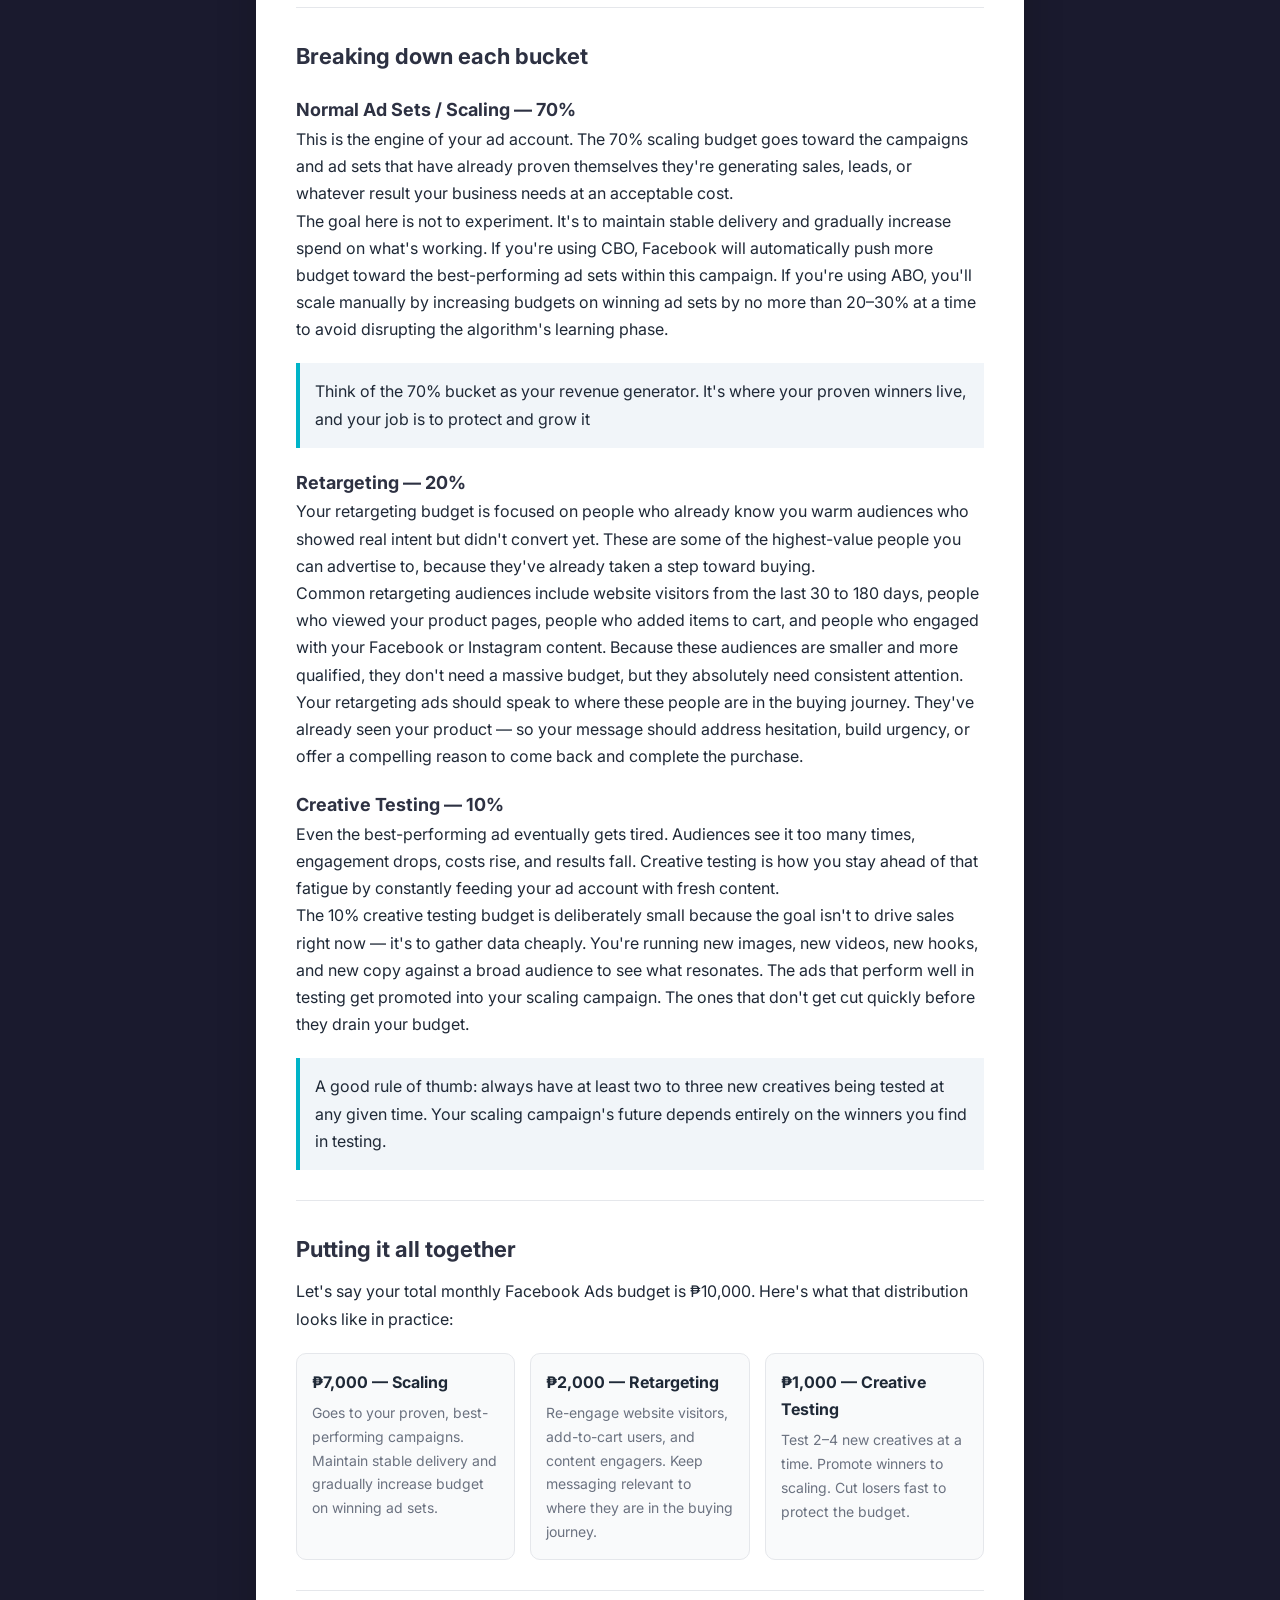
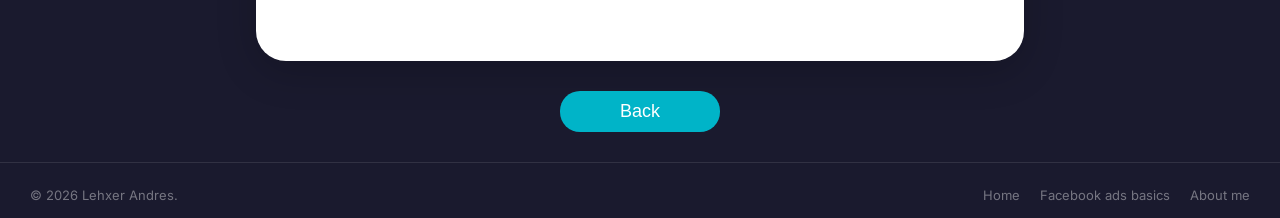
<file: blog (8).html>
<!DOCTYPE html>
<html lang="en">
<head>
  <meta charset="UTF-8" />
  <meta name="viewport" content="width=device-width, initial-scale=1.0"/>
  <title>Facebook Ads Media Buying Blog</title>
  <link rel="stylesheet" href="blogdesign.css" />
</head>
<body>

  <!-- NAV -->
<nav>
  <div class="nav-brand">LEX Ads</div>
  
  <input type="checkbox" id="menu-toggle">
  <label for="menu-toggle" class="hamburger">&#9776;</label>
  
  <ul class="nav-links">
    <li><a href="index.html">Home</a></li>
    <li><a href="2page.html">Facebook ads basic</a></li>
    <li><a href="3about.html">About me</a></li>
  </ul>
</nav>

<!-- HERO -->

  <section class="hero">
  <div class="hero-box">
    <img src="Image/8.png" alt="Hero Image">
  </div>
</section>
  

  <!-- Content -->
<section class="content">
    <div class="card">
      <div class="blog-wrap">
  <h1 class="blog-title">How to Properly Distribute Your Facebook Ads Budget</h1>
  <p class="blog-subtitle">Spending money on ads is easy. Spending it in the right places is the skill. A proper budget distribution strategy ensures every peso you put in is working toward a real result, whether that's finding new customers, winning back warm leads, or discovering your next winning creative.</p>

  <div class="blog-body">

    <h2 class="blog-h2">Why budget distribution matters</h2>
    <p>Most beginners make the mistake of putting all their budget into one campaign and hoping for the best. The problem with that approach is that different audiences require different strategies — and if you're not allocating your budget across those strategies intentionally, you're leaving results on the table.</p>

    <p>A well-distributed budget works across three key areas at the same time: reaching new people, re-engaging warm audiences, and constantly testing fresh creatives to find your next winner. Each of these serves a different purpose in your overall ad strategy, and each deserves its own dedicated slice of your budget.</p>

    <hr class="divider">

    <h2 class="blog-h2">The three budget buckets</h2>
    <p>Here's the recommended budget distribution framework used by experienced media buyers:</p>

    <div class="term-grid">
      <div class="term-card"><div class="term-name">Normal Ad Sets / Scaling — 70%</div><div class="term-def">The largest portion of your budget goes toward your proven, performing campaigns. These are the ad sets that are already delivering results your job here is to maintain and scale them without disrupting what's working.</div></div>
      <div class="term-card"><div class="term-name">Retargeting — 20%</div><div class="term-def">A fifth of your budget is dedicated to re-engaging warm audiences people who already visited your website, viewed your content, or added to cart but didn't purchase. These audiences convert at higher rates, so this budget often delivers your lowest cost per purchase.</div></div>
      <div class="term-card"><div class="term-name">Creative Testing — 10%</div><div class="term-def">A small but critical portion goes toward testing new images, videos, and ad copy. This is how you discover tomorrow's winning creatives. Without this bucket, your scaling campaigns will eventually run dry of fresh, high-performing content.</div></div>
    </div>

    <hr class="divider">

    <h2 class="blog-h2">Breaking down each bucket</h2>

    <h3 class="blog-h3">Normal Ad Sets / Scaling — 70%</h3>
    <p>This is the engine of your ad account. The 70% scaling budget goes toward the campaigns and ad sets that have already proven themselves they're generating sales, leads, or whatever result your business needs at an acceptable cost.</p>

    <p>The goal here is not to experiment. It's to maintain stable delivery and gradually increase spend on what's working. If you're using CBO, Facebook will automatically push more budget toward the best-performing ad sets within this campaign. If you're using ABO, you'll scale manually by increasing budgets on winning ad sets by no more than 20–30% at a time to avoid disrupting the algorithm's learning phase.</p>

    <div class="callout">
      Think of the 70% bucket as your revenue generator. It's where your proven winners live, and your job is to protect and grow it
    </div>

    <h3 class="blog-h3">Retargeting — 20%</h3>
    <p>Your retargeting budget is focused on people who already know you  warm audiences who showed real intent but didn't convert yet. These are some of the highest-value people you can advertise to, because they've already taken a step toward buying.</p>

    <p>Common retargeting audiences include website visitors from the last 30 to 180 days, people who viewed your product pages, people who added items to cart, and people who engaged with your Facebook or Instagram content. Because these audiences are smaller and more qualified, they don't need a massive budget, but they absolutely need consistent attention.</p>

    <p>Your retargeting ads should speak to where these people are in the buying journey. They've already seen your product — so your message should address hesitation, build urgency, or offer a compelling reason to come back and complete the purchase.</p>

    <h3 class="blog-h3">Creative Testing — 10%</h3>
    <p>Even the best-performing ad eventually gets tired. Audiences see it too many times, engagement drops, costs rise, and results fall. Creative testing is how you stay ahead of that fatigue by constantly feeding your ad account with fresh content.</p>

    <p>The 10% creative testing budget is deliberately small because the goal isn't to drive sales right now — it's to gather data cheaply. You're running new images, new videos, new hooks, and new copy against a broad audience to see what resonates. The ads that perform well in testing get promoted into your scaling campaign. The ones that don't get cut quickly before they drain your budget.</p>

    <div class="callout">
      A good rule of thumb: always have at least two to three new creatives being tested at any given time. Your scaling campaign's future depends entirely on the winners you find in testing.
    </div>

    <hr class="divider">

    <h2 class="blog-h2">Putting it all together</h2>
    <p>Let's say your total monthly Facebook Ads budget is ₱10,000. Here's what that distribution looks like in practice:</p>

    <div class="term-grid">
      <div class="term-card"><div class="term-name">₱7,000 — Scaling</div><div class="term-def">Goes to your proven, best-performing campaigns. Maintain stable delivery and gradually increase budget on winning ad sets.</div></div>
      <div class="term-card"><div class="term-name">₱2,000 — Retargeting</div><div class="term-def">Re-engage website visitors, add-to-cart users, and content engagers. Keep messaging relevant to where they are in the buying journey.</div></div>
      <div class="term-card"><div class="term-name">₱1,000 — Creative Testing</div><div class="term-def">Test 2–4 new creatives at a time. Promote winners to scaling. Cut losers fast to protect the budget.</div></div>
    </div>

    <hr class="divider">

   
  </div>
</div>
    </div>

    <button class="btn"><a href="2page.html">Back</a></button>
  </section>

<footer>
   <div class="footer-bottom">
      <span>© 2026 Lehxer Andres.</span>
      <div class="footer-bottom-links">
        <a href="index.html">Home</a>
        <a href="2page.html">Facebook ads basics</a>
        <a href="3about.html">About me</a>
      </div>
    </div>
  </div>
</footer>

</body>
</html>
</file>
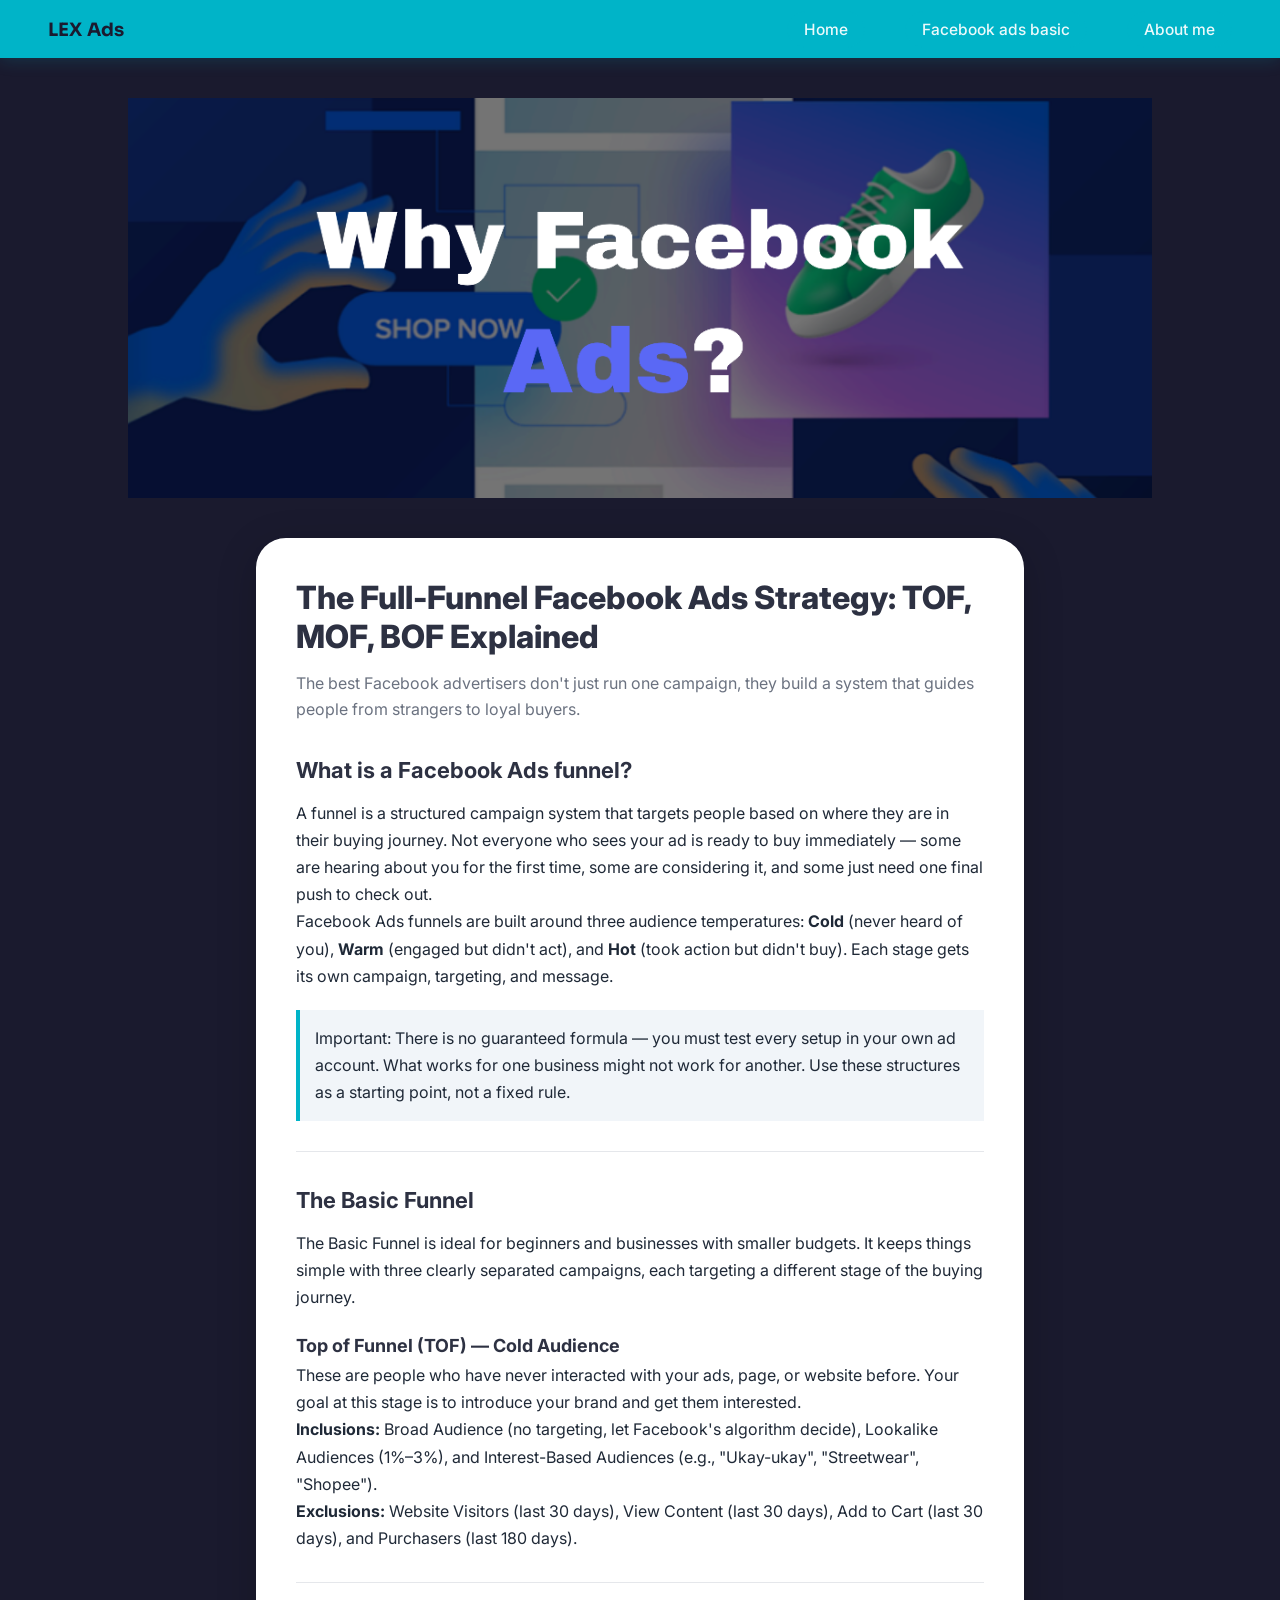
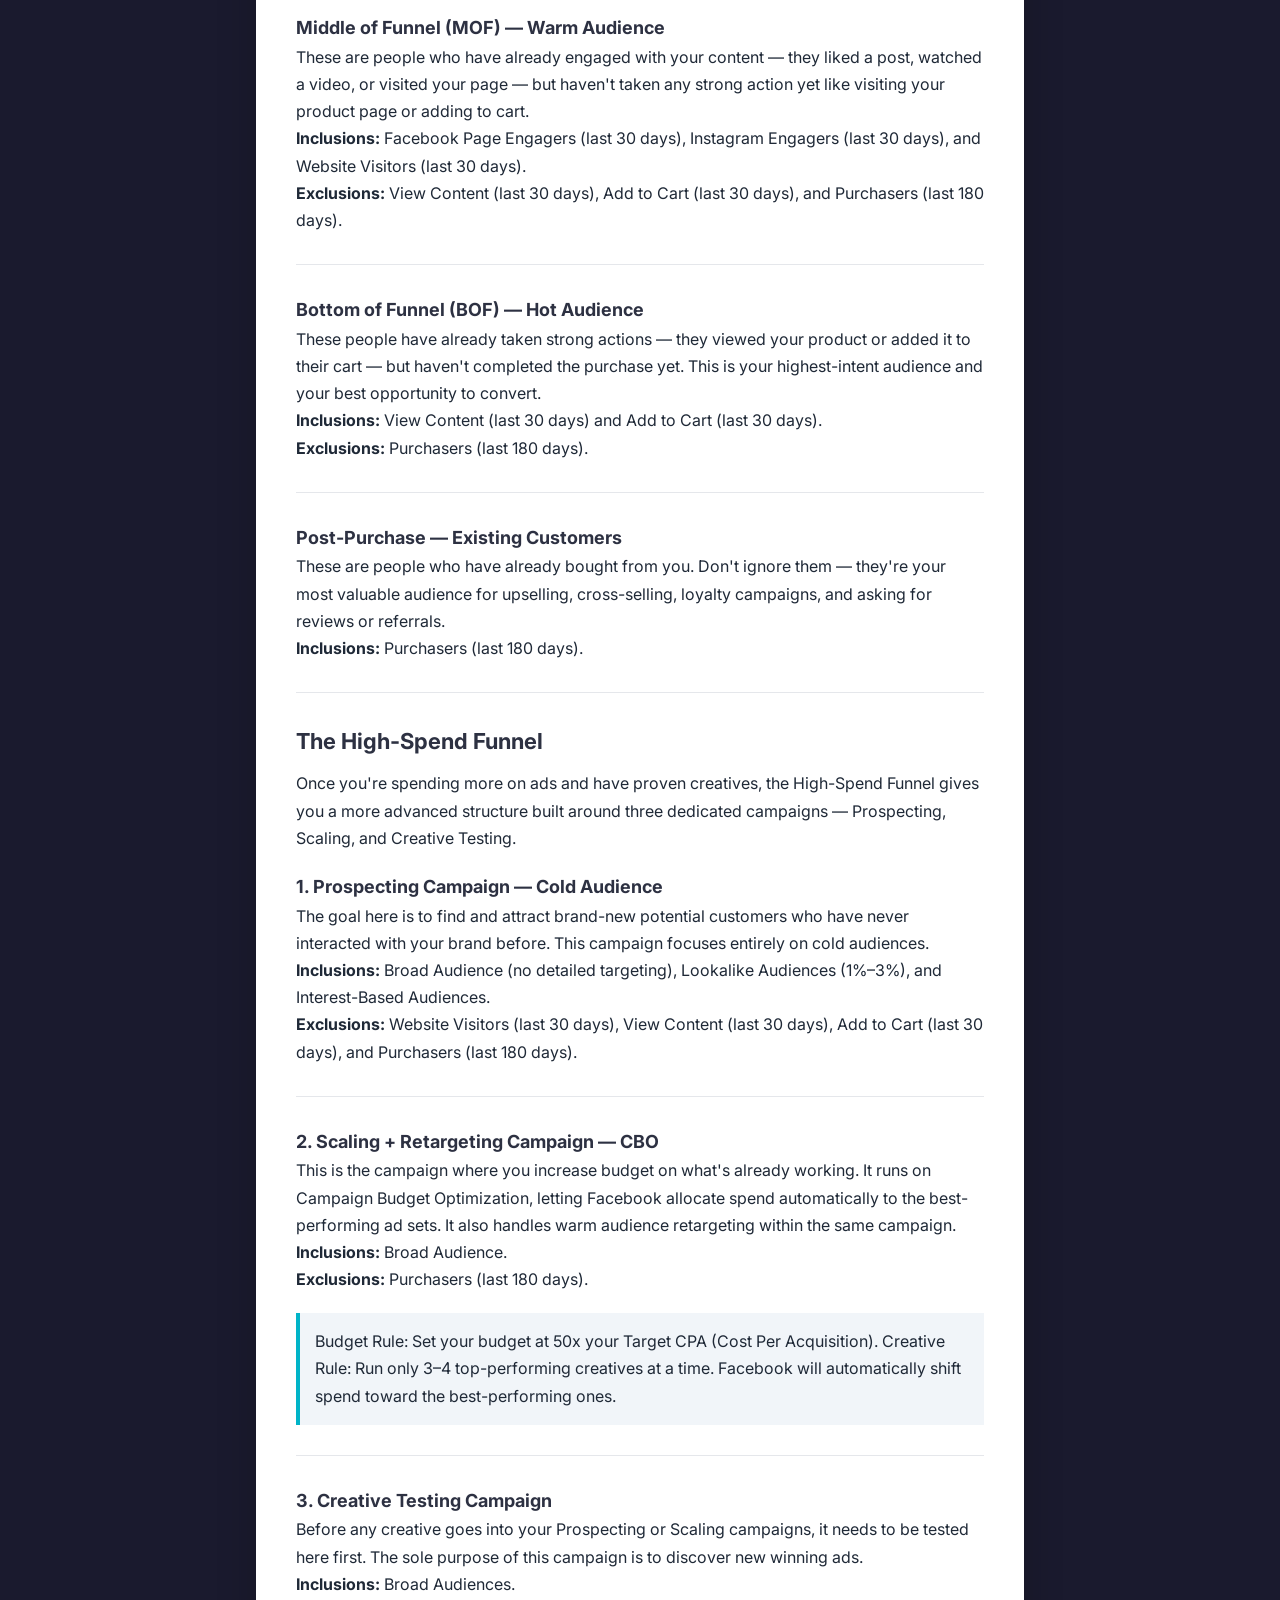
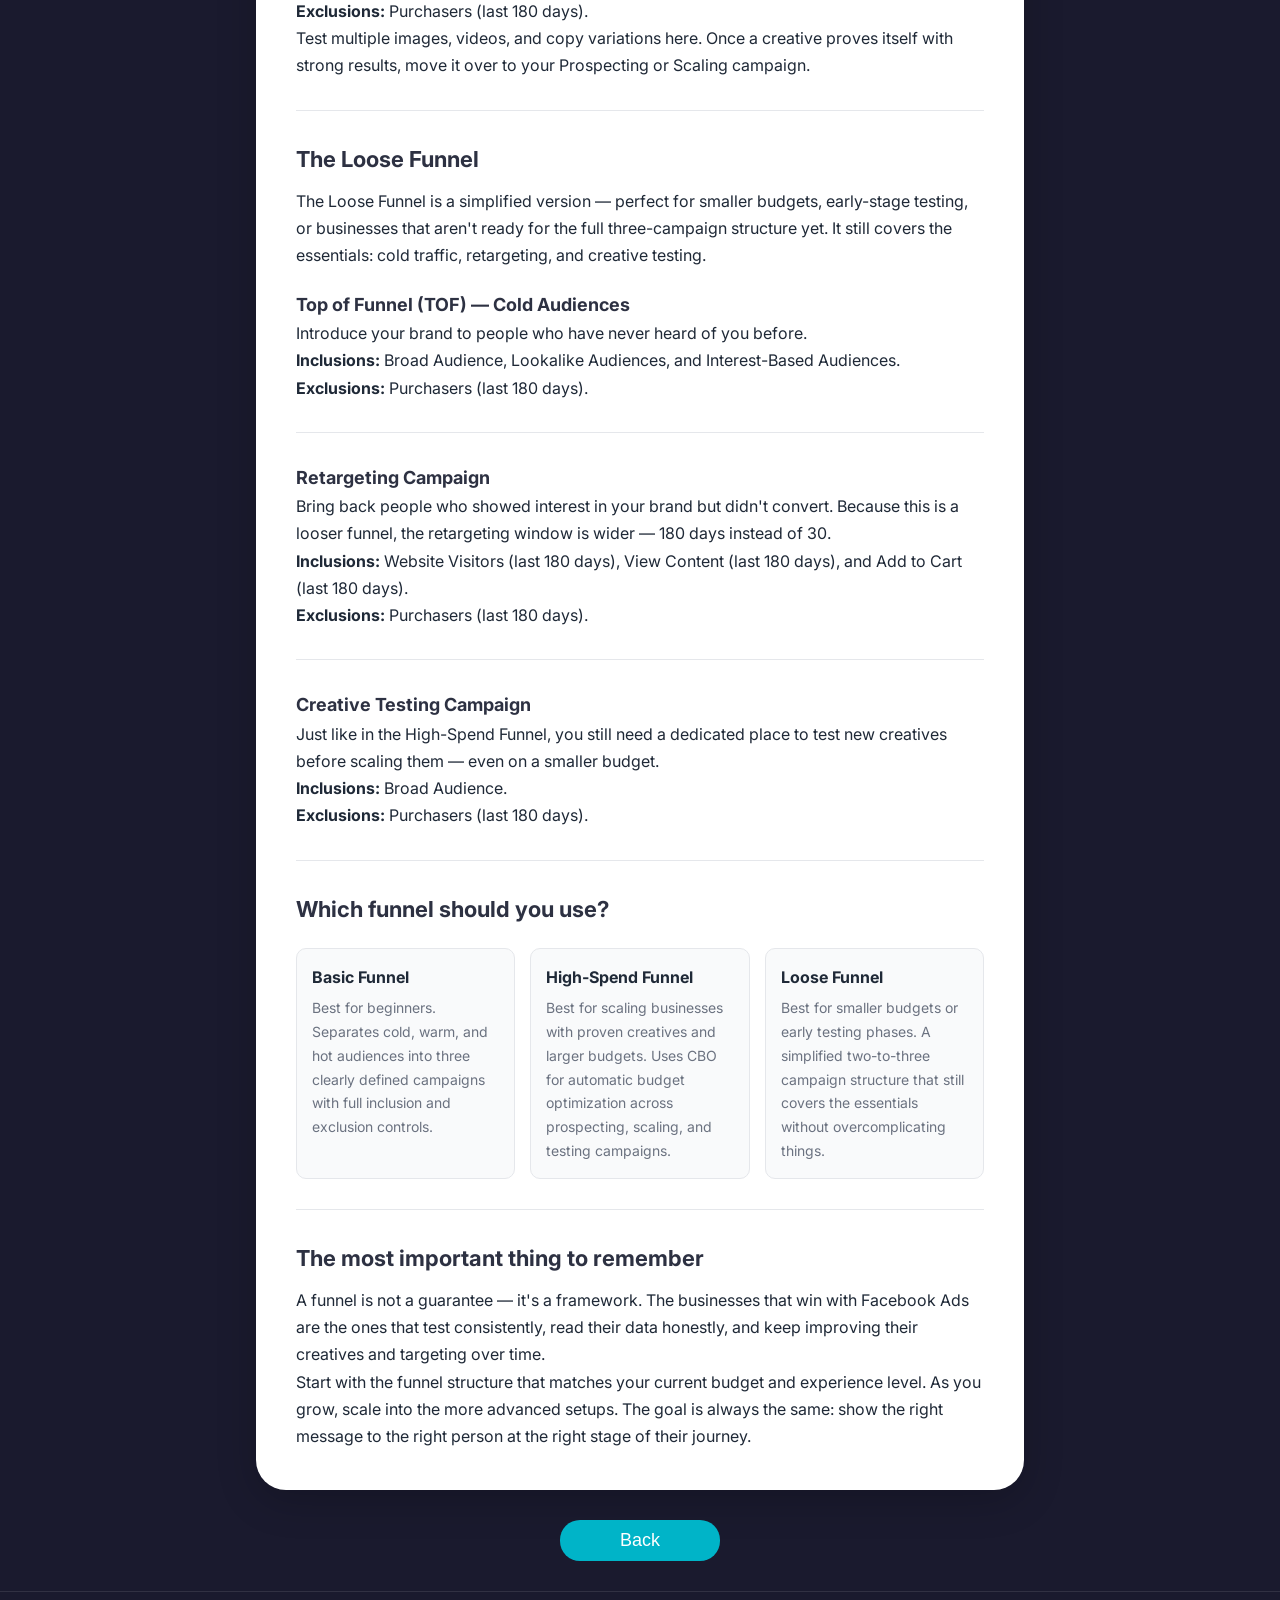
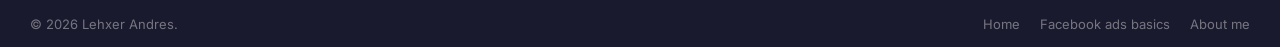
<file: blog (9).html>
<!DOCTYPE html>
<html lang="en">
<head>
  <meta charset="UTF-8" />
  <meta name="viewport" content="width=device-width, initial-scale=1.0"/>
  <title>Facebook Ads Media Buying Blog</title>
  <link rel="stylesheet" href="blogdesign.css" />
</head>
<body>

  <!-- NAV -->
<nav>
  <div class="nav-brand">LEX Ads</div>
  
  <input type="checkbox" id="menu-toggle">
  <label for="menu-toggle" class="hamburger">&#9776;</label>
  
  <ul class="nav-links">
    <li><a href="index.html">Home</a></li>
    <li><a href="2page.html">Facebook ads basic</a></li>
    <li><a href="3about.html">About me</a></li>
  </ul>
</nav>

<!-- HERO -->

  <section class="hero">
  <div class="hero-box">
    <img src="/Image/1.png" alt="Hero Image">
  </div>
</section>
  

  <!-- Content -->
<section class="content">
    <div class="card">
      <div class="blog-wrap">
  <h1 class="blog-title">The Full-Funnel Facebook Ads Strategy: TOF, MOF, BOF Explained</h1>
  <p class="blog-subtitle">The best Facebook advertisers don't just run one campaign, they build a system that guides people from strangers to loyal buyers.</p>

  <div class="blog-body">

    <h2 class="blog-h2">What is a Facebook Ads funnel?</h2>
    <p>A funnel is a structured campaign system that targets people based on where they are in their buying journey. Not everyone who sees your ad is ready to buy immediately — some are hearing about you for the first time, some are considering it, and some just need one final push to check out.</p>

    <p>Facebook Ads funnels are built around three audience temperatures: <strong>Cold</strong> (never heard of you), <strong>Warm</strong> (engaged but didn't act), and <strong>Hot</strong> (took action but didn't buy). Each stage gets its own campaign, targeting, and message.</p>

    <div class="callout">
      Important: There is no guaranteed formula — you must test every setup in your own ad account. What works for one business might not work for another. Use these structures as a starting point, not a fixed rule.
    </div>

    <hr class="divider">

    <h2 class="blog-h2">The Basic Funnel</h2>
    <p>The Basic Funnel is ideal for beginners and businesses with smaller budgets. It keeps things simple with three clearly separated campaigns, each targeting a different stage of the buying journey.</p>

    <h3 class="blog-h3">Top of Funnel (TOF) — Cold Audience</h3>
    <p>These are people who have never interacted with your ads, page, or website before. Your goal at this stage is to introduce your brand and get them interested.</p>

    <p><strong>Inclusions:</strong> Broad Audience (no targeting, let Facebook's algorithm decide), Lookalike Audiences (1%–3%), and Interest-Based Audiences (e.g., "Ukay-ukay", "Streetwear", "Shopee").</p>
    <p><strong>Exclusions:</strong> Website Visitors (last 30 days), View Content (last 30 days), Add to Cart (last 30 days), and Purchasers (last 180 days).</p>

    <hr class="divider">

    <h3 class="blog-h3"> Middle of Funnel (MOF) — Warm Audience</h3>
    <p>These are people who have already engaged with your content — they liked a post, watched a video, or visited your page — but haven't taken any strong action yet like visiting your product page or adding to cart.</p>

    <p><strong>Inclusions:</strong> Facebook Page Engagers (last 30 days), Instagram Engagers (last 30 days), and Website Visitors (last 30 days).</p>
    <p><strong>Exclusions:</strong> View Content (last 30 days), Add to Cart (last 30 days), and Purchasers (last 180 days).</p>

    <hr class="divider">

    <h3 class="blog-h3">Bottom of Funnel (BOF) — Hot Audience</h3>
    <p>These people have already taken strong actions — they viewed your product or added it to their cart — but haven't completed the purchase yet. This is your highest-intent audience and your best opportunity to convert.</p>

    <p><strong>Inclusions:</strong> View Content (last 30 days) and Add to Cart (last 30 days).</p>
    <p><strong>Exclusions:</strong> Purchasers (last 180 days).</p>

    <hr class="divider">

    <h3 class="blog-h3">Post-Purchase — Existing Customers</h3>
    <p>These are people who have already bought from you. Don't ignore them — they're your most valuable audience for upselling, cross-selling, loyalty campaigns, and asking for reviews or referrals.</p>

    <p><strong>Inclusions:</strong> Purchasers (last 180 days).</p>

    <hr class="divider">

    <h2 class="blog-h2">The High-Spend Funnel</h2>
    <p>Once you're spending more on ads and have proven creatives, the High-Spend Funnel gives you a more advanced structure built around three dedicated campaigns — Prospecting, Scaling, and Creative Testing.</p>

    <h3 class="blog-h3">1. Prospecting Campaign — Cold Audience</h3>
    <p>The goal here is to find and attract brand-new potential customers who have never interacted with your brand before. This campaign focuses entirely on cold audiences.</p>

    <p><strong>Inclusions:</strong> Broad Audience (no detailed targeting), Lookalike Audiences (1%–3%), and Interest-Based Audiences.</p>
    <p><strong>Exclusions:</strong> Website Visitors (last 30 days), View Content (last 30 days), Add to Cart (last 30 days), and Purchasers (last 180 days).</p>

    <hr class="divider">

    <h3 class="blog-h3">2. Scaling + Retargeting Campaign — CBO</h3>
    <p>This is the campaign where you increase budget on what's already working. It runs on Campaign Budget Optimization, letting Facebook allocate spend automatically to the best-performing ad sets. It also handles warm audience retargeting within the same campaign.</p>

    <p><strong>Inclusions:</strong> Broad Audience.</p>
    <p><strong>Exclusions:</strong> Purchasers (last 180 days).</p>

    <div class="callout">
      Budget Rule: Set your budget at 50x your Target CPA (Cost Per Acquisition). Creative Rule: Run only 3–4 top-performing creatives at a time. Facebook will automatically shift spend toward the best-performing ones.
    </div>

    <hr class="divider">

    <h3 class="blog-h3">3. Creative Testing Campaign</h3>
    <p>Before any creative goes into your Prospecting or Scaling campaigns, it needs to be tested here first. The sole purpose of this campaign is to discover new winning ads.</p>

    <p><strong>Inclusions:</strong> Broad Audiences.</p>
    <p><strong>Exclusions:</strong> Purchasers (last 180 days).</p>
    <p>Test multiple images, videos, and copy variations here. Once a creative proves itself with strong results, move it over to your Prospecting or Scaling campaign.</p>

    <hr class="divider">

    <h2 class="blog-h2">The Loose Funnel</h2>
    <p>The Loose Funnel is a simplified version — perfect for smaller budgets, early-stage testing, or businesses that aren't ready for the full three-campaign structure yet. It still covers the essentials: cold traffic, retargeting, and creative testing.</p>

    <h3 class="blog-h3">Top of Funnel (TOF) — Cold Audiences</h3>
    <p>Introduce your brand to people who have never heard of you before.</p>
    <p><strong>Inclusions:</strong> Broad Audience, Lookalike Audiences, and Interest-Based Audiences.</p>
    <p><strong>Exclusions:</strong> Purchasers (last 180 days).</p>

    <hr class="divider">

    <h3 class="blog-h3">Retargeting Campaign</h3>
    <p>Bring back people who showed interest in your brand but didn't convert. Because this is a looser funnel, the retargeting window is wider — 180 days instead of 30.</p>
    <p><strong>Inclusions:</strong> Website Visitors (last 180 days), View Content (last 180 days), and Add to Cart (last 180 days).</p>
    <p><strong>Exclusions:</strong> Purchasers (last 180 days).</p>

    <hr class="divider">

    <h3 class="blog-h3">Creative Testing Campaign</h3>
    <p>Just like in the High-Spend Funnel, you still need a dedicated place to test new creatives before scaling them — even on a smaller budget.</p>
    <p><strong>Inclusions:</strong> Broad Audience.</p>
    <p><strong>Exclusions:</strong> Purchasers (last 180 days).</p>

    <hr class="divider">

    <h2 class="blog-h2">Which funnel should you use?</h2>

    <div class="term-grid">
      <div class="term-card"><div class="term-name">Basic Funnel</div><div class="term-def">Best for beginners. Separates cold, warm, and hot audiences into three clearly defined campaigns with full inclusion and exclusion controls.</div></div>
      <div class="term-card"><div class="term-name">High-Spend Funnel</div><div class="term-def">Best for scaling businesses with proven creatives and larger budgets. Uses CBO for automatic budget optimization across prospecting, scaling, and testing campaigns.</div></div>
      <div class="term-card"><div class="term-name">Loose Funnel</div><div class="term-def">Best for smaller budgets or early testing phases. A simplified two-to-three campaign structure that still covers the essentials without overcomplicating things.</div></div>
    </div>

    <hr class="divider">

    <h2 class="blog-h2">The most important thing to remember</h2>
    <p>A funnel is not a guarantee — it's a framework. The businesses that win with Facebook Ads are the ones that test consistently, read their data honestly, and keep improving their creatives and targeting over time.</p>
    <p>Start with the funnel structure that matches your current budget and experience level. As you grow, scale into the more advanced setups. The goal is always the same: show the right message to the right person at the right stage of their journey.</p>

  </div>
</div>
    </div>

    <button class="btn"><a href="2page.html">Back</a></button>
  </section>

<footer>
   <div class="footer-bottom">
      <span>© 2026 Lehxer Andres.</span>
      <div class="footer-bottom-links">
        <a href="index.html">Home</a>
        <a href="2page.html">Facebook ads basics</a>
        <a href="3about.html">About me</a>
      </div>
    </div>
  </div>
</footer>

</body>
</html>
</file>
<file: style.css>
@import url('https://fonts.googleapis.com/css2?family=Sora:wght@400;600;700;800&family=Inter:wght@400;500&display=swap');

*, *::before, *::after { box-sizing: border-box; margin: 0; padding: 0; }

:root {
  --teal: #00b4c8;
  --teal-dark: #008fa0;
  --bg: #1a1a2e;
  --bg-hero: #1c1c28;
  --text: #ffffff;
  --text-muted: #c8c8d8;
  --nav-bg: #00b4c8;
}

:root {
  --orange: #00b4c8;
  --orange-dark: #008fa0;
  --navy: #1b1b2f;
  --dark: #2d3142;
  --gray: #6b7280;
  --light-gray: #f3f4f6;
  --border: #e5e7eb;
  --white: #ffffff;
  --text: #1f2937;
  --accent-blue: #00a4bd;
  --accent-purple: #6366f1;
  --accent-green: #00bda5;
}

body {
  font-family: 'Inter', sans-serif;
  background: var(--bg);
  color: var(--text);
  min-height: 100vh;
  overflow-x: hidden;
}

/* ── NAV ── */
nav {
  background: var(--nav-bg);
  display: flex;
  align-items: center;
  justify-content: space-between;
  padding: 0 48px;
  height: 58px;
  position: sticky;
  top: 0;
  z-index: 100;
  box-shadow: 0 2px 16px rgba(0,180,200,0.18);
}

.nav-brand {
  font-family: 'Sora', sans-serif;
  font-weight: 700;
  font-size: 1.15rem;
  color: var(--navy);
  letter-spacing: 0.01em;
}

.nav-links {
  display: flex;
  gap: 40px;
  list-style: none;
}

.nav-links a {
  color: #fff;
  text-decoration: none;
  font-size: 0.97rem;
  font-weight: 500;
  opacity: 0.92;
  transition: all 0.2s; /* Changed from 'opacity' to 'all' to animate the border too */
  
  /* The Border Settings */
  border: 1px solid var(--orange); 
  padding: 8px 16px;     /* Adds space between text and border */
  border-radius: 30px;    /* Optional: rounds the corners */
}

.nav-links a:hover {
  opacity: 1;
  color: var(--orange);
  font-weight: 500;
  background-color: var(--white); /* Slight highlight on hover */
  border-color: var(--orange); /* Change border color on hover */
}


/* Hide the checkbox and hamburger by default (Desktop) */
#menu-toggle, .hamburger {
  display: none;
}

/* Mobile Styles */
@media (max-width: 768px) {
  .hamburger {
    display: block;
    font-size: 1.5rem;
    color: white;
    cursor: pointer;
    z-index: 1001; 
  }

  .nav-links {
  display: flex; 
  flex-direction: column;
  position: fixed; 
  top: 60px; 
  height: calc(100vh - 60px); 
  left: -100%;  
  width: 250px;       
  padding: 40px 30px; 
  gap: 30px;
  transition: left 0.4s ease; 
  z-index: 1000;

  /* --- DARK TRANSLUCENT GLASS EFFECT --- */
  
  /* 1. Use RGBA for the background: 0,0,0 is black. 0.75 is 75% opacity. */
  background-color: rgba(10, 15, 28, 0.75); 
  
  /* 2. The Blur: 15px-20px is usually the "sweet spot" for glass */
  backdrop-filter: blur(20px);
  -webkit-backdrop-filter: blur(20px);

  /* 3. Optional: Add a subtle border to make it pop against the dark page */
  border-right: 1px solid rgba(255, 255, 255, 0.1);
}

  .nav-links a {
    letter-spacing: px;
    text-transform: uppercase;
    font-size: 0.85rem;
    border: none;
    display: block;
    color: white;
    text-decoration: none;
  }

  #menu-toggle:checked ~ .nav-links {
    left: 0; 
  }
}




















/* ── HERO ── */
.hero {
  min-height: calc(100vh - 58px);
  background: var(--bg-hero);
  display: grid;
  grid-template-columns: 1fr 1fr;
  align-items: center;
  padding: 60px 72px 60px 80px;
  gap: 40px;
  position: relative;
  overflow: hidden;
}

/* subtle radial glow */
.hero::before {
  content: '';
  position: absolute;
  inset: 0;
  background:
    radial-gradient(ellipse 60% 70% at 70% 55%, rgba(80,40,160,0.22) 0%, transparent 70%),
    radial-gradient(ellipse 40% 40% at 20% 80%, rgba(0,180,200,0.08) 0%, transparent 60%);
  pointer-events: none;
}

.hero-content {
  position: relative;
  z-index: 2;
  animation: fadeUp 0.8s ease both;
}

@keyframes fadeUp {
  from { opacity: 0; transform: translateY(32px); }
  to   { opacity: 1; transform: translateY(0); }
}

.hero-title {
  font-family: 'Sora', sans-serif;
  font-weight: 1000;
  font-size: clamp(2rem, 5vw, 4rem);
  line-height: 1.13;
  color: #fff;
  margin-bottom: 20px;
  margin-top: 70px;
  letter-spacing: -0.01em;
}

.hero-desc {
  font-size: clamp(1rem, 2.5vw, 1.25rem);
  text-align: justify;
  line-height: 1.65;
  color: var(--text-muted);
  max-width: 620px;
  margin: 50px 10px 50px 10px;

}

.btn-learn {
  display: inline-block;
  background: var(--teal);
  color: #fff;
  font-family: 'Inter', sans-serif;
  font-size: 1rem;
  font-weight: 500;
  padding: 10px 30px;
  margin-left: 10px;
  border-radius: 40px;
  text-decoration: none;
  border: none;
  cursor: pointer;
  transition: background 0.22s, transform 0.18s, box-shadow 0.22s;
  box-shadow: 0 4px 24px rgba(0,180,200,0.28);
}

.btn-learn:hover {
  background: var(--teal-dark);
  transform: translateY(-2px);
  box-shadow: 0 8px 32px rgba(0,180,200,0.38);
}

/* ── HERO IMAGE ── */
.hero-image {
  position: relative;
  z-index: 2;
  display: flex;
  justify-content: center;
  align-items: center;
  animation: fadeUp 0.9s 0.15s ease both;
}

/* Decorative phone + social icons illustration */
.phone-wrapper {
  position: relative;
  width: 360px;
  height: 420px;
}

/* Phone body */
.phone {
  position: absolute;
  bottom: 0;
  left: 50%;
  transform: translateX(-50%) perspective(900px) rotateX(6deg) rotateY(-8deg);
  width: 200px;
  height: 340px;
  background: linear-gradient(145deg, #2a2060 0%, #1a1040 60%, #0d0820 100%);
  border-radius: 28px;
  box-shadow:
    0 32px 80px rgba(0,0,0,0.7),
    0 0 0 2px rgba(120,80,255,0.25),
    inset 0 0 30px rgba(80,40,180,0.15);
  overflow: hidden;
}

.phone::before {
  content: '';
  position: absolute;
  top: 0; left: 0; right: 0;
  height: 2px;
  background: linear-gradient(90deg, transparent, rgba(120,80,255,0.6), transparent);
}

.phone-screen {
  position: absolute;
  inset: 12px;
  border-radius: 20px;
  background: linear-gradient(160deg, #2d1b8a 0%, #1a0d60 40%, #0f0840 100%);
  overflow: hidden;
}

.phone-screen-glow {
  position: absolute;
  inset: 0;
  background: radial-gradient(ellipse at 50% 30%, rgba(100,60,255,0.4), transparent 70%);
}

/* Social icon blobs */
.icon-blob {
  position: absolute;
  border-radius: 26%;
  display: flex;
  align-items: center;
  justify-content: center;
  font-size: 1.5rem;
  font-weight: 900;
  color: #fff;
  box-shadow: 0 8px 32px rgba(0,0,0,0.5);
  animation: float 4s ease-in-out infinite;
}



@keyframes float {
  0%, 100% { transform: translateY(0) rotate(var(--rot, 0deg)); }
  50%       { transform: translateY(-10px) rotate(var(--rot, 0deg)); }
}

/* Individual blobs */
.blob-ig-main {
  --rot: -10deg;
  width: 110px; height: 110px;
  background: linear-gradient(135deg, #f9ce34, #ee2a7b, #6228d7);
  top: 30px; left: 50px;
  animation-delay: 0s;
  font-size: 3rem;
}

.blob-fb-main {
  --rot: 6deg;
  width: 90px; height: 90px;
  background: linear-gradient(135deg, #1877f2, #0a5dc2);
  top: 60px; right: 30px;
  animation-delay: 0.6s;
  font-size: 2.2rem;
}

.blob-fb-sm {
  --rot: -6deg;
  width: 70px; height: 70px;
  background: linear-gradient(135deg, #1877f2, #0a5dc2);
  top: 160px; right: 5px;
  animation-delay: 1s;
  font-size: 1.6rem;
}

.blob-ig-sm {
  --rot: 12deg;
  width: 60px; height: 60px;
  background: linear-gradient(135deg, #f9ce34, #ee2a7b, #6228d7);
  top: 220px; right: 50px;
  animation-delay: 1.4s;
  font-size: 1.3rem;
}

.blob-tw {
  --rot: -8deg;
  width: 60px; height: 60px;
  background: linear-gradient(135deg, #1da1f2, #0d7abf);
  top: 260px; right: 0px;
  animation-delay: 0.8s;
  font-size: 1.2rem;
}

/* small accent dots */
.dot {
  position: absolute;
  border-radius: 50%;
  animation: float 3s ease-in-out infinite;
}

.dot-r { width: 18px; height: 18px; background: #e63a5a; }
.dot-b { width: 14px; height: 14px; background: #4a90e2; }
.dot-o { width: 12px; height: 12px; background: #f7931e; }

.dot-1 { top: 10px; right: 110px; animation-delay: 0.3s; }
.dot-2 { top: 140px; left: 20px; animation-delay: 1.2s; }
.dot-3 { top: 300px; left: 30px; animation-delay: 0.7s; }
.dot-4 { top: 80px; right: 10px; animation-delay: 1.8s; }



@media (max-width: 768px) {
  .hero-desc {
  text-align: center;
  }
}












/* ------------------ Main Page Styles ------------------ */



.container {
  max-width: 1200px;
  margin: 0 auto;
  padding: 0 24px;
}

/* ===== FEATURED SECTION ===== */
.featured-section { padding: 56px 0 40px; }
.section-header {
  display: flex;
  justify-content: space-between;
  align-items: baseline;
  margin-bottom: 32px;
}
.section-title {
  font-size: 22px;
  font-weight: 700;
  color: var(--white);
  letter-spacing: -0.3px;
}
.see-all {
  color: var(--orange);
  font-size: 15px !important;
  font-weight: 600 !important;
  display: flex;
  align-items: center;
  gap: 6px;
  transition: all 0.25s ease;
  text-decoration: none;
}

.see-all:hover {
  gap: 10px;
  color: var(--orange-dark);   /* Optional: make it slightly darker on hover */
}

/* Featured hero card */
.featured-grid {
  display: grid;
  grid-template-columns: 1.4fr 1fr;
  gap: 32px;
  margin-bottom: 48px;
}
@media (max-width: 768px) { .featured-grid { grid-template-columns: 1fr; } }

.card-featured {
  border-radius: 14px;
  overflow: hidden;
  border: 1px solid var(--border);
  transition: transform .25s, box-shadow .25s;
  background: white;
}
.card-featured:hover { transform: translateY(-4px); box-shadow: 0 16px 40px rgba(0,0,0,.1); }
.card-featured-img {
  height: 220px;           /* Change this to control image height */
  overflow: hidden;
  position: relative;
}

.card-featured-img img {
  width: 100%;
  height: 100%;
  object-fit: cover;       /* Makes the image fill the area nicely without distortion */
  display: block;
}

/* Optional: Nice hover effect */
.card-featured:hover .card-featured-img img {
  transform: scale(1.05);
  transition: transform 0.4s ease;
}

.card-body { padding: 24px; }
.card-tag {
  display: inline-block;
  font-size: 11px;
  font-weight: 700;
  letter-spacing: 1px;
  text-transform: uppercase;
  color: var(--orange);
  margin-bottom: 10px;
}
.card-title {
  font-size: 20px;
  font-weight: 700;
  color: var(--navy);
  line-height: 1.35;
  margin-bottom: 10px;
  letter-spacing: -0.3px;
}

.card-title a {
  text-decoration: none;
  color: inherit; /* Keeps your original title color */
}



.card-featured .card-title { font-size: 24px; }
.card-excerpt {
  color: var(--gray);
  font-size: 14px;
  line-height: 1.65;
  margin-bottom: 16px;
  font-weight: 300;
}
.card-meta {
  display: flex;
  align-items: center;
  gap: 10px;
  font-size: 12px;
  color: var(--gray);
}
.avatar {
  width: 30px; height: 30px;
  border-radius: 50%;
  display: flex; align-items: center; justify-content: center;
  font-size: 13px;
  font-weight: 700;
  color: white;
  flex-shrink: 0;
}

/* Side stack */
.side-stack { display: flex; flex-direction: column; gap: 20px; }
.card-small {
  display: flex;
  gap: 16px;
  padding: 18px;
  border: 1px solid var(--border);
  border-radius: 12px;
  background: white;
  transition: transform .2s, box-shadow .2s;
  cursor: pointer;
}
.card-small:hover { transform: translateY(-2px); box-shadow: 0 8px 24px rgba(0,0,0,.07); }

.card-small-thumb {
  width: 80px;
  height: 80px;
  border-radius: 8px;
  flex-shrink: 0;
  overflow: hidden; /* This clips the image to the border-radius */
  display: block;   /* Remove flex centering if using an image */
}

.card-small-thumb img {
  width: 100%;
  height: 100%;
  object-fit: cover; /* This is the magic property for cropping images nicely */
  display: block;
}

.card-small-body { flex: 1; }
.card-small-body .card-tag { margin-bottom: 6px; }
.card-small-body .card-title { font-size: 14px; line-height: 1.4; margin-bottom: 6px; }
.card-small-body .card-meta { font-size: 11px; }




/* ===== ARTICLE GRID ===== */


.articles-section { padding: 56px 0; }
.scroll-wrapper {
  position: relative;
  margin-top: 20px;
}

.articles-grid {
    display: flex;
  gap: 20px;
  overflow-x: auto;
  scroll-behavior: smooth;
  padding: 10px;         /* Hide scrollbar on Firefox */
}

.articles-grid::-webkit-scrollbar {
  display: none;                   /* Hide scrollbar on Chrome/Safari */
}

.scroll-btn {
  position: absolute;
  top: 50%;
  transform: translateY(-50%);
  width: 48px;
  height: 48px;
  background: white;
  border: 0px solid #e2e8f0;
  border-radius: 50%;
  font-size: 20px;
  color: #64748b;
  cursor: pointer;
  z-index: 10;
  box-shadow: 0 4px 15px rgba(0, 0, 0, 0.1);
  transition: all 0.3s ease;
  display: flex;
  align-items: center;
  justify-content: center;
}

.scroll-btn:hover {
  background: var(--orange);
  color: transparent;
  border-color: var(--orange);
  transform: translateY(-50%) scale(1.08);
}

.scroll-left {
  display: none;
  background: transparent;
  left: -20px;
}

.scroll-right {
  display: none;
  background: transparent;
  right: -20px;
}

/* Optional: Make cards a fixed width for better horizontal scroll */
.card-article {
  min-width: 260px;
  flex: 0 0 auto; /* 🔥 IMPORTANT */
}



@media (max-width: 900px) { .articles-grid { grid-template-columns: repeat(2, 1fr); } }
@media (max-width: 560px) { .articles-grid { grid-template-columns: 1fr; } }

.card-article {
  border: 1px solid var(--border);
  border-radius: 12px;
  overflow: hidden;
  background: white;
  transition: transform .25s, box-shadow .25s;
  cursor: pointer;
}
.card-article:hover { transform: translateY(-4px); box-shadow: 0 12px 32px rgba(0,0,0,.09); }

.card-article-img {
  height: 220px;           /* Change this to control image height */
  overflow: hidden;
  position: relative;
}

.card-article-img img {
  width: 100%;
  height: 100%;
  object-fit: cover;       /* Makes the image fill the area nicely without distortion */
  display: block;
}

.card-article:hover .card-article-img img {
  transform: scale(1.05);
  transition: transform 0.4s ease;
}

.card-article .card-body { padding: 20px;
width: 300px; }
.card-article .card-title { font-size: 16px; margin-bottom: 8px; }
.card-article .card-excerpt {
  font-size: 13px;
  margin-bottom: 14px;
  display: -webkit-box;
  -webkit-line-clamp: 3;
  line-clamp: 3;
  -webkit-box-orient: vertical;
  overflow: hidden;
}

/* ===== CATEGORY SECTIONS ===== */
.category-block { padding: 48px 0; border-top: 1px solid var(--border); }
.category-header { display: flex; align-items: center; gap: 14px; margin-bottom: 28px; }
.category-dot { width: 12px; height: 12px; border-radius: 50%; }
.category-label { font-size: 20px; font-weight: 700; color: var(--white); letter-spacing: -0.3px; }

.see-all {
  color: var(--orange);
  font-size: 20px;
  font-weight: 600;
  text-decoration: none;
  margin-left: auto;            /* This pushes "See all" to the right */
  white-space: nowrap;
  display: flex;
  align-items: center;
  gap: 6px;
  transition: gap 0.3s ease;
}

.see-all:hover {
  gap: 10px;
}



.footer-bottom {
  border-top: 1px solid rgba(255,255,255,.1);
  padding: 24px 30px 15px;
  
  display: flex;
  justify-content: space-between;
  align-items: center;
  font-size: 13px;                    /* Slightly better than 12px */
  color: rgba(255,255,255,.4);
  flex-wrap: wrap;                    /* Allows wrapping on small screens */
  gap: 16px;                          /* Adds space when wrapping */
}

.footer-bottom-links {
  display: flex;
  gap: 20px;
  flex-wrap: wrap;                    /* Links can wrap if needed */
}

.footer-bottom-links a {
  color: rgba(255,255,255,.4);
  text-decoration: none;
  transition: color 0.2s ease;
}

.footer-bottom-links a:hover {
  color: white;
}

/* ====================== RESPONSIVE ====================== */

@media (max-width: 768px) {
  .footer-bottom {
    flex-direction: column;           /* Stack vertically on tablets & mobile */
    text-align: center;
    gap: 20px;
    padding-top: 20px;
  }

  .footer-bottom-links {
    gap: 16px;
    justify-content: center;
  }
}

@media (max-width: 480px) {
  .footer-bottom {
    font-size: 12px;
  }
  
  .footer-bottom-links {
    gap: 14px;
  }
}

















/* ── RESPONSIVE ── */
@media (max-width: 900px) {
  nav { padding: 0 24px; }
  .nav-links { gap: 20px; }

  .hero {
    grid-template-columns: 1fr;
    padding: 48px 28px;
    text-align: center;
  }

  .hero-desc { max-width: 100%; }
  .hero-image { justify-content: center; }
  .phone-wrapper { width: 280px; height: 340px; }
  .blob-ig-main { width: 80px; height: 80px; font-size: 2.2rem; }
  .blob-fb-main { width: 66px; height: 66px; font-size: 1.7rem; }
}


/* ===== LOAD MORE ===== */
.load-more-wrap { text-align: center; padding: 32px 0 56px; }
.load-more-btn {

  display: inline-block; /* Add this */
  text-decoration: none;
  border: 2px solid var(--orange);
  color: var(--orange);
  background: none;
  padding: 15px 50px;
  margin-bottom: 50px;
  border-radius: 50px;
  font-size: 20px;
  font-weight: 600;
  cursor: pointer;
  font-family: inherit;
  transition: all .2s;
}
.load-more-btn:hover { background: var(--orange); color: white; }








/* ====================== 2 Page ====================== */
/* ====================== 2 Page ====================== */
/* ====================== 2 Page ====================== */
/* ====================== 2 Page ====================== */
/* ====================== 2 Page ====================== */
/* ====================== 2 Page ====================== */


/* ===== HERO ===== */
.hero2 {
  background: var(--border);
  padding: 200px 24px 200px;
  text-align: center;
  border-bottom: 1px solid var(--border);
}


.hero2 h1 {
  font-size: clamp(40px, 5vw, 54px);
  font-weight: 700;
  line-height: 1.15;
  color: var(--navy);
  max-width: 680px;
  margin: 0 auto 20px;
  letter-spacing: -1px;
}

.hero2 h1::after {
  content: '';
  display: block;
  width: clamp(20px, 15vw, 1000px);
  height: 4px;
  background: var(--orange);
  margin: 16px auto 0;
}

.hero2 h1 span { color: var(--orange); }
.hero2 p {
  color: var(--navy);
  font-size: clamp(18px, 3vw, 24px);
  max-width: 920px;
  margin: 0 auto 36px;
  font-weight: 300;
}
.hero-search2 {
  display: flex;
  max-width: 480px;
  margin: 0 auto;
  border: 2px solid var(--border);
  border-radius: 8px;
  background: white;
  overflow: hidden;
  transition: border-color .2s;
  box-shadow: 0 4px 20px rgba(0,0,0,.07);
}
.hero-search2:focus-within { border-color: var(--orange); }
.hero-search2 input {
  flex: 1;
  border: none;
  outline: none;
  padding: 14px 18px;
  font-size: 15px;
  font-family: inherit;
  color: var(--text);
}
.hero-search2 button {
  background: var(--orange);
  border: none;
  color: white;
  padding: 0 22px;
  cursor: pointer;
  font-size: 16px;
  transition: background .2s;
}
.hero-search2 button:hover { background: var(--orange-dark); }







.section-title-2page {
  display: block;  /* Headers are blocks by default, but let's be sure */
  width: 100%;
  margin-top: -20px;
  font-size: clamp(28px, 5vw, 40px);
  font-weight: 700;
  text-align:left;
  color: var(--white);
  letter-spacing: 1.3px;
  border-bottom: 4px solid var(--orange); /* Change color to match your brand */
  padding-bottom: 8px; /* Space between text and line */
  margin-bottom: 20px;
}






/* ===== SECTION WRAPPER ===== */
.about-me {
  padding: 80px 24px;
  background: var(-);
}
 
.about-me__inner {
  max-width: 860px;
  margin: 0 auto;
  display: flex;
  flex-direction: column;
  align-items: center;
  gap: 40px;
}
 
/* ===== PHOTO ===== */
.about-me__photo-wrap {
  display: flex;
  flex-direction: column;
  align-items: center;
  gap: 14px;
}
 
.about-me__photo {
  width: 360px;
  height: 360px;
  border-radius: 25%;
  object-fit: cover;
  border: 5px solid var(--white);
  box-shadow: 0 8px 32px rgba(91, 238, 248, 0.623), 0 0 0 3px var(--orange);
  transition: transform 0.3s ease, box-shadow 0.3s ease;
}
 
.about-me__photo:hover {
  transform: scale(1.05);
  box-shadow: 0 12px 40px rgba(255, 122, 89, 0.35), 0 0 0 3px var(--orange);
}
 
.about-me__badge {
  display: inline-block;
  background: var(--orange-light);
  color: var(--orange-dark);
  font-size: 12px;
  font-weight: 600;
  letter-spacing: 0.5px;
  padding: 5px 16px;
  border-radius: 20px;
  border: 1px solid rgba(255, 122, 89, 0.2);
}

 
/* ===== CONTENT ===== */
.about-me__content {
  text-align: center;
  max-width: 680px;
}
 
.about-me__eyebrow {
  font-size: clamp(15px, 2vw, 20px);
  font-weight: 600;
  letter-spacing: 1px;
  text-transform: uppercase;
  color: var(--orange);
  margin-bottom: 8px;
  margin-top: -30px;
}
 
.about-me__title {
  font-size: clamp(28px, 5vw, 50px);
  font-weight: 700;
  color: var(--white);
  letter-spacing: -0.5px;
  margin-bottom: 10px;
}
 
.about-me__greeting {
  font-size: 20px;
  font-weight: 600;
  color: var(--light-gray);
  margin-bottom: 16px;
}
 
.about-me__text {
  font-size: 15px;
  line-height: 1.8;
  color: var(--text-muted);
  font-weight: 300;
  margin-bottom: 14px;
}
 
.about-me__text strong {
  color: var(--orange);
  font-weight: 600;
}
 
.about-me__text em {
  font-style: italic;
  color: var(--nav-bg);
}
 
/* ===== HOBBIES ===== */
.about-me__hobbies {
  display: flex;
  justify-content: center;
  flex-wrap: wrap;
  gap: 10px;
  margin: 24px 0;
}
 
.about-me__hobby {
  display: inline-flex;
  align-items: center;
  gap: 6px;
  background: var(--orange-light);
  color: var(--orange-dark);
  font-size: 13px;
  font-weight: 600;
  padding: 8px 18px;
  border-radius: 30px;
  border: 1px solid rgba(255, 122, 89, 0.2);
  transition: all 0.2s ease;
  cursor: default;
}

.about-me__greeting1 {
  font-size: 20px;
  font-weight: 600;
  color: var(--nav-bg);
  margin-bottom: 16px;
}
 
.about-me__hobby:hover {
  background: var(--orange);
  color: var(--white);
  transform: translateY(-2px);
  box-shadow: 0 6px 16px rgba(255, 122, 89, 0.25);
}
 
/* ===== CLOSING ===== */
.about-me__closing {
  font-size: clamp(25px, 2vw, 50px);
  font-weight: 500;
  color: var(--teal);
  margin-top: 8px;
}
 
/* ===== DIVIDER LINE ===== */
.about-me__content::after {
  content: '';
  display: block;
  width: 160px;
  height: 3px;
  background: var(--orange);
  border-radius: 4px;
  margin: 28px auto 0;
}
 
/* ===== RESPONSIVE ===== */
@media (max-width: 600px) {
  .about-me {
    padding: 56px 20px;
  }
 
  .about-me__photo {
    width: 330px;
    height: 330px;
  }
 
  .about-me__title {
    font-size: 28px;
  }
 
  .about-me__text {
    font-size: 14px;
  }
}
</file>
<file: blogdesign.css>
@import url('https://fonts.googleapis.com/css2?family=Sora:wght@400;600;700;800&family=Inter:wght@400;500&display=swap');

*, *::before, *::after { box-sizing: border-box; margin: 0; padding: 0; }

:root {
  --teal: #00b4c8;
  --teal-dark: #008fa0;
  --bg: #1a1a2e;
  --bg-hero: #1c1c28;
  --text: #ffffff;
  --text-muted: #c8c8d8;
  --nav-bg: #00b4c8;
}

:root {
  --orange: #00b4c8;
  --orange-dark: #008fa0;
  --navy: #1b1b2f;
  --dark: #2d3142;
  --gray: #6b7280;
  --light-gray: #f3f4f6;
  --border: #e5e7eb;
  --white: #ffffff;
  --text: #1f2937;
  --accent-blue: #00a4bd;
  --accent-purple: #6366f1;
  --accent-green: #00bda5;
}

body {
  font-family: 'Inter', sans-serif;
  background: var(--bg);
  color: var(--text);
  min-height: 100vh;
  overflow-x: hidden;
}

/* ── NAV ── */
nav {
  background: var(--nav-bg);
  display: flex;
  align-items: center;
  justify-content: space-between;
  padding: 0 48px;
  height: 58px;
  position: sticky;
  top: 0;
  z-index: 100;
  box-shadow: 0 2px 16px rgba(0,180,200,0.18);
}

.nav-brand {
  font-family: 'Sora', sans-serif;
  font-weight: 700;
  font-size: 1.15rem;
  color: var(--navy);
  letter-spacing: 0.01em;
}

.nav-links {
  display: flex;
  gap: 40px;
  list-style: none;
}

.nav-links a {
  color: #fff;
  text-decoration: none;
  font-size: 0.97rem;
  font-weight: 500;
  opacity: 0.92;
  transition: all 0.2s; /* Changed from 'opacity' to 'all' to animate the border too */
  
  /* The Border Settings */
  border: 1px solid var(--orange); 
  padding: 8px 16px;     /* Adds space between text and border */
  border-radius: 30px;    /* Optional: rounds the corners */
}

.nav-links a:hover {
  opacity: 1;
  color: var(--orange);
  font-weight: 500;
  background-color: var(--white); /* Slight highlight on hover */
  border-color: var(--orange); /* Change border color on hover */
}


/* Hide the checkbox and hamburger by default (Desktop) */
#menu-toggle, .hamburger {
  display: none;
}

/* Mobile Styles */
@media (max-width: 768px) {
  .hamburger {
    display: block;
    font-size: 1.5rem;
    color: white;
    cursor: pointer;
    z-index: 1001; 
  }

  .nav-links {
  display: flex; 
  flex-direction: column;
  position: fixed; 
  top: 60px; 
  height: calc(100vh - 60px); 
  left: -100%;  
  width: 250px;       
  padding: 40px 30px; 
  gap: 30px;
  transition: left 0.4s ease; 
  z-index: 1000;

  /* --- DARK TRANSLUCENT GLASS EFFECT --- */
  
  /* 1. Use RGBA for the background: 0,0,0 is black. 0.75 is 75% opacity. */
  background-color: rgba(10, 15, 28, 0.75); 
  
  /* 2. The Blur: 15px-20px is usually the "sweet spot" for glass */
  backdrop-filter: blur(20px);
  -webkit-backdrop-filter: blur(20px);

  /* 3. Optional: Add a subtle border to make it pop against the dark page */
  border-right: 1px solid rgba(255, 255, 255, 0.1);
}

  .nav-links a {
    letter-spacing: px;
    text-transform: uppercase;
    font-size: 0.85rem;
    border: none;
    display: block;
    color: white;
    text-decoration: none;
  }

  #menu-toggle:checked ~ .nav-links {
    left: 0; 
  }
}











/* Hero Section */
.hero {
  display: flex;
  justify-content: center;
  margin-top: 40px;
}

.hero-box {
  width: 80%;
  height: 400px;
  background: var(--teal);
  display: flex;
  align-items: center;
  justify-content: center;
}

.hero-box img {
  width: 100%;
  height: 100%;
  object-fit: cover;
}

/* Content Section */
.content {
  display: flex;
  flex-direction: column;
  align-items: center;
  margin-top: 40px;
}

/* FIXED CARD */
.card {
  width: 60%;
  background: #ffffff;
  border-radius: 30px;
  padding: 40px;
  box-shadow: 0 10px 40px rgba(0,0,0,0.2);
}

/* FIXED CLASS NAME */
.blog-wrap {
  max-width: 900px;
  margin: auto;
}

/* BLOG TEXT STYLING */
.blog-label {
  font-size: 14px;
  color: var(--gray);
  margin-bottom: 10px;
}

.blog-title {
  font-size: 32px;
  font-weight: 800;
  margin-bottom: 15px;
  color: var(--dark);
}

.blog-subtitle {
  font-size: 16px;
  color: var(--gray);
  margin-bottom: 30px;
  line-height: 1.6;
}

.blog-body {
  line-height: 1.7;
  color: var(--text);
}

.blog-h2 {
  font-size: 22px;
  margin: 30px 0 10px;
  color: var(--dark);
}

.blog-h3 {
  font-size: 18px;
  margin-top: 20px;
  color: var(--dark);
}

/* Divider */
.divider {
  margin: 30px 0;
  border: none;
  border-top: 1px solid var(--border);
}

/* Callout box */
.callout {
  background: #f1f5f9;
  padding: 15px;
  border-left: 4px solid var(--teal);
  margin: 20px 0;
}

/* Terms Grid */
.term-grid {
  display: grid;
  grid-template-columns: repeat(auto-fit, minmax(200px, 1fr));
  gap: 15px;
  margin-top: 20px;
}

.term-card {
  background: #f9fafb;
  padding: 15px;
  border-radius: 10px;
  border: 1px solid var(--border);
}

.term-name {
  font-weight: 700;
  margin-bottom: 5px;
}

.term-def {
  font-size: 14px;
  color: var(--gray);
}

/* Steps */
.step-list {
  padding-left: 20px;
  margin-top: 15px;
}

.step-list li {
  margin-bottom: 10px;
}

/* Closing */
.closing {
  margin-top: 30px;
  padding: 20px;
  background: #ecfeff;
  border-radius: 10px;
}

/* Button */
.btn {
  margin-top: 30px;
  margin-bottom: 30px;
  padding: 10px 60px;
  border: none;
  border-radius: 20px;
  background: var(--teal);
  font-size: 18px;
  cursor: pointer;
  color: white;
  transition: 0.3s;
}
.btn a {
  text-decoration: none;
  color: inherit; /* Keeps your original title color */
}

.btn:hover {
  background: var(--teal-dark);
}

/* Responsive */
@media (max-width: 768px) {
  .card {
    width: 90%;
    padding: 20px;
  }

  .hero-box {
    width: 90%;
  }
}






























.footer-bottom {
  border-top: 1px solid rgba(255,255,255,.1);
  padding: 24px 30px 15px;
  
  display: flex;
  justify-content: space-between;
  align-items: center;
  font-size: 13px;                    /* Slightly better than 12px */
  color: rgba(255,255,255,.4);
  flex-wrap: wrap;                    /* Allows wrapping on small screens */
  gap: 16px;                          /* Adds space when wrapping */
}

.footer-bottom-links {
  display: flex;
  gap: 20px;
  flex-wrap: wrap;                    /* Links can wrap if needed */
}

.footer-bottom-links a {
  color: rgba(255,255,255,.4);
  text-decoration: none;
  transition: color 0.2s ease;
}

.footer-bottom-links a:hover {
  color: white;
}

/* ====================== RESPONSIVE ====================== */

@media (max-width: 768px) {
  .footer-bottom {
    flex-direction: column;           /* Stack vertically on tablets & mobile */
    text-align: center;
    gap: 20px;
    padding-top: 20px;
  }

  .footer-bottom-links {
    gap: 16px;
    justify-content: center;
  }
}

@media (max-width: 480px) {
  .footer-bottom {
    font-size: 12px;
  }
  
  .footer-bottom-links {
    gap: 14px;
  }
}
</file>
